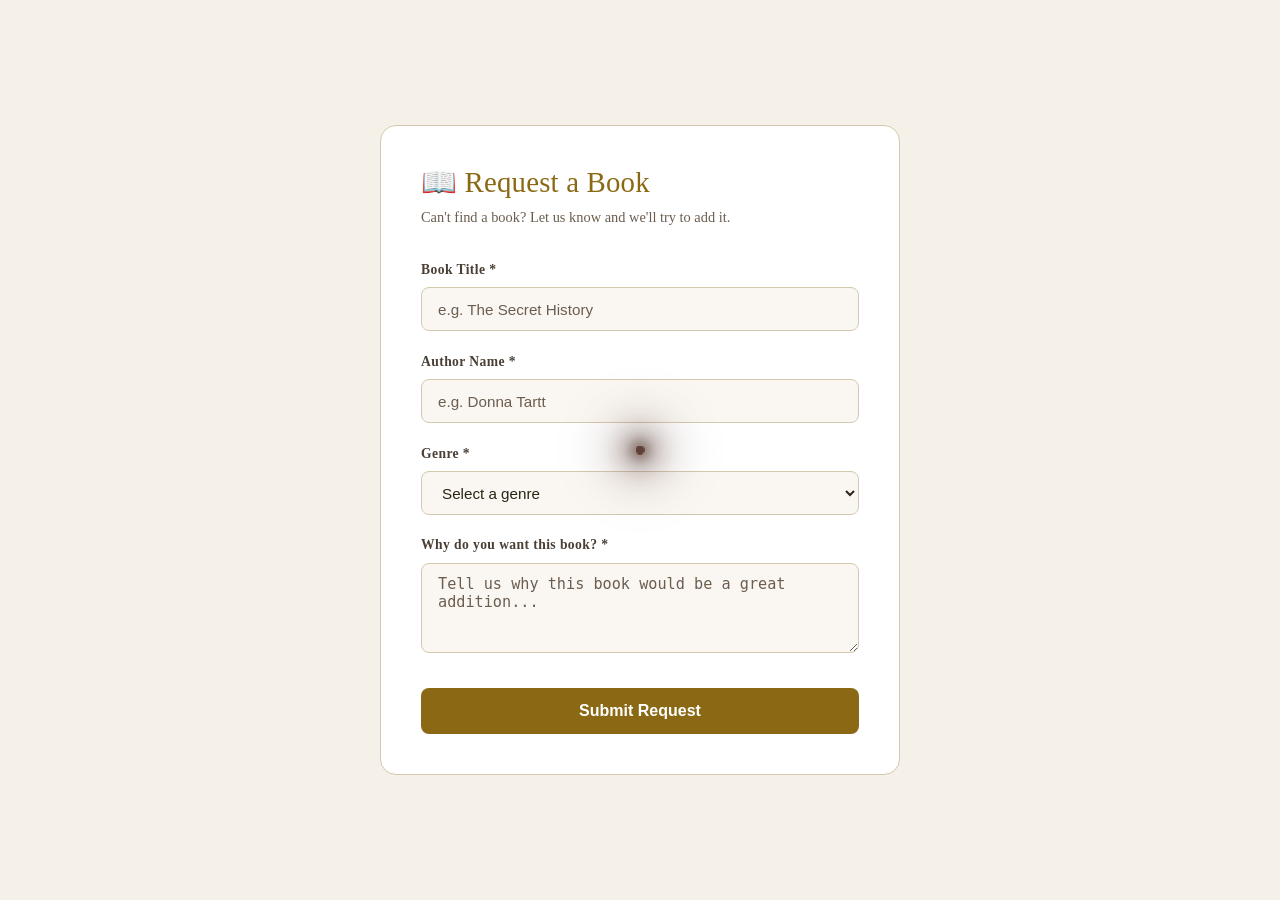
<file: frontend/pages/request-book.html>
<!DOCTYPE html>
<html lang="en">
<head>
  <meta charset="UTF-8" />
  <meta name="viewport" content="width=device-width, initial-scale=1.0"/>
  <title>Request a Book – BiblioDrift</title>
  <link rel="stylesheet" href="../css/style.css"/>
  <link rel="stylesheet" href="../css/style_main.css"/>
  <link rel="stylesheet" href="../css/style-responsive.css"/>
  <style>
    :root {
      --rb-bg: #f5f0e8;
      --rb-card: #ffffff;
      --rb-border: #d4c9b0;
      --rb-input-bg: #faf7f2;
      --rb-text: #2c2416;
      --rb-text-muted: #6b5d4f;
      --rb-text-secondary: #4a3f35;
      --rb-accent: #8b6914;
      --rb-btn-text: #ffffff;
    }

    @media (prefers-color-scheme: dark) {
      :root {
        --rb-bg: #1c140e;
        --rb-card: #2a1f18;
        --rb-border: #3d2d23;
        --rb-input-bg: #1f1610;
        --rb-text: #e8e0d0;
        --rb-text-muted: #9a8e7e;
        --rb-text-secondary: #c8bfb0;
        --rb-accent: #c9a84c;
        --rb-btn-text: #1c140e;
      }
    }

    .request-section {
      min-height: 100vh;
      display: flex;
      align-items: center;
      justify-content: center;
      padding: 2rem;
      background: var(--rb-bg);
    }
    .request-card {
      background: var(--rb-card);
      border: 1px solid var(--rb-border);
      border-radius: 16px;
      padding: 2.5rem;
      width: 100%;
      max-width: 520px;
    }
    .request-card h2 {
      font-family: 'Georgia', serif;
      color: var(--rb-accent);
      font-size: 1.8rem;
      margin-bottom: 0.4rem;
    }
    .request-card p.subtitle {
      color: var(--rb-text-muted);
      font-size: 0.9rem;
      margin-bottom: 1.8rem;
    }
    .form-group {
      margin-bottom: 1.2rem;
    }
    .form-group label {
      display: block;
      color: var(--rb-text-secondary);
      font-size: 0.85rem;
      margin-bottom: 0.4rem;
      letter-spacing: 0.03em;
      font-weight: 600;
    }
    .form-group input,
    .form-group select,
    .form-group textarea {
      width: 100%;
      background: var(--rb-input-bg) !important;
      border: 1px solid var(--rb-border) !important;
      border-radius: 8px;
      padding: 0.7rem 1rem;
      color: var(--rb-text) !important;
      font-size: 0.95rem;
      outline: none;
      transition: border-color 0.2s;
      box-sizing: border-box;
    }
    .form-group input::placeholder,
    .form-group textarea::placeholder {
      color: var(--rb-text-muted) !important;
      opacity: 1;
    }
    .form-group input:focus,
    .form-group select:focus,
    .form-group textarea:focus {
      border-color: var(--rb-accent) !important;
    }
    .form-group select option {
      background: var(--rb-card);
      color: var(--rb-text);
    }
    .form-group textarea {
      resize: vertical;
      min-height: 90px;
    }
    .submit-btn {
      width: 100%;
      padding: 0.85rem;
      background: var(--rb-accent);
      color: var(--rb-btn-text);
      border: none;
      border-radius: 8px;
      font-size: 1rem;
      font-weight: 600;
      cursor: pointer;
      margin-top: 0.5rem;
      transition: opacity 0.2s;
    }
    .submit-btn:hover { opacity: 0.85; }
    .success-msg {
      display: none;
      text-align: center;
      padding: 2rem 0;
    }
    .success-msg .checkmark {
      font-size: 3rem;
      margin-bottom: 1rem;
    }
    .success-msg h3 {
      color: var(--rb-accent);
      font-family: 'Georgia', serif;
      font-size: 1.4rem;
      margin-bottom: 0.5rem;
    }
    .success-msg p {
      color: var(--rb-text-muted);
      font-size: 0.9rem;
    }
    .back-link {
      display: inline-block;
      margin-top: 1.5rem;
      color: var(--rb-accent);
      text-decoration: none;
      font-size: 0.9rem;
    }
    .back-link:hover { text-decoration: underline; }
  </style>
    <link rel="manifest" href="../manifest.json">
    <link rel="stylesheet" href="../css/pwa.css">
</head>
<body>

<section class="request-section">
  <div class="request-card">

    <div id="form-container">
      <h2>📖 Request a Book</h2>
      <p class="subtitle">Can't find a book? Let us know and we'll try to add it.</p>

      <form id="requestForm">
        <div class="form-group">
          <label for="bookTitle">Book Title *</label>
          <input type="text" id="bookTitle" placeholder="e.g. The Secret History" required/>
        </div>

        <div class="form-group">
          <label for="authorName">Author Name *</label>
          <input type="text" id="authorName" placeholder="e.g. Donna Tartt" required/>
        </div>

        <div class="form-group">
          <label for="genre">Genre *</label>
          <select id="genre" required>
            <option value="" disabled selected>Select a genre</option>
            <option>Fiction</option>
            <option>Mystery</option>
            <option>Dark Academia</option>
            <option>Romance</option>
            <option>Fantasy</option>
            <option>Non-Fiction</option>
            <option>Science Fiction</option>
            <option>Horror</option>
            <option>Classic Literature</option>
            <option>Other</option>
          </select>
        </div>

        <div class="form-group">
          <label for="reason">Why do you want this book? *</label>
          <textarea id="reason" placeholder="Tell us why this book would be a great addition..." required></textarea>
        </div>

        <button type="submit" class="submit-btn">Submit Request</button>
      </form>
    </div>

    <div class="success-msg" id="successMsg">
      <div class="checkmark">✨</div>
      <h3>Request Submitted!</h3>
      <p>Thank you for your suggestion. We'll review it and try to add it to BiblioDrift soon.</p>
      <a href="../pages/app.html" class="back-link">← Back to Discovery</a>
    </div>

  </div>
</section>

<script>
  document.getElementById('requestForm').addEventListener('submit', function(e) {
    e.preventDefault();
    document.getElementById('form-container').style.display = 'none';
    document.getElementById('successMsg').style.display = 'block';
  });
</script>

    <script src="../js/theme-manager.js"></script>
  <script src="../js/ambient.js"></script>
    <script src="../js/pwa.js"></script>
</body>
</html>
</file>
<file: frontend/css/style.css>
:root {
    /* Day Theme (Default) */
    --bg-color: #f9f7f2;
    --header-bg: rgba(249, 247, 242, 0.8);
    --text-main: #2c2420;
    --text-muted: #4a3f35;
    /* Darker for better contrast */
    --accent-gold: #d4af37;
    --wood-dark: #5d4037;
    --wood-light: #8d6e63;
    --glass-bg: rgba(255, 255, 255, 0.1);
    --glass-border: rgba(255, 255, 255, 0.2);
    --shadow-soft: 0 10px 30px rgba(0, 0, 0, 0.05);
    --shadow-panel: 0 18px 45px rgba(44, 36, 32, 0.12);
    --input-bg: rgba(255, 255, 255, 0.5);
    --input-border: rgba(0, 0, 0, 0.1);
    --book-bg: #fff;
    --paper-color: #fffdf9;
    --nav-active-color: #3a241c;
    --nav-active-ring: rgba(58, 36, 28, 0.18);
    --surface-panel: rgba(255, 255, 255, 0.72);
    --surface-elevated: rgba(255, 255, 255, 0.92);
    --surface-soft: rgba(255, 255, 255, 0.58);
    --control-border: rgba(93, 64, 55, 0.14);
    --control-focus-ring: rgba(212, 175, 55, 0.24);
    --control-hover: rgba(255, 255, 255, 0.96);
    --radius-panel: 24px;
    --radius-control: 18px;

    /* Vibe Colors */
    --vibe-mystery: #78909c;
    --vibe-romance: #ef9a9a;
    --vibe-classic: #a1887f;

    /* Dimensions */
    --book-width: 160px;
    --book-height: 240px;

    --book-thick: 40px;

    --constellation-book: #facc15;
    --constellation-mood: #8b5cf6;
    --constellation-genre: #10b981;
    --constellation-author: #3b82f6;
    --constellation-shelf: #f97316;

    /* New Brand/UI Variables */
    --border-radius-soft: 12px;
    --shadow-hover: 0 15px 35px rgba(0, 0, 0, 0.15);
}

/* Fix: WCAG AA Contrast Floor - Issue #534 */
.glass-panel,
.book-tooltip,
.book-detail-modal,
[class*="glass"] {
    background: rgba(0, 0, 0, 0.45) !important;
    backdrop-filter: blur(12px);
    -webkit-backdrop-filter: blur(12px);
}

[data-theme="night"] {
    /* Night Theme (Dark Wood) */
    --bg-color: #1e1a18;
    --header-bg: rgba(30, 26, 24, 0.85);
    --text-main: #e0d5cb;
    --text-muted: #d5c7bc;
    /* Lighter for better contrast on dark */
    --accent-gold: #fccb4e;
    --wood-dark: #3e2723;
    --wood-light: #5d4037;
    --glass-bg: rgba(0, 0, 0, 0.3);
    --glass-border: rgba(255, 255, 255, 0.05);
    --shadow-soft: 0 10px 40px rgba(0, 0, 0, 0.4);
    --shadow-panel: 0 18px 45px rgba(0, 0, 0, 0.45);
    --input-bg: rgba(0, 0, 0, 0.2);
    --input-border: rgba(255, 255, 255, 0.1);
    --book-bg: #2c2420;
    --paper-color: #e0d5cb;
    /* Overrides */
    --shadow-hover: 0 15px 45px rgba(0, 0, 0, 0.5);
    --nav-active-color: #fff2df;
    --nav-active-ring: rgba(255, 242, 223, 0.22);
    --surface-panel: rgba(19, 16, 14, 0.74);
    --surface-elevated: rgba(34, 28, 25, 0.92);
    --surface-soft: rgba(255, 255, 255, 0.06);
    --control-border: rgba(255, 255, 255, 0.1);
    --control-focus-ring: rgba(252, 203, 78, 0.24);
    --control-hover: rgba(255, 255, 255, 0.1);
}

* {
    box-sizing: border-box;
    margin: 0;
    padding: 0;
}

/* Smooth core animation and hover transitions for interactive elements */
button,
input,
select,
textarea,
.search-input,
.action-btn,
.suggestion-btn,
.send-btn,
.btn-primary,
.close-modal-btn,
.close-genre-modal,
.genre-card,
.book-rec-item {
    transition:
        background-color 0.25s ease,
        color 0.25s ease,
        border-color 0.25s ease,
        box-shadow 0.25s ease,
        transform 0.25s ease,
        opacity 0.2s ease;
}

html {
    scroll-behavior: smooth;
    transition: background-color 0.4s ease, color 0.4s ease;
}

body {
    background-color: var(--bg-color);
    color: var(--text-main);
    font-family: "Georgia", serif;
    /* Classic serif for books */
    overflow-x: hidden;
    min-height: 100vh;
    display: flex;
    flex-direction: column;
    transition: background-color 0.4s ease, color 0.4s ease, border-color 0.4s ease, box-shadow 0.4s ease;
}

/* Global typography improvements */
html, body {
    font-size: 16px;
    -webkit-font-smoothing: antialiased;
    -moz-osx-font-smoothing: grayscale;
    text-rendering: optimizeLegibility;
}

/* Base text */
body, p, li, dd, dt {
    font-family: "Georgia", serif;
    font-size: 1rem;
    line-height: 1.65;
    color: var(--text-main);
}

/* Headings */
h1, h2, h3, h4, h5, h6 {
    font-family: "Playfair Display", serif;
    color: var(--text-main);
    margin: 0 0 0.5rem 0;
    line-height: 1.15;
    letter-spacing: 0.2px;
}

h1 { font-size: clamp(1.6rem, 2.8vw, 2.4rem); }
h2 { font-size: clamp(1.25rem, 2.2vw, 1.6rem); }
h3 { font-size: 1.15rem; }

/* Navigation & links */
.nav-links a {
    font-family: 'Playfair Display', 'Georgia', serif;
    font-size: 1rem;
    letter-spacing: 0.6px;
    color: var(--text-main);
    text-decoration: none;
}

a {
    color: var(--nav-active-color);
    text-decoration: none;
}

a:hover {
    text-decoration: underline;
}

/* Muted text */
.muted, .text-muted, small, .profile-email {
    color: var(--text-muted);
    font-size: 0.95rem;
}

/* Improve readability for content blocks */
.profile-card, .profile-section, .reading-heatmap-section, .achievements-section, .recent-activity-section {
    font-size: 0.98rem;
}


main {
    flex: 1;
}

/* Explicit night-mode overrides — bulletproof fallback */
[data-theme="night"] body,
html[data-theme="night"],
html[data-theme="night"] body {
    background-color: #1e1a18 !important;
    color: #fff5f5 !important;
}

[data-theme="night"] header {
    background: rgba(30, 26, 24, 0.85) !important;
    backdrop-filter: blur(25px);
    border-bottom: 1px solid rgba(255, 255, 255, 0.15);
}

[data-theme="night"] .search-input,
[data-theme="night"] input {
    background: rgba(0, 0, 0, 0.2) !important;
    color: #e0d5cb !important;
    border-color: rgba(255, 255, 255, 0.1) !important;
}


/* Global Wooden Scrollbar Styling */
::-webkit-scrollbar {
    width: 12px;
}

::-webkit-scrollbar-track {
    background: var(--bg-color);
}

::-webkit-scrollbar-thumb {
    background: linear-gradient(180deg, var(--wood-dark), var(--wood-light));
    border-radius: 6px;
    border: 2px solid var(--bg-color);
}

::-webkit-scrollbar-thumb:hover {
    background: linear-gradient(180deg, var(--wood-light), var(--wood-dark));
    box-shadow: inset 0 0 6px rgba(0, 0, 0, 0.3);
}

h1,
h2,
h3 {
    font-weight: normal;
    font-family: "Playfair Display", serif;
    /* Elegant headings */
}

/* --- Layout --- */
header {
    padding: 1.5rem 4rem;
    display: flex;
    justify-content: space-between;
    align-items: center;
    position: sticky;
    top: 0;
    z-index: 100;
    background: var(--header-bg);
    backdrop-filter: blur(25px);
    -webkit-backdrop-filter: blur(25px);
    border-bottom: 1px solid rgba(0, 0, 0, 0.15);
    /* Subtly deeper bottom border */
    transition: background-color 0.4s ease, color 0.4s ease, backdrop-filter 0.4s ease, border-color 0.4s ease;
}

.header-controls {
    display: flex;
    align-items: center;
    gap: 2rem;
}

/* Keep the header nav aligned and prevent overlap with the search input */
.header-controls {
    flex-wrap: nowrap;
    align-items: center;
    gap: 1rem;
}

.search-bar {
    flex: 0 1 320px;
    min-width: 140px;
    max-width: 420px;
}

.search-input {
    width: 100%;
    max-width: 320px;
}

.nav-links {
    display: flex;
    flex: 0 0 auto;
    gap: 1rem 2rem;
    white-space: nowrap;
}

@media (max-width: 880px) {
    .header {
        padding: 1rem 1.2rem;
    }
    .search-bar {
        max-width: 260px;
    }
}

.search-bar {
    position: relative;
    display: flex;
    align-items: center;
}

.search-input {
    background: var(--input-bg);
    border: 1px solid var(--input-border);
    padding: 0.5rem 1rem;
    border-radius: 20px;
    font-family: "Georgia", serif;
    width: 200px;
    transition: all 0.4s ease;
    outline: none;
    color: var(--text-main);
}

.search-input:hover,
.search-input:focus {
    background: var(--book-bg);
    border-color: rgba(212, 175, 55, 0.35);
}

.search-input:focus {
    width: 300px;
    box-shadow: 0 0 0 4px rgba(212, 175, 55, 0.14);
}

.search-icon {
    position: absolute;
    right: 10px;
    color: var(--text-muted);
    cursor: pointer;
    transition: color 0.3s ease;
}

.search-icon:hover {
    color: var(--text-main);
}

.logo {
    font-size: 1.5rem;
    letter-spacing: 1px;
    color: var(--text-main);
    text-decoration: none;
    display: flex;
    align-items: center;
    gap: 0.5rem;
}

.nav-links {
    display: flex;
    flex-wrap: wrap;
    gap: 1rem 2rem;
    align-items: center;
}

/* Keep navbar buttons on a single row; allow horizontal scroll on narrow viewports */
.nav-links {
    flex-wrap: nowrap;
    overflow-x: auto;
    -webkit-overflow-scrolling: touch;
    scrollbar-width: none; /* Firefox */
}

.nav-links::-webkit-scrollbar { display: none; }

.nav-links a {
    flex: 0 0 auto;
}

.nav-links a {
    text-decoration: none;
    color: var(--text-muted);
    transition: color 0.3s ease, border-color 0.3s ease, font-weight 0.3s ease;
    display: inline-block;
    border-bottom: 4px solid transparent;
    padding-bottom: 8px;
}

.nav-links a:hover,
.nav-links a.active {
    color: var(--text-main);
    font-weight: 800;
    border-bottom-color: var(--accent-gold);
}

/* Hide active underline if another link is hovered */
.nav-links:hover a.active:not(:hover) {
    border-bottom-color: transparent;
    color: var(--text-muted);
    font-weight: normal;
}

/* === ANIMATED HOVER TOOLTIPS FOR NAVIGATION (NEW) === */
.tooltip {
    position: relative;
    display: inline-block;
}

.tooltip-text {
    display: none;
}

.tooltip-text::after {
    display: none;
}

.tooltip:hover .tooltip-text {
    display: none;
}

/* Prevent tooltip from going off right edge for the last element */
.nav-links .tooltip:last-child .tooltip-text {
    left: auto;
    right: 0;
    transform: translateX(0%) scale(0.95) translateY(6px);
}

.nav-links .tooltip:last-child:hover .tooltip-text {
    transform: translateX(0%) scale(1) translateY(0);
}

.nav-links .tooltip:last-child .tooltip-text::after {
    left: auto;
    right: 15px;
    transform: rotate(45deg);
}

.tooltip-text i {
    display: none;
}

main {
    padding: 2rem 4rem;
    max-width: 1400px;
    margin: 0 auto;
    width: 100%;
    overflow-x: hidden;
}

/* Strong accessible focus states for keyboard navigation */
button:focus-visible,
.search-input:focus-visible,
input:focus-visible,
textarea:focus-visible,
select:focus-visible,
.action-btn:focus-visible,
.suggestion-btn:focus-visible,
.send-btn:focus-visible,
.btn-primary:focus-visible,
.close-modal-btn:focus-visible,
.close-genre-modal:focus-visible,
.genre-card:focus-visible,
.book-rec-item:focus-visible {
    outline: 3px solid rgba(212, 175, 55, 0.35);
    outline-offset: 2px;
}

select,
.dropdown {
    transition: background-color 0.28s ease, border-color 0.28s ease, box-shadow 0.28s ease, color 0.28s ease;
}

select:focus,
.dropdown:focus,
input:focus,
textarea:focus {
    box-shadow: 0 0 0 4px rgba(212, 175, 55, 0.12);
    border-color: rgba(212, 175, 55, 0.35);
}

/* --- Hero --- */
.hero {
    text-align: center;
    padding: 6rem 1rem;
    animation: heroFade 1s ease-out;
}

@keyframes heroFade {
    from {
        opacity: 0;
        transform: translateY(15px);
    }

    to {
        opacity: 1;
        transform: translateY(0);
    }
}


.hero h1 {
    font-size: clamp(2.5rem, 8vw, 4.5rem);
    margin-bottom: 1.5rem;
    font-style: italic;
    line-height: 1.2;
    letter-spacing: 0.5px;
    text-shadow: 2px 2px 4px rgba(0, 0, 0, 0.2);
}

.hero p {
    color: var(--text-muted);
    font-size: 1.2rem;
    line-height: 1.8;
    max-width: 55ch;
    margin: 0 auto;
}

/* --- Curated Tables (Horizontal Scroll) --- */
.curated-section {
    margin-bottom: 6rem;
    width: 100%;
    overflow-x: hidden;
}

.section-header {
    margin: 0 1rem 0.5rem 1rem;
    display: flex;
    justify-content: space-between;
    align-items: baseline;
    flex-wrap: wrap;
    gap: 1rem;
}

.curated-row {
    display: flex;
    gap: 3rem;
    padding: 2rem 1rem;
    overflow-x: auto;
    overflow-y: hidden;
    /* Allow horizontal scrolling on mobile */
    perspective: 1000px;
    -webkit-overflow-scrolling: touch;
    scroll-behavior: smooth;
    flex-wrap: nowrap;
}

/* --- 3D Book Component --- */
.book-scene {
    width: var(--book-width);
    height: var(--book-height);
    perspective: 1000px;
    cursor: pointer;
    flex-shrink: 0;
    min-width: var(--book-width);
}

.book {
    width: 100%;
    height: 100%;
    position: relative;
    transform-style: preserve-3d;
    /* Bouncy cozy feel */
    transform-origin: center center -20px;
    /* Pivot inside the book */
    animation: floatIn 0.8s ease-out backwards;
}

@keyframes floatIn {
    from {
        opacity: 0;
        transform: translateY(50px) scale(0.9);
    }

    to {
        opacity: 1;
        transform: translateY(0) scale(1);
    }
}

.book.flipped {
    transform: rotateY(180deg) scale(1.2) translateZ(50px);
    /* Expand and bring closer */
    z-index: 100;
}

/* Book Faces */
.book__face {
    position: absolute;
    width: 100%;
    height: 100%;
    backface-visibility: hidden;
    /* Hide back when front is clear */
    border-radius: var(--border-radius-soft);
    box-shadow: var(--shadow-soft);
    transition: box-shadow 0.3s ease, transform 0.3s ease;
}

.book__face--front {
    background: var(--book-bg);
    transform: rotateY(0deg);
    z-index: 2;
}

.book__face--front img {
    width: 100%;
    height: 100%;
    object-fit: cover;
    border-radius: 4px 8px 8px 4px;
}

.book__face--back {
    transform: rotateY(180deg);
    background: var(--paper-color);
    /* Paper color */
    padding: 1.2rem 0.6rem;
    display: flex;
    flex-direction: column;
    justify-content: space-between;
    border: 1px solid var(--glass-border);
    z-index: 1;
    color: #2c2420;
    /* Keep text dark for paper feel even in night mode */
}

/* The Spine */
.book__face--spine {
    position: absolute;
    width: var(--book-thick);
    height: 100%;
    left: 0;
    top: 0;
    transform: rotateY(-90deg) translateZ(calc(var(--book-thick) / 2));
}

/* Improved 3D Box Model */
/* Re-defining .book for proper thickness volume */
.book {
    transform-origin: center center -20px;
    /* Pivot inside the book */
}

.book__face--front {
    transform: translateZ(20px);
}

.book__face--back {
    transform: rotateY(180deg) translateZ(20px);
}

.book__face--spine {
    width: 40px;
    height: 100%;
    background: #333;
    /* Default spine color */
    transform: rotateY(-90deg) translateZ(20px);
    /* Adjust positioning to be flush left of front face */
    left: -20px;
    /* Half thickness */
}

.book__face--right {
    /* Pages */
    width: 40px;
    height: 100%;
    background: linear-gradient(to right, #fff, #f0f0f0 20%, #fff 40%);
    transform: rotateY(90deg) translateZ(140px);
    /* Width - half thickness */
    left: auto;
    right: -20px;
}

/* Hover Effect: Pull out */
.book-scene:hover .book:not(.flipped) {
    transform: translateZ(30px) translateY(-10px) rotateY(-10deg);
    filter: drop-shadow(var(--shadow-hover));
}

.book-scene:hover .book__face {
    box-shadow: var(--shadow-hover);
}

/* Glassmorphism Overlay (Quick view) */
.glass-overlay {
    position: absolute;
    bottom: 10px;
    left: 10px;
    right: 10px;
    background: rgba(255, 255, 255, 0.7);
    backdrop-filter: blur(8px);
    padding: 0.5rem;
    border-radius: 6px;
    opacity: 0;
    transform: translateY(10px);
    transition: all 0.3s ease;
    pointer-events: none;
    /* Let clicks pass to book */
}

.book-scene:hover .glass-overlay {
    opacity: 1;
    transform: translateY(0);
}

/* Back of book content */
.handwritten-note {
    font-family: "Courier New", Courier, monospace;
    /* Placeholder for handwriting font */
    color: var(--text-muted);
    font-size: 0.9rem;
    line-height: 1.4;
    background: #fffdc2;
    padding: 10px;
    transform: rotate(-2deg);
    box-shadow: 2px 2px 5px rgba(0, 0, 0, 0.1);
    margin-bottom: 1rem;
}

/* Read details Button */
.read-details-btn {
    background-color: #3e2723;
    color: #fffdf9;
    border: 1px solid var(--accent-gold);
    padding: 6px 16px;
    border-radius: 6px;
    font-family: 'Playfair Display', 'Georgia', serif;
    font-size: 0.82rem;
    cursor: pointer;
    display: flex;
    align-items: center;
    justify-content: center;
    gap: 6px;
    margin: 8px auto 14px auto;
    width: 96%;
    box-shadow: 0 3px 6px rgba(0, 0, 0, 0.15);
    transition: background-color 0.2s ease-in-out;
    white-space: nowrap;
}

.read-details-btn:hover {
    background-color: #5d4037;
}

.book__face--back .book-actions {
    display: flex;
    justify-content: center;
    gap: 6px;
    padding: 8px 4px;
    width: 100%;
    margin-top: auto;
    margin-bottom: 2px;
}

.book-actions {
    display: flex;
    gap: 0.35rem;
    justify-content: center;
    align-items: center;
    width: 100%;
}

.btn-icon {
    border: none;
    background: none;
    cursor: pointer;
    font-size: 1rem;
    padding: 0.15rem 0.25rem;
    opacity: 0.6;
    transition: opacity 0.2s, transform 0.12s;
}

.btn-icon:hover {
    opacity: 1;
    transform: scale(1.08);
}

/* Elegant, high-visibility tactile action buttons on flipped cards */
.book__face--back .book-actions .btn-icon {
    width: 28px !important;
    height: 28px !important;
    border-radius: 50% !important;
    background: #ffffff !important;
    border: 1.5px solid #5d4037 !important;
    color: #5d4037 !important;
    opacity: 1 !important;
    box-shadow: 0 2px 4px rgba(93, 64, 55, 0.12) !important;
    transition: all 0.2s cubic-bezier(0.4, 0, 0.2, 1) !important;
    display: inline-flex !important;
    align-items: center !important;
    justify-content: center !important;
    padding: 0 !important;
    margin: 0 !important;
    flex-shrink: 0 !important;
    box-sizing: border-box !important;
}

.book__face--back .book-actions .btn-icon i {
    font-size: 11px !important;
    width: auto !important;
    height: auto !important;
    display: inline-flex !important;
    align-items: center !important;
    justify-content: center !important;
}

.book__face--back .book-actions .btn-icon:hover {
    opacity: 1 !important;
    background: #3e2723 !important;
    color: #fffdf9 !important;
    border-color: #3e2723 !important;
    transform: translateY(-2px) scale(1.08) !important;
    box-shadow: 0 3px 8px rgba(62, 39, 35, 0.25) !important;
}

/* Mood magic button custom contrast */
.book__face--back .book-actions .btn-icon.mood-btn {
    color: #b58d12 !important;
    border-color: #e5c158 !important;
    background: #fffef2 !important;
}

.book__face--back .book-actions .btn-icon.mood-btn:hover {
    background: #b58d12 !important;
    color: #fffdf9 !important;
    border-color: #b58d12 !important;
}

/* Add to library button when checked */
.book__face--back .book-actions .btn-icon .fa-check {
    color: #2e7d32 !important;
}

.book__face--back .book-actions .btn-icon:hover .fa-check {
    color: #fffdf9 !important;
}

/* --- Virtual Shelves --- */
.shelves-container {
    width: 100%;
    overflow-x: hidden;
    display: flex;
    flex-direction: column;
    gap: 4rem;
    padding: 2rem 0;
}

.shelf-row {
    position: relative;
    padding: 0 2rem 1.5rem 2rem;
    /* Realistic Wood Texture Gradient */
    background:
        repeating-linear-gradient(90deg,
            transparent 0,
            transparent 4px,
            rgba(0, 0, 0, 0.02) 5px,
            transparent 10px),
        linear-gradient(to bottom, #5d4037 0%, #3e2723 100%);
    border-bottom: 25px solid #281a15;
    /* Thicker front lip */
    border-radius: 4px;
    box-shadow:
        0 20px 20px -10px rgba(0, 0, 0, 0.3),
        inset 0 2px 20px rgba(0, 0, 0, 0.2);
    display: flex;
    align-items: flex-end;
    gap: 1.5rem;
    /* More spacing for expanded books */
    min-height: 280px;
    flex-wrap: nowrap;
    overflow-x: auto;
    -webkit-overflow-scrolling: touch;
}

.shelf-row::after {
    /* Depth shadow on wall behind books */
    content: "";
    position: absolute;
    bottom: 25px;
    /* Above bottom lip */
    left: 0;
    right: 0;
    height: 100%;
    z-index: -1;
    background: linear-gradient(to bottom,
            rgba(0, 0, 0, 0.1),
            rgba(0, 0, 0, 0.4));
    pointer-events: none;
}

.shelf-label {
    position: absolute;
    top: -20px;
    left: 0;
    font-size: 1.2rem;
    color: var(--wood-light);
    font-style: italic;
}

/* --- Mood Analysis Styles --- */

/* Mood Tags on Book Covers */
.mood-tags {
    position: absolute;
    top: 5px;
    left: 5px;
    display: flex;
    flex-direction: column;
    gap: 2px;
}

.mood-tag {
    background: rgba(0, 0, 0, 0.7);
    color: white;
    padding: 2px 6px;
    border-radius: 10px;
    font-size: 0.7rem;
    font-weight: bold;
    text-transform: capitalize;
}

/* Mood-specific colors */
.mood-cozy {
    background: #8d6e63 !important;
}

.mood-dark {
    background: #424242 !important;
}

.mood-mysterious {
    background: #5e35b1 !important;
}

.mood-romantic {
    background: #e91e63 !important;
}

.mood-adventurous {
    background: #ff5722 !important;
}

.mood-melancholy {
    background: #607d8b !important;
}

.mood-uplifting {
    background: #4caf50 !important;
}

.mood-intense {
    background: #f44336 !important;
}

.mood-whimsical {
    background: #9c27b0 !important;
}

.mood-thought-provoking {
    background: #795548 !important;
}

/* Glass overlay mood tags */
.glass-mood-tags {
    margin-top: 0.5rem;
    display: flex;
    gap: 0.25rem;
    flex-wrap: wrap;
}

.glass-mood-tag {
    background: rgba(255, 255, 255, 0.3);
    padding: 1px 4px;
    border-radius: 8px;
    font-size: 0.6rem;
    text-transform: capitalize;
}

/* Back of book mood analysis */
.mood-analysis {
    margin-top: 1rem;
    padding-top: 0.5rem;
    border-top: 1px solid rgba(0, 0, 0, 0.1);
}

.mood-tags-back {
    display: flex;
    gap: 0.25rem;
    flex-wrap: wrap;
    margin-top: 0.25rem;
}

.mood-tag-small {
    background: var(--accent-gold);
    color: white;
    padding: 1px 4px;
    border-radius: 6px;
    font-size: 0.6rem;
    text-transform: capitalize;
}

/* Mood Analysis Modal */
.mood-modal {
    position: fixed;
    top: 0;
    left: 0;
    width: 100%;
    height: 100%;
    background: rgba(0, 0, 0, 0.7);
    display: flex;
    justify-content: center;
    align-items: center;
    z-index: 1000;
    backdrop-filter: blur(5px);
}

.mood-modal-content {
    background: var(--book-bg);
    border-radius: 12px;
    max-width: 500px;
    width: 90%;
    max-height: 80vh;
    overflow-y: auto;
    box-shadow: var(--shadow-soft);
    border: 1px solid var(--glass-border);
    display: flex;
    flex-direction: column;
}

.mood-modal-header {
    padding: 1.5rem;
    border-bottom: 1px solid var(--glass-border);
    display: flex;
    justify-content: space-between;
    align-items: center;
}

.mood-modal-header h3 {
    margin: 0;
    color: var(--text-main);
}

.close-modal {
    background: none;
    border: none;
    font-size: 1.5rem;
    cursor: pointer;
    color: var(--text-muted);
    padding: 0;
    width: 30px;
    height: 30px;
    display: flex;
    align-items: center;
    justify-content: center;
}

.close-modal:hover {
    color: var(--text-main);
}

.mood-modal-body {
    padding: 1.5rem;
}

.mood-section {
    margin-bottom: 1.5rem;
}

.mood-section h4 {
    margin: 0 0 0.5rem 0;
    color: var(--text-main);
    font-size: 1rem;
}

/* Sentiment Bar */
.sentiment-bar {
    width: 100%;
    height: 8px;
    background: #e0e0e0;
    border-radius: 4px;
    overflow: hidden;
    margin: 0.5rem 0;
}

.sentiment-fill {
    height: 100%;
    background: linear-gradient(to right, #f44336, #ff9800, #4caf50);
    transition: width 0.3s ease;
}

/* Large mood tags in modal */
.mood-tags-large {
    display: flex;
    gap: 0.5rem;
    flex-wrap: wrap;
}

.mood-tag-large {
    padding: 0.5rem 1rem;
    border-radius: 20px;
    font-size: 0.9rem;
    font-weight: bold;
    color: white;
    text-transform: capitalize;
}

/* Vibe quote styling */
.vibe-quote {
    background: var(--paper-color);
    padding: 1rem;
    border-radius: 8px;
    font-style: italic;
    color: #2c2420;
    border-left: 4px solid var(--accent-gold);
    margin: 0.5rem 0;
}

/* Mood button in book actions */
.mood-btn {
    color: var(--accent-gold) !important;
}

.mood-btn:hover {
    color: var(--wood-dark) !important;
    transform: scale(1.1);
}

/* Responsive mood modal */
@media (max-width: 768px) {
    .mood-modal-content {
        width: 95%;
        margin: 1rem;
    }

    .mood-tags-large {
        flex-direction: column;
    }

    .mood-tag-large {
        text-align: center;
    }
}

/* Utilities */
.hidden {
    display: none !important;
}

/* --- Constellation View --- */
.constellation-container {
    width: 100%;
    height: 800px; /* Fixed height for stability */
    min-height: 600px;
    margin-top: 2rem;
    position: relative;
    border-radius: 24px;
    overflow: hidden;
    background: 
        radial-gradient(circle at 50% 0%, rgba(30, 41, 59, 0.7), transparent),
        linear-gradient(to bottom, #020617, #0f172a);
    border: 1px solid rgba(255, 255, 255, 0.1);
    box-shadow: 0 25px 50px -12px rgba(0, 0, 0, 0.5);
    transition: opacity 0.4s ease, transform 0.4s ease;
    display: flex;
    flex-direction: column;
}

.constellation-container.hidden {
    display: none !important;
}

#constellation-svg {
    flex: 1;
    width: 100%;
    height: 100%;
    display: block;
    cursor: grab;
    will-change: transform;
    background: transparent;
}

.constellation-container:fullscreen {
    width: 100vw;
    height: 100vh;
    border-radius: 0;
    margin: 0;
}

.constellation-container:fullscreen #constellation-svg {
    height: 100vh;
    width: 100vw;
}

/* Node Styling */
.constellation-node {
    outline: none;
    transition: transform 0.3s cubic-bezier(0.34, 1.56, 0.64, 1);
}

.node-core {
    stroke: rgba(255, 255, 255, 0.8);
    stroke-width: 2;
    transition: all 0.3s ease;
}

.constellation-node:hover .node-core {
    stroke-width: 4;
    filter: brightness(1.3) drop-shadow(0 0 12px currentColor);
}

/* Related Books in Modal */
.related-books-box {
    background: rgba(255, 255, 255, 0.03);
    border: 1px solid rgba(255, 255, 255, 0.08);
    border-radius: 16px;
    padding: 1.2rem;
    margin-bottom: 1.5rem;
    transition: all 0.3s ease;
}

.related-header {
    display: flex;
    align-items: center;
    gap: 8px;
    margin-bottom: 1rem;
    color: var(--accent-gold);
    font-size: 0.95rem;
    font-weight: 600;
}

.related-books-container {
    display: flex;
    gap: 12px;
    overflow-x: auto;
    padding-bottom: 12px;
    scrollbar-width: thin;
    scrollbar-color: rgba(255, 255, 255, 0.1) transparent;
}

.related-books-container::-webkit-scrollbar {
    height: 4px;
}

.related-books-container::-webkit-scrollbar-thumb {
    background: rgba(255, 255, 255, 0.1);
    border-radius: 4px;
}

.related-book-item {
    flex: 0 0 90px;
    cursor: pointer;
    transition: all 0.3s cubic-bezier(0.4, 0, 0.2, 1);
    text-decoration: none;
}

.related-book-item:hover {
    transform: translateY(-4px) scale(1.05);
}

.related-book-item img {
    width: 100%;
    aspect-ratio: 2/3;
    object-fit: cover;
    border-radius: 6px;
    box-shadow: 0 4px 12px rgba(0, 0, 0, 0.3);
    border: 1px solid rgba(255, 255, 255, 0.1);
}

.related-book-title {
    font-size: 0.7rem;
    color: #e2e8f0;
    margin-top: 6px;
    display: -webkit-box;
    -webkit-line-clamp: 2;
    -webkit-box-orient: vertical;
    overflow: hidden;
    line-height: 1.2;
    font-weight: 500;
}

.constellation-node.active .node-core {
    stroke: #fff;
    stroke-width: 5;
    filter: brightness(1.5) drop-shadow(0 0 20px currentColor);
}

.constellation-node.dimmed {
    opacity: 0.2;
    filter: grayscale(0.8);
}

.constellation-node text {
    font-family: 'Inter', 'Segoe UI', sans-serif;
    letter-spacing: 0.5px;
    pointer-events: none;
    user-select: none;
    transition: all 0.3s ease;
    opacity: 0.9;
}

.constellation-node.dimmed text {
    opacity: 0;
}

/* Link Styling */
.constellation-link {
    stroke-opacity: 0.15;
    stroke-linecap: round;
    transition: all 0.3s ease;
}

.constellation-link.highlighted {
    stroke-opacity: 0.8;
    stroke-width: 3px !important;
}

.constellation-link.dimmed {
    stroke-opacity: 0.03;
}

/* Toolbar & Legend Overlay */
.constellation-toolbar {
    position: absolute;
    top: 24px;
    right: 24px;
    display: flex;
    gap: 12px;
    z-index: 100;
}

.constellation-toolbar button {
    background: rgba(15, 23, 42, 0.8);
    border: 1px solid rgba(255, 255, 255, 0.1);
    color: #e2e8f0;
    padding: 10px 16px;
    border-radius: 14px;
    backdrop-filter: blur(12px);
    cursor: pointer;
    font-size: 14px;
    font-weight: 500;
    display: flex;
    align-items: center;
    gap: 8px;
    transition: all 0.3s cubic-bezier(0.4, 0, 0.2, 1);
}

.constellation-toolbar button:hover {
    background: rgba(30, 41, 59, 0.9);
    border-color: var(--accent-gold);
    color: #fff;
    transform: translateY(-2px);
    box-shadow: 0 10px 15px -3px rgba(0, 0, 0, 0.3);
}

.constellation-legend {
    position: absolute;
    left: 24px;
    bottom: 24px;
    padding: 20px;
    background: rgba(15, 23, 42, 0.8);
    border: 1px solid rgba(255, 255, 255, 0.1);
    border-radius: 20px;
    backdrop-filter: blur(12px);
    z-index: 100;
    color: #f1f5f9;
}

.legend-item {
    display: flex;
    align-items: center;
    gap: 12px;
    margin-bottom: 8px;
    font-size: 13px;
    font-weight: 500;
}

.legend-item:last-child {
    margin-bottom: 0;
}

.legend-dot {
    width: 12px;
    height: 12px;
    border-radius: 50%;
    box-shadow: 0 0 10px currentColor;
    border: 2px solid rgba(255, 255, 255, 0.4);
}

.book-node { color: #facc15; }
.mood-node { color: #8b5cf6; }
.genre-node { color: #10b981; }
.author-node { color: #3b82f6; }
.shelf-node { color: #f97316; }

/* Empty State */
#constellation-empty-state {
    position: absolute;
    inset: 0;
    display: flex;
    flex-direction: column;
    align-items: center;
    justify-content: center;
    background: rgba(2, 6, 23, 0.8);
    backdrop-filter: blur(8px);
    z-index: 150;
    color: #94a3b8;
    text-align: center;
    padding: 40px;
}

#constellation-empty-state i {
    font-size: 48px;
    color: var(--accent-gold);
    margin-bottom: 20px;
    opacity: 0.8;
}

#constellation-empty-state h2 {
    color: #f1f5f9;
    font-size: 24px;
    margin-bottom: 12px;
}

@media (max-width: 768px) {
    .constellation-container {
        min-height: 600px;
    }
    .constellation-toolbar {
        top: 16px;
        right: 16px;
        gap: 8px;
    }
    .constellation-toolbar button {
        padding: 8px 12px;
        font-size: 12px;
    }
    .constellation-legend {
        left: 16px;
        bottom: 16px;
        padding: 12px;
    }
}


.constellation-container:fullscreen {
    width: 100vw;
    height: 100vh;
    border-radius: 0;
}

.constellation-container:fullscreen #constellation-svg {
    height: 100vh;
}

.view-toggles button {
    cursor: pointer;
    transition: all 0.3s ease;
}

.view-toggles .active-view {
    box-shadow: 0 4px 15px rgba(0, 0, 0, 0.2);
    transform: scale(1.05);
}

.fade-in {
    animation: fadeIn 1s ease;
}

@keyframes fadeIn {
    from {
        opacity: 0;
        transform: translateY(10px);
    }

    to {
        opacity: 1;
        transform: translateY(0);
    }
}

/* Theme Toggle Button Enhancement */
#themeToggle {
    font-size: 1.4rem;
    color: var(--text-main);
    cursor: pointer;
    transition:
        transform 0.3s ease,
        color 0.3s ease;
}

#themeToggle:hover {
    transform: rotate(15deg) scale(1.1);
    color: var(--accent-gold);
}


.footer {
    min-height: 120px;
    width: 100%;
    background-color: #222;
    display: flex;
    flex-direction: column;
    justify-content: center;
    align-items: center;
    gap: 1.2rem;
    padding: 2rem 0;
    margin-top: 4rem;
}

.social_icons {
    display: flex;
    gap: 2rem;
    z-index: 999;
}

.social_icons a {
    color: var(--accent-gold);
    font-size: 2rem;
    transition:
        transform 0.3s ease,
        color 0.3s ease;
    text-decoration: none;
}

.social_icons a:hover {
    color: white;
    transform: translateY(-5px);
}

.reading-progress {
    margin-top: 0.75rem;
    opacity: 0.85;
}

.progress-slider {
    width: 100%;
    accent-color: var(--accent-gold);
}

.reading-progress small {
    font-size: 0.7rem;
    opacity: 0.7;
}

/* --- Glass Modal --- */
.glass-modal {
    margin: auto;
    width: 90%;
    max-width: 900px;
    background: transparent;
    border: none;
    padding: 0;
    overflow: visible;
    max-height: 95vh;
}

.glass-modal::backdrop {
    background: rgba(0, 0, 0, 0.4);
    backdrop-filter: blur(5px);
}

.modal-content {
    background: rgba(255, 255, 255, 0.65);
    backdrop-filter: blur(20px);
    -webkit-backdrop-filter: blur(20px);
    border: 1px solid var(--glass-border);
    border-radius: 20px;
    box-shadow: 0 25px 50px -12px rgba(0, 0, 0, 0.25);
    padding: 2.5rem;
    position: relative;
    overflow: hidden;
    overflow-y: auto;
    animation: modalIn 0.4s cubic-bezier(0.175, 0.885, 0.32, 1.275);
    max-height: 90vh;
    color: var(--text-main);
}

[data-theme="night"] .modal-content {
    background: rgba(30, 26, 24, 0.8);
    border: 1px solid rgba(255, 255, 255, 0.1);
}

@keyframes modalIn {
    from {
        opacity: 0;
        transform: scale(0.9) translateY(20px);
    }

    to {
        opacity: 1;
        transform: scale(1) translateY(0);
    }
}

.close-modal-btn {
    position: absolute;
    top: 1.5rem;
    right: 1.5rem;
    background: var(--glass-bg);
    border: none;
    width: 2.5rem;
    height: 2.5rem;
    border-radius: 50%;
    cursor: pointer;
    font-size: 1.2rem;
    color: var(--text-muted);
    transition: all 0.2s;
    display: flex;
    justify-content: center;
    align-items: center;
    z-index: 10;
}

.close-modal-btn:hover {
    background: var(--accent-gold);
    color: #fff;
    transform: rotate(90deg);
}

.modal-body {
    display: grid;
    grid-template-columns: 300px 1fr;
    gap: 3rem;
}

.modal-media {
    display: flex;
    justify-content: center;
    align-items: center;
}

.modal-media img {
    width: 100%;
    height: auto;
    border-radius: 12px;
    box-shadow: 10px 10px 30px rgba(0, 0, 0, 0.2);
    transform: rotate(-3deg);
    transition: transform 0.3s;
}

.modal-media img:hover {
    transform: rotate(0) scale(1.02);
}

.modal-info {
    display: flex;
    flex-direction: column;
    gap: 1.5rem;
}

.modal-info h2 {
    font-size: 2.5rem;
    line-height: 1.2;
    margin-bottom: 0;
}

.modal-subtitle {
    font-size: 1.2rem;
    color: var(--text-muted);
    font-style: italic;
    margin-top: -1rem;
}

/* AI Insight Box */
.ai-insight-box {
    background: #fdfaf5;
    border: 1px solid rgba(212, 175, 55, 0.2);
    border-left: 4px solid var(--accent-gold);
    padding: 1.2rem 1.5rem;
    border-radius: 12px;
    margin-top: 1.5rem;
    box-shadow: 0 2px 8px rgba(0, 0, 0, 0.03);
}

#modal-ai-note {
    font-family: "Georgia", serif;
    font-style: italic;
    color: var(--text-main) !important;
    line-height: 1.6;
    font-size: 1.05rem;
    display: block;
}

[data-theme="night"] .ai-insight-box {
    background: linear-gradient(135deg,
            rgba(255, 255, 255, 0.05),
            rgba(0, 0, 0, 0.2));
}

.ai-insight-box::before {
    content: "";
    position: absolute;
    top: 0;
    left: 0;
    right: 0;
    height: 2px;
    background: linear-gradient(90deg,
            transparent,
            var(--accent-gold),
            transparent);
    opacity: 0.5;
}

.ai-header {
    display: flex;
    align-items: center;
    gap: 0.8rem;
    font-family: "Courier New", monospace;
    /* Tech feel */
    font-weight: bold;
    color: var(--accent-gold);
    margin-bottom: 1rem;
    text-transform: uppercase;
    letter-spacing: 1px;
    font-size: 0.9rem;
}

#modal-summary {
    line-height: 1.6;
    color: var(--text-main);
}

/* Theme-safe modal sub-elements */
.modal-section-title,
.purchase-header,
.purchase-links-box,
.emotion-tagging-section {
    color: var(--text-main);
}

.emotion-tag {
    display: inline-flex;
    align-items: center;
    gap: 5px;
    padding: 5px 12px;
    border-radius: 20px;
    font-size: 0.82rem;
    cursor: pointer;
    border: 1px solid var(--control-border);
    background: var(--surface-soft);
    color: var(--text-main);
    transition: all 0.2s ease;
    margin: 3px 2px;
}

.emotion-tag:hover,
.emotion-tag.active {
    background: var(--accent-gold);
    color: #2c2420;
    border-color: var(--accent-gold);
}

.modal-actions {
    margin-top: auto;
    display: flex;
    gap: 0.75rem;
    align-items: center;
    justify-content: flex-end;
    flex-wrap: wrap;
}

.btn-primary {
    background: var(--text-main);
    color: var(--bg-color);
    border: none;
    padding: 0.8rem 1.25rem;
    min-height: 44px;
    min-width: 140px;
    border-radius: 12px;
    font-family: "Georgia", serif;
    font-size: 1.05rem;
    cursor: pointer;
    transition: all 0.18s ease;
    display: flex;
    align-items: center;
    gap: 0.6rem;
}

.btn-primary:hover {
    background: var(--accent-gold);
    color: #fff;
    transform: translateY(-2px);
    box-shadow: 0 6px 20px rgba(0, 0, 0, 0.12);
}

/* Preview & Secondary buttons aligned with primary style */
.btn-preview,
.btn-secondary {
    min-height: 44px;
    min-width: 120px;
    padding: 0.7rem 1rem;
    border-radius: 12px;
    display: inline-flex;
    align-items: center;
    gap: 0.6rem;
    font-family: inherit;
    font-size: 0.98rem;
}

.btn-preview {
    background: transparent;
    color: var(--text-main);
    border: 2px solid var(--glass-border);
}

.btn-preview:hover {
    background: rgba(212,175,55,0.08);
    border-color: var(--accent-gold);
}

.btn-secondary {
    background: transparent;
    border: 1px solid var(--glass-border);
    color: var(--text-main);
}

.btn-secondary:hover {
    background: rgba(0,0,0,0.04);
    transform: translateY(-1px);
}

/* Accessible focus outlines */
.btn-primary:focus-visible,
.btn-preview:focus-visible,
.btn-secondary:focus-visible {
    outline: 3px solid rgba(212,175,55,0.18);
    outline-offset: 3px;
}

/* Make Add to Library button visually match the Preview button */
#modal-add-btn {
    min-height: 44px;
    min-width: 140px;
    padding: 0.8rem 1.25rem;
    border-radius: 12px;
    display: inline-flex;
    align-items: center;
    gap: 0.6rem;
    background: transparent;
    border: 2px solid var(--glass-border);
    color: var(--text-main);
    font-family: inherit;
    font-size: 1rem;
    cursor: pointer;
    transition: all 0.18s ease;
}

#modal-add-btn:hover {
    background: rgba(212,175,55,0.06);
    border-color: var(--accent-gold);
    transform: translateY(-1px);
}

/* When the book is already in the library show a filled accent state */
#modal-add-btn.library-remove-btn {
    background: linear-gradient(135deg, var(--accent-gold), #e6c44a);
    color: var(--wood-dark);
    border-color: var(--accent-gold);
    box-shadow: 0 8px 28px rgba(212,175,55,0.18);
}

#modal-add-btn.library-remove-btn:hover {
    transform: translateY(-2px);
}

#modal-add-btn:focus-visible {
    outline: 3px solid rgba(212,175,55,0.18);
    outline-offset: 3px;
}

/* Responsive Modal */
@media (max-width: 768px) {
    .modal-body {
        grid-template-columns: 1fr;
    }

    .modal-media img {
        max-width: 200px;
        transform: rotate(0);
    }

    .modal-content {
        padding: 1.5rem;
    }

    .modal-info h2 {
        font-size: 1.8rem;
    }

    .ai-insight-box {
        padding: 1rem 1.2rem;
    }

    #modal-ai-note {
        font-size: 0.95rem;
    }

    .modal-actions {
        flex-direction: column;
        width: 100%;
    }

    .btn-primary,
    .btn-secondary,
    .btn-preview {
        width: 100%;
    }
}

/* ===== CHAT INTERFACE STYLES ===== */

.chat-container {
    max-width: 900px;
    margin: 0 auto;
    height: calc(100vh - 80px);
    display: flex;
    flex-direction: column;
    background: var(--glass-bg);
    backdrop-filter: blur(20px);
    border: 1px solid var(--glass-border);
    border-radius: 20px;
    overflow: hidden;
    box-shadow: var(--shadow-soft);
}

.chat-header {
    padding: 20px 25px;
    background: var(--glass-bg);
    border-bottom: 1px solid var(--glass-border);
    display: flex;
    justify-content: space-between;
    align-items: center;
}

.bookseller-info {
    display: flex;
    align-items: center;
    gap: 15px;
}

.bookseller-avatar {
    width: 50px;
    height: 50px;
    background: var(--accent-gold);
    border-radius: 50%;
    display: flex;
    align-items: center;
    justify-content: center;
    color: var(--wood-dark);
    font-size: 20px;
    box-shadow: 0 4px 15px rgba(212, 175, 55, 0.3);
}

.bookseller-details h2 {
    font-family: 'Playfair Display', serif;
    color: var(--text-main);
    font-size: 1.4rem;
    margin-bottom: 4px;
}

.status {
    display: flex;
    align-items: center;
    gap: 8px;
    color: var(--text-muted);
    font-size: 0.9rem;
}

.status-dot {
    width: 8px;
    height: 8px;
    background: #4caf50;
    border-radius: 50%;
    animation: pulse 2s infinite;
}

@keyframes pulse {

    0%,
    100% {
        opacity: 1;
    }

    50% {
        opacity: 0.5;
    }
}

.chat-actions {
    display: flex;
    gap: 10px;
}

.action-btn {
    width: 40px;
    height: 40px;
    background: var(--glass-bg);
    border: 1px solid var(--glass-border);
    border-radius: 10px;
    color: var(--text-muted);
    cursor: pointer;
    transition: all 0.3s ease;
    display: flex;
    align-items: center;
    justify-content: center;
}

.action-btn:hover {
    background: var(--accent-gold);
    color: var(--wood-dark);
    transform: translateY(-2px);
}

.chat-messages {
    flex: 1;
    overflow-y: auto;
    padding: 20px 25px;
    display: flex;
    flex-direction: column;
    gap: 20px;
}

.message {
    display: flex;
    gap: 12px;
    max-width: 80%;
}

.message.user-message {
    align-self: flex-end;
    flex-direction: row-reverse;
}

.message-avatar {
    width: 35px;
    height: 35px;
    border-radius: 50%;
    display: flex;
    align-items: center;
    justify-content: center;
    font-size: 14px;
    flex-shrink: 0;
}

.bookseller-message .message-avatar {
    background: var(--accent-gold);
    color: var(--wood-dark);
}

.user-message .message-avatar {
    background: var(--wood-light);
    color: var(--paper-color);
}

.message-content {
    flex: 1;
}

.message-bubble {
    background: var(--glass-bg);
    border: 1px solid var(--glass-border);
    border-radius: 18px;
    padding: 15px 18px;
    backdrop-filter: blur(10px);
    box-shadow: 0 4px 15px rgba(0, 0, 0, 0.1);
}

.user-message .message-bubble {
    background: var(--accent-gold);
    color: var(--wood-dark);
    border-color: var(--accent-gold);
}

.message-bubble p {
    margin-bottom: 8px;
    line-height: 1.5;
    color: var(--text-main);
}

.user-message .message-bubble p {
    color: var(--wood-dark);
}

.message-bubble p:last-child {
    margin-bottom: 0;
}

.message-time {
    font-size: 0.75rem;
    color: var(--text-muted);
    margin-top: 5px;
    text-align: left;
}

.user-message .message-time {
    text-align: right;
}

.quick-suggestions {
    padding: 15px 25px;
    border-top: 1px solid var(--glass-border);
    background: var(--glass-bg);
}

.suggestions-header {
    font-size: 0.9rem;
    color: var(--text-muted);
    margin-bottom: 12px;
}

.suggestions-list {
    display: flex;
    gap: 10px;
    flex-wrap: wrap;
}

.suggestion-btn {
    background: var(--glass-bg);
    border: 1px solid var(--glass-border);
    border-radius: 20px;
    padding: 8px 15px;
    color: var(--text-main);
    cursor: pointer;
    transition: all 0.3s ease;
    font-size: 0.85rem;
    display: flex;
    align-items: center;
    gap: 6px;
    backdrop-filter: blur(10px);
}

.suggestion-btn:hover {
    background: var(--accent-gold);
    color: var(--wood-dark);
    transform: translateY(-2px);
    box-shadow: 0 4px 15px rgba(212, 175, 55, 0.3);
}

.chat-input-container {
    padding: 20px 25px;
    border-top: 1px solid var(--glass-border);
    background: var(--glass-bg);
}

.chat-input-wrapper {
    display: flex;
    gap: 12px;
    align-items: flex-end;
    background: var(--input-bg);
    border: 1px solid var(--input-border);
    border-radius: 20px;
    padding: 12px 15px;
    backdrop-filter: blur(10px);
}

#chatInput {
    flex: 1;
    background: transparent;
    border: none;
    outline: none;
    color: var(--text-main);
    font-size: 1rem;
    line-height: 1.4;
    resize: none;
    min-height: 24px;
    max-height: 120px;
    font-family: inherit;
}

#chatInput::placeholder {
    color: var(--text-muted);
}

.send-btn {
    width: 40px;
    height: 40px;
    background: var(--accent-gold);
    border: none;
    border-radius: 50%;
    color: var(--wood-dark);
    cursor: pointer;
    transition: all 0.3s ease;
    display: flex;
    align-items: center;
    justify-content: center;
    flex-shrink: 0;
}

.send-btn:hover {
    transform: scale(1.1);
    box-shadow: 0 4px 15px rgba(212, 175, 55, 0.4);
}

.send-btn:disabled {
    opacity: 0.5;
    cursor: not-allowed;
    transform: none;
}

.input-hint {
    margin-top: 8px;
    font-size: 0.8rem;
    color: var(--text-muted);
    display: flex;
    align-items: center;
    gap: 6px;
}

/* Book Recommendations in Chat */
.book-recommendation {
    margin: 15px 0;
    padding: 15px;
    background: var(--glass-bg);
    border: 1px solid var(--glass-border);
    border-radius: 12px;
    backdrop-filter: blur(10px);
}

.book-rec-header {
    display: flex;
    justify-content: space-between;
    align-items: center;
    margin-bottom: 12px;
}

.book-rec-title {
    font-weight: 600;
    color: var(--text-main);
    font-size: 0.95rem;
}

.book-rec-count {
    font-size: 0.8rem;
    color: var(--text-muted);
    background: var(--glass-bg);
    padding: 4px 8px;
    border-radius: 10px;
}

.book-rec-grid {
    display: grid;
    grid-template-columns: repeat(auto-fill, minmax(120px, 1fr));
    gap: 12px;
}

.book-rec-item {
    background: var(--glass-bg);
    border: 1px solid var(--glass-border);
    border-radius: 8px;
    padding: 10px;
    text-align: center;
    cursor: pointer;
    transition: all 0.3s ease;
    backdrop-filter: blur(5px);
}

.book-rec-item:hover {
    transform: translateY(-3px);
    box-shadow: 0 6px 20px rgba(0, 0, 0, 0.15);
    border-color: var(--accent-gold);
}

.book-rec-cover {
    width: 60px;
    height: 90px;
    background: var(--book-bg);
    border-radius: 4px;
    margin: 0 auto 8px;
    display: flex;
    align-items: center;
    justify-content: center;
    overflow: hidden;
    box-shadow: 0 2px 8px rgba(0, 0, 0, 0.1);
    flex-shrink: 0;
}

.book-rec-cover img {
    width: 100%;
    height: 100%;
    object-fit: cover;
}

.book-rec-cover i {
    font-size: 24px;
    color: var(--text-muted);
}

.book-rec-info h4 {
    font-size: 0.8rem;
    color: var(--text-main);
    margin-bottom: 4px;
    line-height: 1.2;
    display: -webkit-box;
    -webkit-line-clamp: 2;
    line-clamp: 2;
    -webkit-box-orient: vertical;
    overflow: hidden;
}

.book-rec-info p {
    font-size: 0.7rem;
    color: var(--text-muted);
    display: -webkit-box;
    -webkit-line-clamp: 1;
    line-clamp: 1;
    -webkit-box-orient: vertical;
    overflow: hidden;
}

/* Emotion Tags & Mood Filtering */
.emotion-tags-container {
    display: flex;
    flex-wrap: wrap;
    gap: 8px;
    margin: 12px 0;
}

.emotion-tag {
    background: var(--glass-bg);
    border: 1px solid var(--glass-border);
    border-radius: 16px;
    padding: 4px 12px;
    font-size: 0.75rem;
    color: var(--text-main);
    cursor: pointer;
    transition: all 0.2s ease;
    display: flex;
    align-items: center;
    gap: 6px;
}

.emotion-tag:hover {
    background: rgba(255, 255, 255, 0.1);
    border-color: var(--accent-gold);
}

.emotion-tag.active {
    background: var(--accent-gold);
    color: #000;
    border-color: var(--accent-gold);
}

.mood-selector-modal {
    margin-top: 16px;
    padding: 16px;
    background: rgba(0, 0, 0, 0.2);
    border-radius: 12px;
    border: 1px solid var(--glass-border);
}

.mood-selector-title {
    font-family: 'Playfair Display', serif;
    font-size: 1rem;
    margin-bottom: 12px;
    color: var(--accent-gold);
}

.mood-grid {
    display: grid;
    grid-template-columns: repeat(auto-fill, minmax(100px, 1fr));
    gap: 10px;
}

.mood-item {
    padding: 8px;
    border-radius: 8px;
    background: var(--glass-bg);
    border: 1px solid var(--glass-border);
    text-align: center;
    cursor: pointer;
    transition: transform 0.2s;
}

.mood-item:hover {
    transform: scale(1.05);
    border-color: var(--accent-gold);
}

.mood-item i {
    display: block;
    font-size: 1.2rem;
    margin-bottom: 4px;
}

.mood-item span {
    font-size: 0.7rem;
    text-transform: uppercase;
    letter-spacing: 0.5px;
}

/* Typing Indicator */
.typing-indicator {
    display: flex;
    align-items: center;
    gap: 12px;
    max-width: 80%;
}

.typing-indicator .message-avatar {
    width: 35px;
    height: 35px;
    background: var(--accent-gold);
    color: var(--wood-dark);
    border-radius: 50%;
    display: flex;
    align-items: center;
    justify-content: center;
    font-size: 14px;
}

.typing-bubble {
    background: var(--glass-bg);
    border: 1px solid var(--glass-border);
    border-radius: 18px;
    padding: 15px 18px;
    backdrop-filter: blur(10px);
    display: flex;
    align-items: center;
    gap: 4px;
}

.typing-dot {
    width: 8px;
    height: 8px;
    background: var(--text-muted);
    border-radius: 50%;
    animation: typing 1.4s infinite ease-in-out;
}

.typing-dot:nth-child(2) {
    animation-delay: 0.2s;
}

.typing-dot:nth-child(3) {
    animation-delay: 0.4s;
}

@keyframes typing {

    0%,
    60%,
    100% {
        transform: translateY(0);
        opacity: 0.4;
    }

    30% {
        transform: translateY(-10px);
        opacity: 1;
    }
}

/* Responsive Design */
@media (max-width: 768px) {
    .chat-container {
        height: calc(100vh - 60px);
        border-radius: 0;
        margin: 0;
    }

    .chat-header {
        padding: 15px 20px;
    }

    .bookseller-details h2 {
        font-size: 1.2rem;
    }

    .chat-messages {
        padding: 15px 20px;
    }

    .message {
        max-width: 90%;
    }

    .suggestions-list {
        flex-direction: column;
    }

    .suggestion-btn {
        justify-content: center;
    }

    .book-rec-grid {
        grid-template-columns: repeat(auto-fill, minmax(100px, 1fr));
        gap: 8px;
    }
}

@media (max-width: 480px) {
    .chat-header {
        padding: 12px 15px;
    }

    .bookseller-avatar {
        width: 40px;
        height: 40px;
        font-size: 16px;
    }

    .bookseller-details h2 {
        font-size: 1.1rem;
    }

    .chat-messages {
        padding: 12px 15px;
    }

    .chat-input-container {
        padding: 15px;
    }

    .book-rec-grid {
        grid-template-columns: repeat(2, 1fr);
    }
}

/* ===== GENRE SECTION STYLES ===== */
.genre-grid {
    display: grid;

    grid-template-columns: repeat(auto-fill, minmax(180px, 1fr));
    gap: 1.25rem;
    padding: 2rem 0.5rem
}

/* Genre Card - Vintage Book Spine Look */
/* Genre Card - Compact Vintage Rectangular Look */
.genre-card {
    display: flex;
    flex-direction: row;
    /* Horizontal layout */
    align-items: center;
    justify-content: flex-start;
    gap: 1rem;
    padding: 1.35rem 1.6rem;
    cursor: pointer;
    transition: all 0.3s cubic-bezier(0.23, 1, 0.32, 1);

    /* Rectangular Shape */
    border-radius: 18px;
    box-shadow: 0 10px 24px rgba(0, 0, 0, 0.18);

    min-height: 112px;
    position: relative;
    overflow: hidden;
    border: 1px solid rgba(255, 255, 255, 0.08);
    backdrop-filter: blur(10px);
}

/* Remove gold lines for cleaner small look */
.genre-card::before,
.genre-card::after {
    display: none;
}

.genre-card i {
    font-size: 1.9rem;
    margin-bottom: 0;
    margin-right: 0;
    color: rgba(255, 255, 255, 0.95);
    /* Bright White/Gold */
    text-shadow: 0 1px 3px rgba(0, 0, 0, 0.3);
    transition: transform 0.3s ease;
    flex-shrink: 0;
}

.genre-card span {
    font-family: 'Playfair Display', serif;
    font-size: 1.1rem;
    font-weight: 600;
    color: #f5f5f5;
    text-transform: capitalize;
    /* Easier to read */
    letter-spacing: 0.5px;
    text-shadow: 0 1px 2px rgba(0, 0, 0, 0.5);
    text-align: left;
    writing-mode: horizontal-tb;
    /* Horizontal Text */
    transform: none;
    line-height: 1.2;
}

.genre-card:hover {
    transform: translateY(-6px);
    box-shadow: 0 16px 30px rgba(0, 0, 0, 0.28);
    z-index: 10;
}

.genre-card:hover i {
    transform: scale(1.1);
    color: #fff;
}

/* Genre Card Colors - Vintage Leather Palette (Deep & Dark) */

/* Romance: Deep Burgundy (Vintage Red) */
.genre-card[data-genre="romance"] {
    background: linear-gradient(90deg, #4a0d24 0%, #751838 40%, #5c112a 100%);
}

/* Mystery: Midnight Navy */
.genre-card[data-genre="mystery"] {
    background: linear-gradient(90deg, #0d1b33 0%, #1a2f52 40%, #12213d 100%);
}

/* Fiction: Classic Dark Green */
.genre-card[data-genre="fiction"] {
    background: linear-gradient(90deg, #0f3316 0%, #1e5228 40%, #163d1e 100%);
}

/* Crime: Charcoal Black */
.genre-card[data-genre="crime"] {
    background: linear-gradient(90deg, #181818 0%, #2e2e2e 40%, #1f1f1f 100%);
}

/* Fantasy: Deep Royal Purple */
.genre-card[data-genre="fantasy"] {
    background: linear-gradient(90deg, #240a3d 0%, #3e1b61 40%, #2e104a 100%);
}

/* Thriller: Burnt Rust/Dark Terracotta */
.genre-card[data-genre="thriller"] {
    background: linear-gradient(90deg, #3d1508 0%, #612712 40%, #4a1a0d 100%);
}

/* Biography: Old Leather Brown */
.genre-card[data-genre="biography"] {
    background: linear-gradient(90deg, #2b1b12 0%, #4e342e 40%, #3e2723 100%);
}

/* Self-Help: Olive Drab */
.genre-card[data-genre="self-help"] {
    background: linear-gradient(90deg, #20330d 0%, #334d16 40%, #273b11 100%);
}

/* Science: Dark Slate/Teal */
.genre-card[data-genre="science"] {
    background: linear-gradient(90deg, #08282e 0%, #14424a 40%, #0e3036 100%);
}

/* History: Worn Bronze/Brown */
.genre-card[data-genre="history"] {
    background: linear-gradient(90deg, #382e1c 0%, #594a2e 40%, #453923 100%);
}

/* Genre Modal Start */

/* Genre Modal */
.genre-modal {
    position: fixed;
    top: 0;
    left: 0;
    width: 100%;
    height: 100%;
    background: rgba(0, 0, 0, 0.6);
    backdrop-filter: blur(8px);
    -webkit-backdrop-filter: blur(8px);
    border: none;
    padding: 0;
    max-width: 100%;
    max-height: 100%;
    z-index: 10000;
}

.genre-modal::backdrop {
    background: transparent;
}

.genre-modal-content {
    background: var(--bg-color);
    width: 90%;
    max-width: 1100px;
    max-height: 85vh;
    margin: 5vh auto;
    border-radius: 24px;
    overflow: hidden;
    box-shadow: 0 25px 80px rgba(0, 0, 0, 0.3);
    display: flex;
    flex-direction: column;
    color: var(--text-main);
}

.genre-modal-header {
    display: flex;
    justify-content: space-between;
    align-items: center;
    padding: 1.5rem 2rem;
    border-bottom: 1px solid rgba(0, 0, 0, 0.1);
    background: linear-gradient(to bottom, var(--card-bg), transparent);
}

.genre-modal-header h2 {
    font-family: 'Playfair Display', serif;
    font-size: 1.75rem;
    color: var(--text-main);
    margin: 0;
}

.close-genre-modal {
    width: 44px;
    height: 44px;
    background: transparent;
    border: 1px solid transparent;
    font-size: 1.5rem;
    color: var(--text-muted, rgba(0, 0, 0, 0.6));
    cursor: pointer;
    padding: 0;
    line-height: 1;
    border-radius: 50%;
    flex-shrink: 0;
    aspect-ratio: 1 / 1;
    display: flex;
    align-items: center;
    justify-content: center;
    transition: all 0.25s cubic-bezier(0.25, 0.46, 0.45, 0.94);
}

.close-genre-modal:hover {
    background-color: rgba(220, 53, 69, 0.08);
    color: #c9302c;
    transform: scale(1.04);
}

.close-genre-modal:active {
    transform: scale(0.96);
}

[data-theme="night"] .close-genre-modal {
    background-color: transparent;
    border: 1px solid transparent;
    color: rgba(255, 255, 255, 0.7);
}

[data-theme="night"] .close-genre-modal:hover {
    background-color: rgba(255, 99, 104, 0.12);
    border-color: rgba(255, 99, 104, 0.25);
    color: #ffb3b3;
    transform: scale(1.04);
}

.genre-modal-body {
    padding: 2rem;
    overflow-y: auto;
    flex: 1;
}

/* Genre Books Grid */
.genre-books-grid {
    display: grid;
    grid-template-columns: repeat(auto-fill, minmax(140px, 1fr));
    gap: 1.5rem;
    padding: 2rem;
    perspective: 1000px;
    justify-items: center;
    width: 100%;
    max-width: 100%;
}

.genre-book-card {
    background: var(--card-bg);
    border-radius: 12px;
    overflow: hidden;
    transition: all 0.3s ease;
    cursor: pointer;
    box-shadow: 0 4px 15px rgba(0, 0, 0, 0.1);
}

.genre-book-card:hover {
    transform: translateY(-5px);
    box-shadow: 0 12px 30px rgba(0, 0, 0, 0.2);
}

.genre-book-card img {
    width: 100%;
    height: 200px;
    object-fit: cover;
}

.genre-book-info {
    padding: 1rem;
}

.genre-book-info h4 {
    font-family: 'Playfair Display', serif;
    font-size: 0.95rem;
    font-weight: 600;
    color: var(--text-main);
    margin: 0 0 0.25rem 0;
    display: -webkit-box;
    -webkit-line-clamp: 2;
    line-clamp: 2;
    -webkit-box-orient: vertical;
    overflow: hidden;
}

.genre-book-info p {
    font-size: 0.8rem;
    color: var(--text-secondary);
    margin: 0;
}

.genre-loading {
    grid-column: 1 / -1;
    display: flex;
    flex-direction: column;
    align-items: center;
    justify-content: center;
    padding: 3rem;
    color: var(--text-secondary);
    gap: 1rem;
}

.genre-loading i {
    font-size: 2rem;
    color: var(--accent-gold);
}

/* Genre Responsive */
@media (max-width: 900px) {
    .genre-grid {
        grid-template-columns: repeat(auto-fit, minmax(160px, 1fr));
    }
}

@media (max-width: 600px) {
    .genre-grid {
        grid-template-columns: repeat(auto-fit, minmax(140px, 1fr));
        gap: 0.9rem;
    }

    .genre-card {
        min-height: 96px;
        padding: 1rem 1rem;
        gap: 0.85rem;
    }

    .genre-card i {
        font-size: 1.5rem;
    }

    .genre-card span {
        font-size: 0.85rem;
    }

    .genre-modal-content {
        width: 95%;
        max-height: 90vh;
        margin: 2.5vh auto;
    }

    .genre-books-grid {
        grid-template-columns: repeat(2, 1fr);
        gap: 1rem;
    }
}

/* ===== 3D BOOKSHELF STYLES =====  */

/* Main bookshelf container with perspective */
.bookshelf-3d-container {
    perspective: 1200px;
    perspective-origin: center 40%;
    padding: 2rem 0;
    min-height: 400px;
    display: flex;
    flex-direction: column;
}

/* Empty State Placeholder */
.library-empty-state {
    text-align: center;
    padding: 4rem 2rem;
    background: var(--glass-bg);
    backdrop-filter: blur(10px);
    border: 1px solid var(--glass-border);
    border-radius: 20px;
    max-width: 600px;
    margin: 2rem auto;
    animation: fadeIn 0.8s ease-out;
    display: flex;
    flex-direction: column;
    align-items: center;
    box-shadow: var(--shadow-soft);
}

.empty-state-icon {
    font-size: 4rem;
    color: var(--accent-gold);
    margin-bottom: 1.5rem;
    opacity: 0.8;
}

.library-empty-state h2 {
    font-size: 2rem;
    margin-bottom: 1rem;
    font-family: 'Playfair Display', serif;
    font-style: italic;
}

.library-empty-state p {
    color: var(--text-muted);
    font-size: 1.1rem;
    line-height: 1.6;
    max-width: 40ch;
    margin-bottom: 1rem;
}

/* Individual shelf section */
.shelf-section-3d {
    margin-bottom: 4rem;
    position: relative;
    padding-top: 2rem;
    border-top: 4px solid #3e2723;
}

.shelf-section-3d:first-child {
    border-top: none;
    padding-top: 0;
}

.shelf-section-3d .shelf-label {
    position: relative;
    top: auto;
    left: auto;
    margin-bottom: 1.5rem;
    font-size: 1.4rem;
    color: var(--text-main);
    font-style: italic;
    font-family: 'Playfair Display', serif;
    display: flex;
    align-items: center;
    gap: 0.5rem;
    padding-bottom: 0.5rem;
    border-bottom: 2px solid #4e342e;
}

/* 3D Wooden Bookshelf */
.bookshelf-3d {
    position: relative;
    transform-style: preserve-3d;
    transform: rotateX(2deg);
    min-height: 350px;
    padding: 30px 40px 20px;
    margin: 0 -20px;

    /* Realistic wood texture */
    background:
        repeating-linear-gradient(90deg,
            transparent 0,
            transparent 3px,
            rgba(0, 0, 0, 0.03) 3px,
            transparent 8px),
        repeating-linear-gradient(0deg,
            transparent 0,
            transparent 50px,
            rgba(0, 0, 0, 0.02) 50px,
            transparent 100px),
        linear-gradient(to bottom,
            #6d4c3d 0%,
            #5d4037 15%,
            #4e342e 50%,
            #3e2723 85%,
            #2c1810 100%);

    border-radius: 4px;
    box-shadow:
        inset 0 5px 15px rgba(0, 0, 0, 0.4),
        inset 0 -3px 10px rgba(255, 255, 255, 0.05),
        0 20px 40px rgba(0, 0, 0, 0.3),
        0 5px 15px rgba(0, 0, 0, 0.2);
}

/* Back wall of shelf */
.bookshelf-3d::before {
    content: '';
    position: absolute;
    top: 0;
    left: 0;
    right: 0;
    bottom: 25px;
    background:
        linear-gradient(to bottom,
            rgba(0, 0, 0, 0.3) 0%,
            rgba(0, 0, 0, 0.1) 100%);
    border-radius: 4px 4px 0 0;
    z-index: -1;
}

/* Front lip of shelf */
.bookshelf-3d::after {
    content: '';
    position: absolute;
    bottom: 0;
    left: -5px;
    right: -5px;
    height: 25px;
    background:
        linear-gradient(to bottom,
            #4e342e 0%,
            #3e2723 40%,
            #2c1810 100%);
    border-radius: 0 0 6px 6px;
    box-shadow:
        0 8px 20px rgba(0, 0, 0, 0.4),
        inset 0 2px 5px rgba(255, 255, 255, 0.1);
    transform: translateZ(20px);
}

/* Books container */
.books-row-3d {
    display: flex;
    align-items: flex-end;
    gap: 0;
    height: 300px;
    padding-bottom: 10px;
    transform-style: preserve-3d;
    position: relative;
    z-index: 1;
}

/* Individual book spine - tilted LEFT like real books */
.book-spine-3d {
    position: relative;
    transform-style: preserve-3d;
    cursor: pointer;
    transition: all 0.4s cubic-bezier(0.23, 1, 0.32, 1);
    transform-origin: bottom left;
    /* Tilt books to the LEFT (negative rotateZ) */
    transform: rotateZ(-8deg) rotateY(-5deg);
    /* Small gap between books */
    margin-right: 3px;
}

.book-spine-3d:last-child {
    margin-right: 0;
}

.book-spine-3d:nth-child(even) {
    transform: rotateZ(-6deg) rotateY(-4deg);
}

.book-spine-3d:nth-child(3n) {
    transform: rotateZ(-10deg) rotateY(-6deg);
}

.book-spine-3d:nth-child(4n) {
    transform: rotateZ(-7deg) rotateY(-3deg);
}

/* Book spine face (what you see) */
.spine-face {
    height: 100%;
    width: 100%;
    border-radius: 2px 4px 4px 2px;
    display: flex;
    flex-direction: column;
    justify-content: flex-start;
    align-items: center;
    padding: 12px 3px;
    position: relative;
    overflow: visible;
    box-shadow:
        inset 0 0 20px rgba(0, 0, 0, 0.2),
        2px 0 8px rgba(0, 0, 0, 0.3);

    /* Subtle texture overlay */
    background-image:
        linear-gradient(to right,
            rgba(0, 0, 0, 0.15) 0%,
            rgba(255, 255, 255, 0.1) 50%,
            rgba(0, 0, 0, 0.1) 100%);
    background-blend-mode: overlay;
}

/* Book spine text */
.spine-title {
    writing-mode: vertical-rl;
    text-orientation: mixed;
    transform: rotate(180deg);
    font-family: 'Georgia', serif;
    font-size: 0.85rem;
    font-weight: 700;
    color: inherit;
    text-align: center;
    line-height: 1.15;
    flex: 1;
    display: flex;
    align-items: center;
    justify-content: center;
    overflow: visible;
    white-space: nowrap;
    letter-spacing: 0.5px;
    text-shadow: 0 1px 3px rgba(0, 0, 0, 0.4);
    padding: 5px 2px;
}

.spine-author {
    writing-mode: vertical-rl;
    text-orientation: mixed;
    transform: rotate(180deg);
    font-family: 'Georgia', serif;
    font-size: 0.6rem;
    font-weight: 500;
    opacity: 0.9;
    margin-top: 8px;
    text-shadow: 0 1px 2px rgba(0, 0, 0, 0.3);
    white-space: nowrap;
}

/* Book edge (pages) - hidden for tighter packing */
.book-edge {
    display: none;
}

/* Book cover (top of book when viewed from above) */
.book-top {
    position: absolute;
    top: -6px;
    left: 0;
    right: -8px;
    height: 6px;
    background: linear-gradient(to right,
            var(--spine-color, #5d4037) 0%,
            var(--spine-color, #5d4037) calc(100% - 8px),
            #3e2723 calc(100% - 8px),
            #3e2723 100%);
    transform: rotateX(90deg) translateZ(3px);
    border-radius: 2px 2px 0 0;
}

/* Hover effect - book stands up straight and pulls forward */
.book-spine-3d:hover {
    transform: rotateZ(0deg) rotateY(0deg) translateZ(20px) translateY(-10px);
    z-index: 100;
}

.book-spine-3d:hover .spine-face {
    box-shadow:
        inset 0 0 20px rgba(0, 0, 0, 0.2),
        5px 10px 30px rgba(0, 0, 0, 0.4),
        0 0 15px rgba(212, 175, 55, 0.3);
}

/* Book tooltip */
.book-tooltip {
    position: fixed;
    background: rgba(255, 255, 255, 0.98);
    backdrop-filter: blur(20px);
    -webkit-backdrop-filter: blur(20px);
    border: 1px solid rgba(0, 0, 0, 0.1);
    border-radius: 16px;
    padding: 1.25rem;
    min-width: 280px;
    max-width: 320px;
    box-shadow:
        0 20px 60px rgba(0, 0, 0, 0.2),
        0 8px 25px rgba(0, 0, 0, 0.15);
    z-index: 10000;
    pointer-events: none;
    opacity: 0;
    transform: translateY(10px) scale(0.95);
    transition: all 0.3s cubic-bezier(0.23, 1, 0.32, 1);
}

/* Fix: Ensure light text in day theme for contrast with dark background override */
.book-tooltip .tooltip-title,
.book-tooltip .tooltip-author,
.book-tooltip .tooltip-rating-text,
.book-tooltip .tooltip-description {
    color: #f5f5f5 !important;
}

[data-theme="night"] .book-tooltip {
    background: rgba(44, 36, 32, 0.98);
    border: 1px solid rgba(255, 255, 255, 0.1);
}

.book-tooltip.visible {
    opacity: 1;
    transform: translateY(0) scale(1);
}

.tooltip-header {
    display: flex;
    gap: 1rem;
    margin-bottom: 0.75rem;
}

.tooltip-cover {
    width: 60px;
    height: 85px;
    border-radius: 4px;
    object-fit: cover;
    box-shadow: 0 4px 12px rgba(0, 0, 0, 0.15);
    flex-shrink: 0;
}

.tooltip-info {
    flex: 1;
    min-width: 0;
}

.tooltip-title {
    font-family: 'Playfair Display', serif;
    font-size: 1.25rem;
    font-weight: 700;
    color: var(--text-main);
    margin-bottom: 0.25rem;
    line-height: 1.3;
}

.tooltip-author {
    font-size: 1rem;
    color: var(--text-muted);
    font-weight: 500;
    margin-bottom: 0.5rem;
}

.tooltip-rating {
    display: flex;
    align-items: center;
    gap: 0.5rem;
    font-size: 0.85rem;
}

.tooltip-stars {
    color: var(--accent-gold);
    letter-spacing: 2px;
}

.tooltip-rating-text {
    color: var(--text-muted);
}

.tooltip-description {
    font-size: 0.85rem;
    color: var(--text-muted);
    line-height: 1.5;
    display: -webkit-box;
    -webkit-line-clamp: 3;
    line-clamp: 3;
    -webkit-box-orient: vertical;
    overflow: hidden;
    border-top: 1px solid rgba(0, 0, 0, 0.08);
    padding-top: 0.75rem;
    margin-top: 0.5rem;
}

[data-theme="night"] .tooltip-description {
    border-top-color: rgba(255, 255, 255, 0.08);
}

.tooltip-hint {
    font-size: 0.75rem;
    color: var(--accent-gold);
    text-align: center;
    margin-top: 0.75rem;
    opacity: 0.9;
}

/* Book Detail Modal */
.book-detail-modal {
    position: fixed;
    top: 0;
    left: 0;
    right: 0;
    bottom: 0;
    background:
        radial-gradient(circle at top, rgba(212, 175, 55, 0.12), transparent 38%),
        rgba(0, 0, 0, 0.62);
    -webkit-backdrop-filter: blur(12px);
    backdrop-filter: blur(12px);
    display: flex;
    justify-content: center;
    align-items: center;
    z-index: 10001;
    opacity: 0;
    visibility: hidden;
    transition: all 0.4s ease;
    padding: 2rem;
}

.book-detail-modal.active {
    opacity: 1;
    visibility: visible;
}

.book-detail-content {
    background: linear-gradient(180deg, var(--surface-elevated), var(--surface-panel));
    border-radius: var(--radius-panel);
    max-width: 900px;
    width: 100%;
    max-height: 90vh;
    overflow-y: auto;
    box-shadow: var(--shadow-panel);
    border: 1px solid var(--glass-border);
    transform: translateY(30px) scale(0.95);
    transition: all 0.4s cubic-bezier(0.23, 1, 0.32, 1);
    position: relative;
}

.book-detail-modal.active .book-detail-content {
    transform: translateY(0) scale(1);
}

.modal-close-btn {
    position: absolute;
    top: 15px;
    right: 15px;
    width: 36px;
    height: 36px;
    border-radius: 50%;
    flex-shrink: 0;
    aspect-ratio: 1 / 1;
    display: flex;
    align-items: center;
    justify-content: center;
    padding: 0;
    font-size: 1.25rem;
    line-height: 1;
    cursor: pointer;
    z-index: 100;
    transition: all 0.25s cubic-bezier(0.25, 0.46, 0.45, 0.94);
    background-color: transparent;
    border: 1px solid transparent; 
    color: var(--text-muted, rgba(0, 0, 0, 0.6));
}

.modal-close-btn:hover {
    background-color: rgba(220, 53, 69, 0.08);
    color: #c9302c;
    transform: scale(1.04);
}

.modal-close-btn:active {
    transform: scale(0.96);
}

[data-theme="night"] .modal-close-btn {
    background-color: transparent;
    border: 1px solid transparent;
    color: rgba(255, 255, 255, 0.7);
}

[data-theme="night"] .modal-close-btn:hover {
    background-color: rgba(255, 99, 104, 0.12);
    border-color: rgba(255, 99, 104, 0.25);
    color: #ffb3b3;
    transform: scale(1.04);
}

.book-detail-grid {
    display: grid;
    grid-template-columns: 280px 1fr;
    gap: 3rem;
    padding: 2.5rem;
}

.book-expanded-layout {
    display: grid;
    grid-template-columns: minmax(280px, 320px) minmax(0, 1fr);
    gap: 1.5rem;
    align-items: start;
    padding: 1.25rem;
}

.book-cover-section {
    position: relative;
}

.book-cover-3d {
    position: relative;
    transform-style: preserve-3d;
    transform: perspective(800px) rotateY(-15deg);
    transition: transform 0.5s ease;
}

.book-cover-3d:hover {
    transform: perspective(800px) rotateY(-5deg);
}

.book-cover-image {
    width: 100%;
    height: auto;
    border-radius: 8px;
    box-shadow:
        15px 15px 40px rgba(0, 0, 0, 0.3),
        5px 5px 15px rgba(0, 0, 0, 0.2);
}

.book-cover-spine {
    position: absolute;
    left: -20px;
    top: 5px;
    bottom: 5px;
    width: 20px;
    background: linear-gradient(to right,
            rgba(0, 0, 0, 0.3),
            rgba(0, 0, 0, 0.1));
    border-radius: 4px 0 0 4px;
    transform: rotateY(-90deg) translateZ(10px);
}

.book-info-section {
    display: flex;
    flex-direction: column;
    gap: 1.5rem;
}

.book-title-large {
    font-family: 'Playfair Display', serif;
    font-size: 2.5rem;
    font-weight: 600;
    color: var(--text-main);
    line-height: 1.2;
    margin: 0;
}

.book-author-large {
    font-size: 1.25rem;
    color: var(--text-muted);
    font-style: italic;
    margin: 0;
}

.book-meta {
    display: flex;
    align-items: center;
    gap: 1.5rem;
    flex-wrap: wrap;
}

.book-rating-large {
    display: flex;
    align-items: center;
    gap: 0.75rem;
}

.rating-stars-large {
    font-size: 1.25rem;
    color: var(--accent-gold);
    letter-spacing: 3px;
}

.rating-score {
    font-size: 1.1rem;
    font-weight: 600;
    color: var(--text-main);
}

.rating-count {
    font-size: 0.9rem;
    color: var(--text-muted);
}

.book-categories {
    display: flex;
    gap: 0.5rem;
    flex-wrap: wrap;
}

.category-tag {
    background: var(--glass-bg);
    border: 1px solid var(--glass-border);
    padding: 0.4rem 0.8rem;
    border-radius: 20px;
    font-size: 0.8rem;
    color: var(--text-muted);
}

.book-description-section {
    padding-top: 1rem;
    border-top: 1px solid var(--glass-border);
}

.book-description-section h3 {
    font-family: 'Playfair Display', serif;
    font-size: 1.25rem;
    color: var(--text-main);
    margin-bottom: 1rem;
}

.book-description-text {
    font-size: 1rem;
    line-height: 1.8;
    color: var(--text-muted);
}

.book-reviews-section {
    padding-top: 1.5rem;
    border-top: 1px solid var(--glass-border);
}

.book-reviews-section h3 {
    font-family: 'Playfair Display', serif;
    font-size: 1.25rem;
    color: var(--text-main);
    margin-bottom: 1rem;
}

.review-item {
    background: var(--glass-bg);
    border: 1px solid var(--glass-border);
    border-radius: 12px;
    padding: 1.25rem;
    margin-bottom: 1rem;
}

.review-header {
    display: flex;
    justify-content: space-between;
    align-items: center;
    margin-bottom: 0.75rem;
}

.reviewer-name {
    font-weight: 600;
    color: var(--text-main);
}

.review-rating {
    color: var(--accent-gold);
    font-size: 0.9rem;
}

.review-text {
    font-size: 0.95rem;
    line-height: 1.6;
    color: var(--text-muted);
    font-style: italic;
}

.book-actions-section {
    display: flex;
    gap: 1rem;
    margin-top: auto;
    padding-top: 1.5rem;
}

.action-btn-primary {
    flex: 1;
    padding: 1rem 1.5rem;
    border-radius: 30px;
    border: none;
    font-family: 'Georgia', serif;
    font-size: 1rem;
    cursor: pointer;
    transition: all 0.3s ease;
    display: flex;
    align-items: center;
    justify-content: center;
    gap: 0.75rem;
}

.action-btn-primary.add-to-library {
    background: var(--accent-gold);
    color: var(--wood-dark);
}

.action-btn-primary.add-to-library:hover {
    background: #e6c44a;
    transform: translateY(-2px);
    box-shadow: 0 8px 25px rgba(212, 175, 55, 0.4);
}

.action-btn-primary.mark-read {
    background: var(--glass-bg);
    border: 2px solid var(--glass-border);
    color: var(--text-main);
}

.action-btn-primary.mark-read:hover {
    background: var(--wood-light);
    color: white;
    border-color: var(--wood-light);
}

/* Empty shelf state for 3D bookshelf */
.empty-shelf-3d {
    display: flex;
    align-items: center;
    justify-content: center;
    height: 180px;
    width: 100%;
    color: rgba(255, 255, 255, 0.6);
    font-style: italic;
    font-size: 1.1rem;
    text-shadow: 0 2px 4px rgba(0, 0, 0, 0.3);
}

/* Responsive styles for 3D bookshelf */
@media (max-width: 900px) {
    .book-detail-grid {
        grid-template-columns: 1fr;
        gap: 2rem;
    }

    .book-cover-section {
        max-width: 250px;
        margin: 0 auto;
    }

    .book-cover-3d {
        transform: perspective(800px) rotateY(0);
    }

    .book-title-large {
        font-size: 2rem;
        text-align: center;
    }

    .book-author-large {
        text-align: center;
    }

    .book-meta {
        justify-content: center;
    }
}

@media (max-width: 768px) {
    .bookshelf-3d {
        padding: 20px 25px 15px;
        transform: rotateX(0);
    }

    .books-row-3d {
        gap: 4px;
        height: 180px;
        overflow-x: auto;
        padding-bottom: 15px;
    }

    .book-spine-3d {
        transform: rotateY(-5deg);
        flex-shrink: 0;
    }

    .book-spine-3d:hover {
        transform: rotateY(-3deg) translateZ(15px) translateY(-10px);
    }

    .book-detail-content {
        border-radius: 20px 20px 0 0;
        max-height: 95vh;
    }

    .book-detail-grid {
        padding: 1.5rem;
    }

    .book-actions-section {
        flex-direction: column;
    }
}

@media (max-width: 480px) {
    .shelf-section-3d .shelf-label {
        font-size: 1.2rem;
    }

    .bookshelf-3d {
        padding: 15px 20px 10px;
        margin: 0 -10px;
    }

    .books-row-3d {
        height: 160px;
    }

    .spine-title {
        font-size: 0.65rem;
    }

    .spine-author {

        .ai-insight-box,
        .purchase-links-box,
        .price-tracker-section,
        .reading-progress-tracker,
        .book-reviews-section,
        .shelf-selection-row {
            background: var(--surface-soft);
            border: 1px solid var(--glass-border);
            border-radius: 20px;
            padding: 1rem 1.1rem;
            box-shadow: 0 10px 24px rgba(0, 0, 0, 0.05);
        }

        .ai-insight-box {
            position: relative;
            overflow: hidden;
            margin-top: 0.25rem;
        }

        .ai-insight-box::before {
            content: "";
            position: absolute;
            inset: 0;
            border-radius: inherit;
            background: linear-gradient(135deg, rgba(212, 175, 55, 0.08), transparent 45%);
            pointer-events: none;
        }

        .ai-header,
        .purchase-header,
        .price-tracker-header,
        .progress-tracker-header {
            display: inline-flex;
            align-items: center;
            gap: 0.6rem;
            margin-bottom: 0.85rem;
            padding: 0.35rem 0.8rem;
            border-radius: 999px;
            background: rgba(212, 175, 55, 0.12);
            color: var(--accent-gold);
            font-size: 0.85rem;
            font-weight: 700;
            letter-spacing: 0.03em;
        }

        .purchase-links-container {
            display: flex;
            flex-wrap: wrap;
            gap: 0.5rem;
        }

        .purchase-links-container a,
        .purchase-link-btn {
            border-radius: 999px !important;
            transition: transform 0.2s ease, box-shadow 0.2s ease, opacity 0.2s ease;
        }

        .purchase-links-container a:hover,
        .purchase-link-btn:hover {
            transform: translateY(-2px);
            box-shadow: 0 8px 18px rgba(0, 0, 0, 0.12);
        }

        .price-tracker-section {
            padding-top: 1rem;
        }

        .price-tracker-section input[type="number"] {
            width: 100%;
            padding: 0.75rem 0.95rem 0.75rem 2rem;
            border-radius: 14px;
            border: 1px solid var(--control-border);
            background: var(--control-hover);
            color: var(--text-main);
            transition: border-color 0.2s ease, box-shadow 0.2s ease, background-color 0.2s ease;
        }

        .price-tracker-section input[type="number"]:focus {
            outline: none;
            border-color: var(--accent-gold);
            box-shadow: 0 0 0 4px var(--control-focus-ring);
        }

        .price-tracker-section button,
        .progress-save-btn,
        .progress-mode-btn {
            border-radius: 999px;
        }

        .shelf-selection-row {
            gap: 0.65rem;
            align-items: stretch;
            position: relative;
        }

        .library-select-label {
            font-family: "Georgia", serif;
            font-size: 0.9rem;
            color: var(--text-muted);
            font-weight: 700;
            text-transform: uppercase;
            letter-spacing: 0.04em;
        }

        display: none;
    }

    .book-title-large {
        font-size: 1.5rem;
    }
}

/* --- Merge Conflict Resolution: Added styles from feat/issue-21-api-errors --- */
/* Empty State and Error Handling */
.empty-state {

    display: flex;
    flex-direction: column;
    align-items: center;
    justify-content: center;
    padding: 3rem 1rem;
    color: var(--text-muted, #888);
    text-align: center;
    width: 100%;
    min-height: 200px;
}

.empty-state i {
    font-size: 2.5rem;
    margin-bottom: 1rem;
    color: var(--accent-gold, #d4af37);
    opacity: 0.7;
}

.empty-state p {
    font-family: 'Playfair Display', serif;
    font-size: 1.1rem;
    margin: 0;
}

/* Toast Notifications */
.toast-notification {
    position: fixed;
    bottom: 20px;
    right: 20px;
    background: var(--header-bg, #fff);
    color: var(--text-main, #333);
    padding: 1rem 1.5rem;
    border-radius: 8px;
    box-shadow: 0 4px 12px rgba(0, 0, 0, 0.15);
    z-index: 1000;
    font-family: 'Georgia', serif;
    display: flex;
    align-items: center;
    gap: 10px;
    border-left: 4px solid var(--accent-gold);
    animation: slideIn 0.3s ease-out, fadeOut 0.3s ease-in 2.7s forwards;
}

.toast-notification.error {
    border-left-color: #d32f2f;
}

.toast-notification.info {
    border-left-color: var(--accent-gold);
}

@keyframes slideIn {
    from {
        transform: translateX(100%);
        opacity: 0;
    }

    to {
        transform: translateX(0);
        opacity: 1;
    }
}

@keyframes fadeOut {
    from {
        opacity: 1;
    }

    to {
        opacity: 0;
    }
}

/* ========================================= */
/*      BOOK SPINE VARIATIONS (#12)         */
/* ========================================= */

/* --- Textures --- */

/* Leather Texture: subtle noise */
.spine-texture-leather .spine-face {
    background-image:
        url("data:image/svg+xml,%3Csvg viewBox='0 0 200 200' xmlns='http://www.w3.org/2000/svg'%3E%3Cfilter id='noiseFilter'%3E%3CfeTurbulence type='fractalNoise' baseFrequency='0.8' numOctaves='3' stitchTiles='stitch'/%3E%3C/filter%3E%3Crect width='100%25' height='100%25' filter='url(%23noiseFilter)' opacity='0.15'/%3E%3C/svg%3E"),
        linear-gradient(to right, rgba(0, 0, 0, 0.3) 0%, rgba(255, 255, 255, 0.1) 40%, rgba(0, 0, 0, 0.2) 100%);
    background-blend-mode: overlay;
}

/* Cloth Texture: cross-hatch */
.spine-texture-cloth .spine-face {
    background-image:
        repeating-linear-gradient(45deg, rgba(0, 0, 0, 0.05) 0px, rgba(0, 0, 0, 0.05) 1px, transparent 1px, transparent 4px),
        repeating-linear-gradient(-45deg, rgba(0, 0, 0, 0.05) 0px, rgba(0, 0, 0, 0.05) 1px, transparent 1px, transparent 4px),
        linear-gradient(to right, rgba(0, 0, 0, 0.2) 0%, rgba(255, 255, 255, 0.1) 50%, rgba(0, 0, 0, 0.2) 100%);
}

/* Paper/Matte Texture: flat with slight gradient */
.spine-texture-paper .spine-face {
    background-image: linear-gradient(to right, rgba(0, 0, 0, 0.1) 0%, rgba(255, 255, 255, 0.05) 50%, rgba(0, 0, 0, 0.1) 100%);
}

/* Worn/Rough Texture: scratches */
.spine-texture-worn .spine-face {
    background-image:
        url("data:image/svg+xml,%3Csvg width='100' height='100' viewBox='0 0 100 100' xmlns='http://www.w3.org/2000/svg'%3E%3Cpath d='M10 10 L20 20 M50 50 L60 40 M80 20 L70 30' stroke='rgba(0,0,0,0.2)' stroke-width='1' fill='none'/%3E%3C/svg%3E"),
        linear-gradient(to bottom, rgba(0, 0, 0, 0.2) 0%, transparent 10%, transparent 90%, rgba(0, 0, 0, 0.2) 100%),
        linear-gradient(to right, rgba(0, 0, 0, 0.3) 0%, rgba(255, 255, 255, 0.05) 50%, rgba(0, 0, 0, 0.2) 100%);
}


/* --- Patterns (Gold details etc) --- */

.spine-pattern-bands::before {
    content: '';
    position: absolute;
    top: 15%;
    left: 0;
    right: 0;
    height: 3px;
    background: var(--accent-gold);
    box-shadow: 0 1px 2px rgba(0, 0, 0, 0.3);
    pointer-events: none;
}

.spine-pattern-bands::after {
    content: '';
    position: absolute;
    bottom: 20%;
    left: 0;
    right: 0;
    height: 3px;
    background: var(--accent-gold);
    box-shadow: 0 1px 2px rgba(0, 0, 0, 0.3);
    pointer-events: none;
}

.spine-pattern-frame::before {
    content: '';
    position: absolute;
    top: 10%;
    bottom: 15%;
    left: 6px;
    right: 6px;
    border: 1px solid rgba(255, 255, 255, 0.3);
    pointer-events: none;
}

.spine-pattern-ornament::before {
    content: '?';
    /* Floral heart ornament */
    position: absolute;
    bottom: 25%;
    left: 50%;
    transform: translateX(-50%);
    color: var(--accent-gold);
    font-size: 1.2rem;
    opacity: 0.8;
}

/* --- Typography Variations --- */

/* Standard Vertical (Default) */
.spine-title {
    writing-mode: vertical-rl;
    text-orientation: mixed;
    font-family: inherit;
    font-size: 0.9rem;
    font-weight: 600;
    letter-spacing: 0.5px;
    text-align: center;
    max-height: 75%;
    overflow: hidden;
    text-overflow: ellipsis;
    margin-top: auto;
    margin-bottom: auto;
    text-shadow: 0 1px 2px rgba(0, 0, 0, 0.3);
}

/* Serif Classic */
.font-serif .spine-title {
    font-family: 'Playfair Display', serif;
    font-style: italic;
    letter-spacing: 1px;
}

/* Sans Modern */
.font-sans .spine-title {
    font-family: 'Segoe UI', sans-serif;
    font-weight: 700;
    text-transform: uppercase;
    font-size: 0.8rem;
    letter-spacing: 1.5px;
}

/* Handwritten/Personal */
.font-hand .spine-title {
    font-family: 'Georgia', serif;
    /* Fallback for now */
    font-style: italic;
    font-weight: 400;
}

/* Rotated Upwards (European style) */
.title-rotate-up .spine-title {
    transform: rotate(180deg);
}

/* Stacked letters (for very short titles) */
.title-stacked .spine-title {
    writing-mode: horizontal-tb;
    word-break: break-all;
    width: 80%;
    font-size: 1.2rem;
    line-height: 1.1;
}

/* --- User Profile Styles --- */
.profile-header {
    background: linear-gradient(135deg, var(--header-bg), var(--bg-color));
    padding: 3rem 2rem;
    border-bottom: 1px solid var(--glass-border);
    display: grid;
    grid-template-columns: minmax(0, 1.1fr) minmax(320px, 0.9fr);
    align-items: stretch;
    gap: 1.5rem;
    max-width: 1200px;
    margin: 0 auto;
}

.profile-card {
    background: var(--book-bg);
    border: 1px solid var(--glass-border);
    border-radius: 20px;
    padding: 2.5rem;
    display: flex;
    align-items: center;
    gap: 2rem;
    box-shadow: var(--shadow-soft);
    width: 100%;
    position: relative;
    overflow: hidden;
    min-height: 100%;
}

.profile-card::before {
    content: '';
    position: absolute;
    top: 0;
    left: 0;
    right: 0;
    height: 6px;
    background: linear-gradient(90deg, var(--wood-dark), var(--wood-light), var(--accent-gold));
}

.profile-avatar-wrapper {
    position: relative;
}

.profile-avatar {
    width: 120px;
    height: 120px;
    border-radius: 50%;
    background: var(--wood-light);
    color: var(--paper-color);
    display: flex;
    align-items: center;
    justify-content: center;
    font-size: 3.5rem;
    border: 4px solid var(--bg-color);
    box-shadow: 0 8px 20px rgba(0, 0, 0, 0.15);
}

.profile-badge {
    position: absolute;
    bottom: 5px;
    right: 5px;
    background: var(--accent-gold);
    color: var(--wood-dark);
    width: 35px;
    height: 35px;
    border-radius: 50%;
    display: flex;
    align-items: center;
    justify-content: center;
    font-size: 1rem;
    border: 3px solid var(--book-bg);
}

.profile-info h1 {
    font-size: 2.2rem;
    color: var(--text-main);
    margin-bottom: 0.5rem;
}

.profile-info {
    display: flex;
    flex-direction: column;
    align-items: flex-start;
    min-width: 0;
}

.profile-email {
    color: var(--text-muted);
    font-family: 'Courier New', monospace;
    font-size: 0.95rem;
    opacity: 0.8;
}

.profile-since {
    font-size: 0.9rem;
    color: var(--text-muted);
    margin-top: 0.5rem;
    font-style: italic;
}

.profile-actions {
    margin-top: 1.5rem;
    display: flex;
    gap: 1rem;
    flex-wrap: wrap;
}

.logout-btn {
    padding: 0.6rem 1.2rem;
    font-size: 0.9rem;
    background: var(--wood-dark);
    color: #fff;
    border: none;
    border-radius: 8px;
    cursor: pointer;
    transition: all 0.3s ease;
}

.logout-btn:hover {
    background: #d32f2f;
    transform: translateY(-2px);
}

.profile-stats-container {
    display: flex;
    justify-content: center;
    gap: 2rem;
    width: 100%;
    max-width: 800px;
    flex-wrap: wrap;
}

.profile-stat-box {
    background: var(--glass-bg);
    border: 1px solid var(--glass-border);
    backdrop-filter: blur(10px);
    padding: 1.5rem;
    border-radius: 15px;
    text-align: center;
    flex: 1;
    min-width: 140px;
    transition: transform 0.3s ease;
}

.profile-stat-box:hover {
    transform: translateY(-5px);
    border-color: var(--accent-gold);
}

.profile-stat-box i {
    font-size: 1.8rem;
    color: var(--accent-gold);
    margin-bottom: 0.8rem;
}

.profile-stat-box h3 {
    font-size: 1.8rem;
    margin: 0.5rem 0;
    color: var(--text-main);
}

.profile-stat-box span {
    font-size: 0.85rem;
    text-transform: uppercase;
    letter-spacing: 1px;
    color: var(--text-muted);
}

.reading-stats-dashboard {
    width: 100%;
    display: grid;
    gap: 1.5rem;
    align-content: start;
}

.progress-breakdown {
    text-align: left;
    padding: 1.5rem;
}

.progress-title {
    font-size: 1.2rem !important;
    margin-bottom: 1rem !important;
    color: var(--text-main) !important;
    text-align: left;
    font-family: "Playfair Display", serif;
}

.progress-bar-container {
    display: flex;
    height: 12px;
    border-radius: 6px;
    overflow: hidden;
    background: rgba(0, 0, 0, 0.1);
    margin-bottom: 1rem;
}

.progress-segment {
    transition: width 1s ease-out;
}

.progress-segment.finished {
    background: var(--accent-gold);
}

.progress-segment.current {
    background: var(--wood-light);
}

.progress-segment.want {
    background: var(--text-muted);
    opacity: 0.7;
}

.progress-legend {
    display: flex;
    justify-content: space-between;
    font-size: 0.85rem;
    color: var(--text-muted);
}

.legend-finished {
    color: var(--accent-gold);
    font-size: 0.6rem;
    margin-right: 4px;
}

.legend-current {
    color: var(--wood-light);
    font-size: 0.6rem;
    margin-right: 4px;
}

.legend-want {
    color: var(--text-muted);
    opacity: 0.7;
    font-size: 0.6rem;
    margin-right: 4px;
}

.profile-content {
    max-width: 1200px;
    margin: 0 auto;
    padding: 2rem 2rem 4rem;
    display: flex;
    flex-direction: column;
    gap: 1.5rem;
}

.profile-content-grid {
    display: grid;
    grid-template-columns: repeat(12, minmax(0, 1fr));
    gap: 1.5rem;
    align-items: start;
}

.profile-section,
.reading-heatmap-section,
.reading-progress-overview,
.achievements-section,
.recent-activity-section {
    background: var(--book-bg);
    border: 1px solid var(--glass-border);
    border-radius: 20px;
    padding: 1.75rem;
    box-shadow: var(--shadow-soft);
    position: relative;
    overflow: hidden;
}

.reading-heatmap-section {
    padding: 1.25rem 1.5rem 1.35rem;
    overflow: visible;
}

.profile-section::after,
.reading-heatmap-section::after,
.reading-progress-overview::after,
.achievements-section::after,
.recent-activity-section::after {
    content: '';
    position: absolute;
    inset: auto -20px -20px auto;
    width: 120px;
    height: 120px;
    border-radius: 50%;
    background: radial-gradient(circle, rgba(212, 175, 55, 0.12), rgba(212, 175, 55, 0));
    pointer-events: none;
}

.reading-heatmap-section {
    grid-column: 1 / -1;
}

.reading-progress-overview {
    grid-column: span 7;
}

.achievements-section {
    grid-column: span 5;
}

.recent-activity-section {
    grid-column: 1 / -1;
}

.profile-section h2,
.reading-heatmap-section h2,
.reading-progress-overview h2,
.achievements-section h2,
.recent-activity-section h2 {
    margin: 0 0 1rem;
    color: var(--text-main);
    font-size: 1.35rem;
    display: flex;
    align-items: center;
    gap: 0.6rem;
    font-family: "Playfair Display", serif;
}

.profile-section h2 i,
.reading-heatmap-section h2 i,
.reading-progress-overview h2 i,
.achievements-section h2 i,
.recent-activity-section h2 i {
    color: var(--accent-gold);
}

.progress-overview-grid,
.achievements-grid,
.activity-feed {
    display: grid;
    gap: 1rem;
}

.profile-stat-box,
.achievement-card,
.activity-feed,
.reading-heatmap-section,
.reading-progress-overview,
.achievements-section,
.recent-activity-section {
    transition: transform 0.3s ease, box-shadow 0.3s ease, border-color 0.3s ease;
}

.profile-section:hover,
.reading-heatmap-section:hover,
.reading-progress-overview:hover,
.achievements-section:hover,
.recent-activity-section:hover {
    transform: translateY(-2px);
    border-color: rgba(212, 175, 55, 0.35);
}

.achievements-grid {
    display: grid;
    grid-template-columns: repeat(2, minmax(120px, 1fr));
    gap: 1rem;
    align-items: start;
}

.achievement-card {
    background: var(--input-bg);
    border-radius: 10px;
    padding: 1rem;
    text-align: center;
    border: 1px solid transparent;
    opacity: 0.95;
    filter: none;
    transition: transform 0.25s ease, box-shadow 0.25s ease;
}

.achievement-card.locked {
    opacity: 0.6;
    filter: grayscale(100%);
}

.achievements-grid .achievement-card i {
    display: block;
    font-size: 1.6rem;
    margin-bottom: 0.6rem;
    color: var(--text-muted);
}

/* Achievement icon improvements */
.achievements-grid .achievement-card i {
    display: inline-flex;
    align-items: center;
    justify-content: center;
    width: 56px;
    height: 56px;
    border-radius: 50%;
    margin: 0 auto 0.6rem;
    color: #fff;
    font-size: 20px;
    box-shadow: 0 6px 18px rgba(0,0,0,0.08);
}

.achievement-card.unlocked i {
    background: linear-gradient(180deg, rgba(93,64,55,0.92), rgba(141,110,99,0.95));
}

.achievement-card.locked i {
    background: linear-gradient(180deg, rgba(200,200,200,0.18), rgba(200,200,200,0.08));
    color: #7d7d7d;
    box-shadow: none;
}

.achievement-card h4 {
    margin: 0.25rem 0 0.15rem;
    font-size: 1rem;
}

.achievement-card p {
    margin: 0;
    font-size: 0.9rem;
    color: var(--text-muted);
}

/* Make icons non-interactive and improve svg sizing */
.achievements-grid .achievement-card {
    position: relative;
    overflow: visible;
    cursor: default;
}

.achievements-grid .achievement-card:hover,
.achievements-grid .achievement-card *:hover {
    cursor: default !important;
}

.achievements-grid .achievement-card svg,
.achievements-grid .achievement-card i {
    pointer-events: none;
}

.ach-icon {
    width: 28px;
    height: 28px;
    display: block;
}

/* Small badge in the corner for color accents */
.achievement-badge {
    position: absolute;
    top: 12px;
    right: 12px;
    width: 14px;
    height: 14px;
    border-radius: 50%;
    box-shadow: 0 4px 10px rgba(0,0,0,0.08);
    border: 2px solid rgba(255,255,255,0.5);
}

.badge--gold { background: linear-gradient(180deg,#f5c04c,#d99a2a); }
.badge--teal { background: linear-gradient(180deg,#5bcad4,#2aa6a9); }
.badge--purple { background: linear-gradient(180deg,#b58ef6,#8b5cf6); }
.badge--gray { background: linear-gradient(180deg,#cfcfcf,#a8a8a8); }

.achievements-section h2 {
    margin-bottom: 0.8rem;
}

.achievement-card.unlocked {
    opacity: 1;
    filter: grayscale(0%);
    border-color: var(--accent-gold);
    background: var(--book-bg);
    box-shadow: 0 5px 15px rgba(212, 175, 55, 0.2);
}

.achievement-card i {
    font-size: 2rem;
    margin-bottom: 1rem;
    color: var(--wood-light);
}

.achievement-card.unlocked i {
    color: var(--accent-gold);
}

.activity-feed {
    min-height: 220px;
    align-content: start;
}

:root {
    --heatmap-cell-size: 11px;
    --heatmap-cell-gap: 3px;
    /* Darker heatmap palette using site wood/accent colors */
    --heatmap-level-0: rgba(93,64,55,0.06);     /* subtle base (day) */
    --heatmap-level-1: rgba(141,110,99,0.16);   /* light wood tint */
    --heatmap-level-2: rgba(212,175,55,0.28);   /* accent gold mid */
    --heatmap-level-3: rgba(141,110,99,0.5);    /* stronger warm wood */
    --heatmap-level-4: rgba(93,64,55,0.85);     /* deep wood (darkest) */
    --heatmap-future: rgba(93,64,55,0.04);
    --heatmap-tooltip-bg: var(--wood-dark);
    --heatmap-tooltip-border: rgba(255, 255, 255, 0.12);
    --heatmap-tooltip-text: var(--paper-color);
}

[data-theme="night"] {
    /* Night: richer contrasts using accent + wood */
    --heatmap-level-0: rgba(255,255,255,0.03);
    --heatmap-level-1: rgba(252,203,78,0.18);
    --heatmap-level-2: rgba(252,203,78,0.35);
    --heatmap-level-3: rgba(141,110,99,0.6);
    --heatmap-level-4: rgba(93,64,55,0.9);
    --heatmap-future: rgba(255,255,255,0.02);
    --heatmap-tooltip-bg: var(--surface-elevated);
    --heatmap-tooltip-border: rgba(255, 255, 255, 0.08);
    --heatmap-tooltip-text: var(--text-main);
}

.heatmap-scroll-container {
    overflow-x: auto;
    overflow-y: visible;
    padding: 0.25rem 0 0.5rem;
    display: flex;
    justify-content: center;
}

.heatmap-board {
    display: grid;
    grid-template-columns: 24px auto;
    grid-template-rows: auto auto;
    column-gap: 0.45rem;
    row-gap: 0.35rem;
    width: max-content;
    align-items: start;
    flex-shrink: 0;
    margin: 0 auto;
}

.heatmap-months {
    grid-column: 2;
    grid-row: 1;
    display: flex;
    width: calc(52 * (var(--heatmap-cell-size) + var(--heatmap-cell-gap)));
    height: 1rem;
    color: var(--text-muted);
    font-size: 0.68rem;
    font-weight: 600;
    letter-spacing: 0.06em;
    line-height: 1;
    padding-left: 1px;
    gap: 0;
}

.heatmap-month {
    display: block;
    white-space: nowrap;
    flex: 0 0 auto;
}

/* Prevent month labels from overlapping by truncating long labels
   and providing a small minimum width to reduce collisions on very narrow spans */
.heatmap-month {
    padding: 0 6px 0 4px;
    overflow: hidden;
    text-overflow: ellipsis;
    white-space: nowrap;
    min-width: 26px;
    box-sizing: border-box;
    text-align: left;
}

.heatmap-weekdays {
    grid-column: 1;
    grid-row: 2;
    display: grid;
    grid-template-rows: repeat(7, var(--heatmap-cell-size));
    gap: var(--heatmap-cell-gap);
    align-content: start;
    padding-top: 1px;
}

.heatmap-weekday {
    height: var(--heatmap-cell-size);
    display: flex;
    align-items: center;
    justify-content: flex-end;
    color: var(--text-muted);
    font-size: 0.68rem;
    font-weight: 600;
    line-height: 1;
}

.heatmap-grid {
    grid-column: 2;
    grid-row: 2;
    display: grid;
    grid-auto-flow: column;
    grid-template-rows: repeat(7, var(--heatmap-cell-size));
    grid-auto-columns: var(--heatmap-cell-size);
    gap: var(--heatmap-cell-gap);
    width: max-content;
    justify-content: start;
    margin: 0;
}

.heatmap-cell {
    width: var(--heatmap-cell-size);
    height: var(--heatmap-cell-size);
    border-radius: 2px;
    background: var(--heatmap-level-0);
    position: relative;
    overflow: visible;
    transition: transform 0.16s ease, box-shadow 0.16s ease, background 0.16s ease;
}

.heatmap-cell.intensity-0 {
    background: var(--heatmap-level-0);
}

.heatmap-cell.intensity-1 {
    background: var(--heatmap-level-1);
}

.heatmap-cell.intensity-2 {
    background: var(--heatmap-level-2);
}

.heatmap-cell.intensity-3 {
    background: var(--heatmap-level-3);
}

.heatmap-cell.intensity-4 {
    background: var(--heatmap-level-4);
}

.heatmap-cell.heatmap-future {
    background: var(--heatmap-future);
    opacity: 0.72;
}

.heatmap-cell:hover {
    transform: scale(1.08);
    box-shadow: 0 0 0 1px rgba(27, 31, 35, 0.18);
    z-index: 2;
}

.heatmap-tooltip-layer {
    position: absolute;
    min-width: 180px;
    max-width: 260px;
    padding: 0.65rem 0.75rem;
    border-radius: 6px;
    background: var(--heatmap-tooltip-bg);
    color: var(--heatmap-tooltip-text);
    border: 1px solid var(--heatmap-tooltip-border);
    box-shadow: 0 12px 28px rgba(0, 0, 0, 0.2);
    font-size: 0.75rem;
    line-height: 1.4;
    opacity: 0;
    visibility: hidden;
    pointer-events: none;
    z-index: 5;
    transition: opacity 0.2s ease, transform 0.2s ease, visibility 0.2s ease;
}

.heatmap-tooltip-layer.is-visible {
    opacity: 1;
    visibility: visible;
    transform: translateY(0);
}

.heatmap-tooltip-layer::after {
    content: '';
    position: absolute;
    left: 50%;
    top: -6px;
    transform: translateX(-50%);
    border-left: 6px solid transparent;
    border-right: 6px solid transparent;
    border-bottom: 6px solid var(--heatmap-tooltip-bg);
}

.heatmap-legend {
    display: flex;
    align-items: center;
    justify-content: center;
    gap: 0.45rem;
    margin-top: 0.75rem;
    color: var(--text-muted);
    font-size: 0.8rem;
    flex-wrap: wrap;
}

.heatmap-legend .heatmap-swatch {
    width: 11px;
    height: 11px;
    border-radius: 2px;
    display: inline-block;
}

.heatmap-legend .heatmap-swatch.level-1 {
    background: var(--heatmap-level-1);
}

.heatmap-legend .heatmap-swatch.level-2 {
    background: var(--heatmap-level-2);
}

.heatmap-legend .heatmap-swatch.level-3 {
    background: var(--heatmap-level-3);
}

.heatmap-legend .heatmap-swatch.level-4 {
    background: var(--heatmap-level-4);
}

.activity-feed .empty-state,
.progress-overview-grid .empty-state {
    min-height: 180px;
    display: grid;
    place-items: center;
    text-align: center;
    color: var(--text-muted);
}

@media (max-width: 768px) {
    .profile-header {
        grid-template-columns: 1fr;
        padding: 2rem 1rem;
    }

    .profile-card {
        flex-direction: column;
        text-align: center;
        align-items: center;
        padding: 2rem 1.25rem;
    }

    .profile-info {
        align-items: center;
    }

    .profile-actions {
        justify-content: center;
    }

    .profile-content {
        padding: 1.5rem 1rem 3rem;
    }

    .reading-heatmap-section {
        padding: 1rem;
    }

    .profile-content-grid {
        grid-template-columns: 1fr;
    }

    .reading-progress-overview,
    .achievements-section,
    .recent-activity-section {
        grid-column: 1 / -1;
    }

    .profile-section,
    .reading-heatmap-section,
    .reading-progress-overview,
    .achievements-section,
    .recent-activity-section {
        padding: 1.25rem;
    }

    .profile-stats-container {
        gap: 1rem;
    }

    .profile-stat-box {
        min-width: 100%;
    }

    .heatmap-grid {
        grid-template-rows: repeat(7, 9px);
        grid-auto-columns: 9px;
        gap: 2px;
    }

    .heatmap-cell {
        width: 9px;
        height: 9px;
    }

    .heatmap-board {
        grid-template-columns: 20px auto;
        column-gap: 0.35rem;
    }

    .heatmap-months,
    .heatmap-weekday {
        font-size: 0.68rem;
    }

    .heatmap-tooltip {
        min-width: 160px;
        max-width: 200px;
    }
}

@media (max-width: 1024px) {
    .profile-header {
        grid-template-columns: 1fr;
    }

    .reading-progress-overview,
    .achievements-section {
        grid-column: 1 / -1;
    }
}

/* ===== ENHANCED FOOTER STYLES ===== */
.main-footer {
    background:
        radial-gradient(circle at top left, rgba(212, 175, 55, 0.07), transparent 34%),
        var(--header-bg);
    border-top: 1px solid rgba(212, 175, 55, 0.18);
    padding: 2rem 1.5rem 0.9rem;
    margin-top: 4rem;
    color: var(--text-main);
    font-family: 'Georgia', serif;
    position: relative;
    z-index: 10;
}

.footer-container {
    max-width: 1200px;
    margin: 0 auto;
    display: grid;
    grid-template-columns: minmax(280px, 1.4fr) repeat(3, minmax(150px, 1fr));
    gap: 1.25rem;
    padding-bottom: 1.25rem;
    border-bottom: 1px solid rgba(212, 175, 55, 0.15);
    align-items: start;
}

.footer-brand {
    display: flex;
    flex-direction: column;
    gap: 0.7rem;
    max-width: 340px;
}

.footer-brand .logo {
    font-family: 'Playfair Display', serif;
    font-size: 1.65rem;
    font-weight: 700;
    color: var(--text-main);
    text-decoration: none;
    display: flex;
    align-items: center;
    gap: 0.5rem;
    line-height: 1;
}

.footer-logo {
    width: 30px;
    height: 30px;
    object-fit: cover;
}

.footer-tagline {
    font-style: italic;
    font-size: 1rem;
    color: var(--text-muted);
    line-height: 1.5;
    max-width: 320px;
    margin: 0;
}

.footer-subtext {
    font-size: 0.9rem;
    color: var(--accent-gold);
    font-weight: 600;
    margin: 0;
}

.footer-nav h3,
.footer-legal h3,
.footer-social h3 {
    font-family: 'Playfair Display', serif;
    font-size: 1.1rem;
    margin-bottom: 0.75rem;
    color: var(--text-main);
}

.footer-nav ul,
.footer-legal ul {
    list-style: none;
    padding: 0;
    margin: 0;
    display: flex;
    flex-direction: column;
    gap: 0.45rem;
}

.footer-nav li a,
.footer-legal li a {
    text-decoration: none;
    color: var(--text-muted);
    transition: all 0.3s ease;
    font-size: 0.98rem;
    display: inline-block;
}

.footer-nav li a:hover,
.footer-legal li a:hover {
    color: var(--accent-gold);
    transform: translateX(5px);
}

.social-icons {
    display: flex;
    gap: 0.6rem;
    flex-wrap: wrap;
}

.social-icons a {
    width: 44px;
    height: 44px;
    border-radius: 50%;
    background: var(--glass-bg);
    border: 1px solid var(--glass-border);
    display: flex;
    align-items: center;
    justify-content: center;
    color: var(--text-main);
    text-decoration: none;
    transition: all 0.3s ease;
    box-shadow: 0 6px 18px rgba(0,0,0,0.05);
}

.social-icons a:hover {
    background: var(--accent-gold);
    color: white;
    transform: translateY(-3px);
    box-shadow: 0 5px 15px rgba(0, 0, 0, 0.2);
}

.footer-bottom {
    text-align: center;
    padding-top: 0.85rem;
    font-size: 0.9rem;
    color: var(--text-muted);
}

.footer-bottom i {
    color: #e74c3c;
    animation: heartbeat 1.5s infinite;
}

@keyframes heartbeat {

    0%,
    100% {
        transform: scale(1);
    }

    50% {
        transform: scale(1.1);
    }
}

@media (max-width: 768px) {
    .footer-container {
        grid-template-columns: 1fr;
        gap: 1rem;
        text-align: center;
    }

    .footer-brand {
        align-items: center;
        max-width: none;
    }

    .social-icons {
        justify-content: center;
    }

    .footer-tagline {
        max-width: 28rem;
    }
}

\n
/* ========================================= */

/* ========================================= */
/*      EXPANDED BOOK VIEW (#45)            */
/* ========================================= */

#book-detail-modal {
    background: rgba(44, 36, 32, 0.85);
    /* Darker, richer overlay */
    backdrop-filter: blur(8px);
    z-index: 2000;
}

#book-detail-modal .book-detail-content {
    background: transparent;
    box-shadow: none;
    border: none;
    width: 95vw;
    max-width: 1300px;
    height: 90vh;
    padding: 0;
    overflow: visible;
    display: flex;
    align-items: center;
    justify-content: center;
    pointer-events: none;
    /* Layout wrapper shouldn't block */
}

/* Re-enable pointer events for interactive children */
#book-detail-modal .book-detail-content>* {
    pointer-events: auto;
}



.book-expanded-layout {
    display: flex;
    width: 100%;
    height: 100%;
    gap: 4rem;
    align-items: center;
    justify-content: center;
}

/* --- Left Column: 3D Stage --- */
.book-stage {
    flex: 1;
    display: flex;
    flex-direction: column;
    align-items: center;
    justify-content: center;
    perspective: 2500px;
    /* Dramatic perspective */
    z-index: 10;
    height: 100%;
    min-width: 400px;
}

.book-3d-scene {
    width: 340px;
    height: 520px;
    position: relative;
    transform-style: preserve-3d;
    transition: transform 0.1s;
    /* smooth rotation on mousemove */
}

/* The actual 3D Book Object */
.book-object {
    width: 100%;
    height: 100%;
    position: absolute;
    transform-style: preserve-3d;
    transition: transform 0.8s cubic-bezier(0.2, 0.8, 0.2, 1);
    transform-origin: center center;
    cursor: grab;
}

.book-object:active {
    cursor: grabbing;
}

/* Flipped State (Show Back) */
.book-object.flipped {
    transform: rotateY(-180deg);
}

/* Faces Common Styles */
.book-face {
    position: absolute;
    backface-visibility: hidden;
    /* Crucial */
    -webkit-backface-visibility: hidden;
}

/* ---- FRONT FACE ---- */
.face-front {
    width: 100%;
    height: 100%;
    z-index: 2;
    transform: rotateY(0deg) translateZ(25px);
    /* Push out half thickness (50px / 2) */
    background-color: #eee;
    border-radius: 2px 5px 5px 2px;
    box-shadow: inset 4px 0 10px rgba(0, 0, 0, 0.1);
    /* Curvature hint */
}

.face-front img {
    width: 100%;
    height: 100%;
    object-fit: cover;
    border-radius: 2px 5px 5px 2px;
}

/* Lighting sheen overlay */
.lighting-sheen {
    position: absolute;
    top: 0;
    left: 0;
    width: 100%;
    height: 100%;
    background: linear-gradient(105deg, transparent 20%, rgba(255, 255, 255, 0.2) 25%, transparent 30%);
    pointer-events: none;
    mix-blend-mode: overlay;
}

/* Spine shadow on cover */
.spine-overlay {
    position: absolute;
    top: 0;
    left: 0;
    bottom: 0;
    width: 25px;
    background: linear-gradient(to right, rgba(0, 0, 0, 0.3) 0%, transparent 100%);
    z-index: 3;
    pointer-events: none;
    border-radius: 2px 0 0 2px;
}

/* ---- BACK FACE ---- */
.face-back {
    width: 100%;
    height: 100%;
    transform: rotateY(180deg) translateZ(25px);
    background-color: var(--paper-color, #fffbf0);
    border-radius: 4px 2px 2px 4px;
    overflow: hidden;
    border-left: 2px solid #8d6e63;
    /* Mimic binding */
    box-shadow: inset 10px 0 20px rgba(0, 0, 0, 0.05);
    /* Inner shadow */
}

.back-paper-texture {
    width: 100%;
    height: 100%;
    padding: 3rem 2.5rem;
    background-image:
        linear-gradient(to right, rgba(0, 0, 0, 0.08) 0%, transparent 5%, transparent 95%, rgba(0, 0, 0, 0.04) 100%);
    background-color: #fff9e6;
    display: flex;
    flex-direction: column;
}

.back-content-scroll {
    overflow-y: auto;
    max-height: 100%;
    padding-right: 10px;
    font-family: 'Georgia', serif;
    font-size: 1.1rem;
    line-height: 1.7;
    color: #4a3b32;
    scrollbar-width: thin;
    scrollbar-color: #d4af37 transparent;
}

.synopsis-title {
    font-family: 'Playfair Display', serif;
    font-size: 1.8rem;
    color: #8d6e63;
    margin-bottom: 1.5rem;
    padding-bottom: 0.5rem;
    border-bottom: 2px solid rgba(141, 110, 99, 0.2);
    text-align: center;
}

/* ---- SPINE FACE ---- */
.face-spine {
    width: 50px;
    /* Thickness */
    height: 100%;
    background: #2c2420;
    /* Default dark spine */
    transform: rotateY(-90deg) translateZ(170px);
    /* 340px / 2 = 170px */
    position: absolute;
    left: 50%;
    /* Center it before transform */
    margin-left: -25px;
    /* Offset by half width to center */
    border-radius: 2px;
    box-shadow: inset 10px 0 20px rgba(0, 0, 0, 0.4);
}

/* ---- PAGE EDGES (Top, Bottom, Right) ---- */
.face-right {
    width: 48px;
    /* Slightly less than spine to show cover overhang */
    height: 98%;
    background: #fdfaf5;
    transform: rotateY(90deg) translateZ(168px);
    /* Slightly inset */
    margin-left: -24px;
    left: 50%;
    top: 1%;
    /* Page texture lines */
    background-image: repeating-linear-gradient(to right, #e8e4db 0px, #e8e4db 1px, #fdfaf5 1px, #fdfaf5 3px);
    box-shadow: inset 0 0 15px rgba(0, 0, 0, 0.05);
}

.face-top {
    width: 98%;
    height: 48px;
    top: -24px;
    left: 1%;
    transform: rotateX(90deg);
    background: #fffefb;
    background-image: repeating-linear-gradient(90deg, #d3cfc6 0px, #d3cfc6 1px, transparent 1px, transparent 3px);
}

.face-bottom {
    width: 98%;
    height: 48px;
    bottom: -24px;
    left: 1%;
    transform: rotateX(-90deg);
    background: #fffefb;
    background-image: repeating-linear-gradient(90deg, #d3cfc6 0px, #d3cfc6 1px, transparent 1px, transparent 3px);
    box-shadow: inset 0 0 15px rgba(0, 0, 0, 0.1);
}

.flip-instruction {
    margin-top: 3rem;
    color: rgba(255, 255, 255, 0.8);
    font-size: 1rem;
    letter-spacing: 0.5px;
    display: flex;
    align-items: center;
    gap: 0.8rem;
    animation: pulse 2.5s infinite;
    text-transform: uppercase;
    font-family: sans-serif;
    font-weight: 300;
}

@keyframes pulse {
    0% {
        opacity: 0.6;
        transform: translateY(0);
    }

    50% {
        opacity: 1;
        transform: translateY(-3px);
    }

    100% {
        opacity: 0.6;
        transform: translateY(0);
    }
}

/* --- Right Column: Info Panel --- */
.book-info-panel {
    flex: 1;
    max-width: 550px;
    background: var(--surface-elevated);
    -webkit-backdrop-filter: blur(14px);
    backdrop-filter: blur(14px);
    padding: 1.75rem;
    border-radius: var(--radius-panel);
    box-shadow: var(--shadow-panel);
    display: flex;
    flex-direction: column;
    gap: 1.25rem;
    height: auto;
    max-height: 90vh;
    overflow-y: auto;
    position: relative;
    pointer-events: auto;
    border: 1px solid var(--glass-border);
}

.book-header {
    border-bottom: 1px solid rgba(212, 175, 55, 0.28);
    padding: 0.25rem 0 1rem 0;
    margin-top: 0.5rem;
}

.book-info-panel .book-title-large {
    font-family: 'Playfair Display', serif;
    font-size: clamp(2.15rem, 4vw, 2.8rem);
    color: var(--text-main);
    line-height: 1.08;
    margin-bottom: 0.5rem;
}

.book-info-panel .book-author-large {
    font-size: 1.15rem;
    color: var(--text-muted);
    font-style: italic;
    font-family: 'Georgia', serif;
}

.book-stats-row {
    display: grid;
    grid-template-columns: repeat(2, minmax(0, 1fr));
    gap: 1rem;
    background: var(--surface-soft);
    padding: 1rem 1.1rem;
    border-radius: 18px;
    border: 1px solid var(--glass-border);
}

.stat-item {
    display: flex;
    flex-direction: column;
    gap: 0.3rem;
}

.stat-label {
    font-size: 0.9rem;
    color: var(--text-muted);
    text-transform: uppercase;
    letter-spacing: 0.5px;
}

.reviews-scroll-container {
    flex: 1;
    overflow-y: auto;
    padding-right: 15px;
    min-height: 150px;
    margin-top: 1rem;
    font-family: 'Georgia', serif;
    scrollbar-width: thin;
    scrollbar-color: #d4af37 transparent;
}

/* Custom Scrollbar for Reviews */
.reviews-scroll-container::-webkit-scrollbar {
    width: 6px;
}

.reviews-scroll-container::-webkit-scrollbar-track {
    background: transparent;
}

.reviews-scroll-container::-webkit-scrollbar-thumb {
    background-color: var(--wood-light);
    border-radius: 3px;
}

.book-actions-section {
    margin-top: auto;
    padding-top: 1.25rem;
    border-top: 1px solid var(--glass-border);
    display: flex;
    flex-wrap: wrap;
    gap: 1rem;
    align-items: center;
}

.library-actions-group {
    display: flex;
    flex-wrap: wrap;
    gap: 0.75rem;
    width: 100%;
}

.action-btn-primary {
    flex: 1;
    min-height: 42px;
    padding: 0.7rem 1.05rem;
    font-size: 0.85rem;
    font-weight: 600;
    text-transform: none;
    letter-spacing: 0.2px;
    transition: all 0.3s ease;
    display: flex;
    align-items: center;
    justify-content: center;
    gap: 0.5rem;
    cursor: pointer;
    border: none;
    border-radius: 999px;
}

.add-to-library {
    background-color: var(--wood-dark);
    color: white;
    border: 2px solid transparent;
    /* Maintain alignment with bordered button */
}

.add-to-library:hover {
    background-color: #3e2b25;
    transform: translateY(-2px);
    box-shadow: 0 5px 15px rgba(93, 64, 55, 0.3);
}

.book-actions-section .action-btn-secondary,
.book-actions-section .btn-preview,
.book-actions-section .library-share-btn {
    min-height: 42px;
    padding: 0.7rem 1rem;
    border-radius: 999px;
    border: 1px solid var(--glass-border);
    background: var(--surface-soft);
    color: var(--text-main);
    box-shadow: none;
}

.book-actions-section .action-btn-secondary:hover,
.book-actions-section .btn-preview:hover,
.book-actions-section .library-share-btn:hover {
    background: var(--control-hover);
    transform: translateY(-1px);
    border-color: var(--accent-gold);
}

.mark-read {
    background-color: transparent;
    color: var(--wood-dark);
    border: 2px solid var(--wood-dark);
}

.mark-read:hover {
    background-color: var(--wood-dark);
    color: white;
}

/* Mobile Responsive */
@media (max-width: 1024px) {
    .book-expanded-layout {
        flex-direction: column;
        gap: 2rem;
        overflow-y: auto;
        padding: 2rem 0;
    }

    #book-modal-3d .modal-content {
        height: 100vh;
        width: 100vw;
        max-width: none;
        overflow-y: auto;
        /* Allow scrolling entire modal on mobile */
        pointer-events: auto;
        /* Enable scrolling */
        display: block;
        /* Stack */
    }

    .book-stage {
        height: 420px;
        flex: none;
        width: 100%;
        perspective: 1000px;
        margin-top: 2rem;
    }

    .book-3d-scene {
        width: 240px;
        height: 360px;
        transform: scale(0.9);
    }

    .face-spine {
        transform: rotateY(-90deg) translateZ(120px);
    }

    /* 240/2 */
    .face-right {
        transform: rotateY(90deg) translateZ(118px);
        margin-left: -24px;
    }

    .face-front {
        transform: rotateY(0deg) translateZ(25px);
    }

    .face-back {
        transform: rotateY(180deg) translateZ(25px);
    }

    .book-info-panel {
        width: 90%;
        max-width: none;
        margin: 0 auto 2rem;
        padding: 2rem;
        height: auto;
        max-height: none;
        overflow-y: visible;
        box-shadow: 0 5px 15px rgba(0, 0, 0, 0.1);
    }

    .reviews-scroll-container {
        max-height: 300px;
    }


}

/* 404 Page Styles */
.error-page-body {
    background-image: var(--bg-color);
}

.error-content-wrapper {
    display: flex;
    flex-direction: column;
    justify-content: center;
    align-items: center;
    text-align: center;
    min-height: 60vh;
    padding: 2rem;
}

.error-code {
    font-size: 8rem;
    font-family: 'Playfair Display', serif;
    font-weight: 700;
    color: var(--wood-dark);
    margin: 0;
    opacity: 0.15;
    line-height: 1;
    position: relative;
    z-index: 0;
}

.error-book-icon {
    font-size: 4rem;
    color: var(--wood-light);
    margin-top: -3rem;
    margin-bottom: 2rem;
    z-index: 1;
    position: relative;
    animation: float 6s ease-in-out infinite;
}

@keyframes float {
    0% {
        transform: translateY(0px);
    }

    50% {
        transform: translateY(-10px);
    }

    100% {
        transform: translateY(0px);
    }
}

.error-heading {
    font-size: 2.5rem;
    color: var(--text-main);
    margin-bottom: 1rem;
    font-family: 'Playfair Display', serif;
}

.error-subtext {
    font-size: 1.1rem;
    color: var(--text-muted);
    max-width: 500px;
    margin-bottom: 2rem;
    line-height: 1.6;
}

.error-actions {
    display: flex;
    gap: 1rem;
}

.btn-primary {
    background-color: var(--wood-dark);
    color: #fff;
    padding: 0.8rem 1.5rem;
    border-radius: 4px;
    font-family: 'Playfair Display', serif;
    text-decoration: none;
    transition: background-color 0.3s;
}

.btn-primary:hover {
    background-color: var(--wood-light);
}

.btn-outline {
    background-color: transparent;
    color: var(--wood-dark);
    border: 1px solid var(--wood-dark);
    padding: 0.8rem 1.5rem;
    border-radius: 4px;
    font-family: 'Playfair Display', serif;
    text-decoration: none;
    transition: all 0.3s;
}

.btn-outline:hover {
    background-color: var(--wood-dark);
    color: #fff;
}

/* =========================================
   OVERRIDE & FIX 3D BOOK BOX MODEL
   ========================================= */

.book-scene {
    width: var(--book-width);
    height: var(--book-height);
    perspective: 1500px;
    cursor: pointer;
}

.book {
    width: 100%;
    height: 100%;
    position: relative;
    transform-style: preserve-3d;
    transform-origin: center center;
    /* Move whole book back by half its thickness so it sits flush when flipped */
    transform: translateZ(calc(var(--book-thick) * -0.5));
    transition: transform 0.6s cubic-bezier(0.34, 1.56, 0.64, 1), box-shadow 0.6s, z-index 0.6s;
    animation: floatIn 0.8s ease-out backwards;
}

.book__face {
    position: absolute;
    backface-visibility: hidden;
    /* Default rounded corners just in case */
    border-radius: 4px;
}

.book__face--front {
    width: 100%;
    height: 100%;
    top: 0;
    left: 0;
    z-index: 2;
    transform: translateZ(calc(var(--book-thick) * 0.5));
    background: var(--book-bg);
    border-radius: 4px 8px 8px 4px;
    box-shadow: inset 4px 0 10px rgba(0, 0, 0, 0.1);
}

.book__face--front img {
    width: 100%;
    height: 100%;
    object-fit: cover;
    border-radius: 4px 8px 8px 4px;
}

.book__face--back {
    width: 100%;
    height: 100%;
    top: 0;
    left: 0;
    z-index: 1;
    transform: rotateY(180deg) translateZ(calc(var(--book-thick) * 0.5));
    background: var(--paper-color);
    border-radius: 6px 4px 4px 6px;
    padding: 1rem;
    display: flex;
    flex-direction: column;
    justify-content: space-between;
    border: 1px solid var(--glass-border);
    color: #2c2420;
}

.book__face--spine {
    width: var(--book-thick);
    height: 100%;
    top: 0;
    left: 0;
    /* Center connects at X = half thickness */
    transform: rotateY(-90deg) translateZ(calc(var(--book-thick) * 0.5));
    background: #333;
    /* Override randomly via JS inline style */
    box-shadow: inset -3px 0 6px rgba(0, 0, 0, 0.3), inset 3px 0 6px rgba(255, 255, 255, 0.1);
}

.book__face--right {
    width: var(--book-thick);
    height: 100%;
    top: 0;
    right: 0;
    /* Placed at the right edge */
    left: auto;
    transform: rotateY(90deg) translateZ(calc(var(--book-thick) * 0.5));
    background: repeating-linear-gradient(to right, #fdfbf7 0px, #fdfbf7 2px, #dfd8c8 3px);
    box-shadow: inset 0 0 5px rgba(0, 0, 0, 0.1);
}

.book__face--top {
    width: 100%;
    height: var(--book-thick);
    top: 0;
    left: 0;
    transform: rotateX(90deg) translateZ(calc(var(--book-thick) * 0.5));
    background: repeating-linear-gradient(to bottom, #fdfbf7 0px, #fdfbf7 2px, #dfd8c8 3px);
    box-shadow: inset 0 0 5px rgba(0, 0, 0, 0.1);
}

.book__face--bottom {
    width: 100%;
    height: var(--book-thick);
    bottom: 0;
    left: 0;
    transform: rotateX(-90deg) translateZ(calc(var(--book-thick) * 0.5));
    background: repeating-linear-gradient(to top, #fdfbf7 0px, #fdfbf7 2px, #dfd8c8 3px);
    box-shadow: inset 0 0 5px rgba(0, 0, 0, 0.1);
}

/* Enhancing Interactivity: Better 3D Spin and Popup on Hover */
.book-scene:hover {
    z-index: 50;
    /* Bring scene forward immediately */
}

.book-scene:hover .book:not(.flipped) {
    transform: translateZ(50px) translateY(-15px) rotateX(15deg) rotateY(-25deg);
    box-shadow: -10px 20px 30px rgba(0, 0, 0, 0.2);
}

/* Enhanced Flipped State with 3D Pop */
.book.flipped {
    transform: rotateY(180deg) scale(1.3) translateZ(80px);
    z-index: 100;
}

/* Fixing Flipped Transform */
.book.flipped {
    transform: translateY(-20px) translateZ(100px) rotateY(180deg) scale(1.1) !important;
    z-index: 100 !important;
}

/* === HERO CONTROLS UPGRADE (MATCH YOUR THEME) === */

.sort-controls {
    margin-top: 2rem;
    display: flex;
    justify-content: center;
    gap: 1.2rem;
    flex-wrap: wrap;
    padding: 1rem;
    background: var(--surface-panel);
    border: 1px solid var(--glass-border);
    border-radius: 24px;
    box-shadow: var(--shadow-panel);
}

/* Glass dropdown cards */
.filter-group {
    display: flex;
    align-items: center;
    gap: 0.6rem;
    position: relative;
    min-width: 220px;

    background: var(--surface-soft);
    -webkit-backdrop-filter: blur(16px);
    backdrop-filter: blur(16px);

    border: 1px solid var(--control-border);
    border-radius: var(--radius-control);

    padding: 0.85rem 1rem;

    box-shadow: var(--shadow-soft);
    transition: all 0.3s ease;
}

/* Hover = premium lift */
.filter-group:hover {
    transform: translateY(-2px);
    border-color: var(--accent-gold);
    box-shadow: 0 16px 32px rgba(0, 0, 0, 0.12);
}

.filter-group:focus-within {
    border-color: var(--accent-gold);
    box-shadow: 0 0 0 4px var(--control-focus-ring), var(--shadow-soft);
}

/* Icons glow */
.filter-group i {
    color: var(--accent-gold);
    font-size: 14px;
    transition: 0.3s;
}

.filter-group:hover i {
    transform: scale(1.2);
}

/* Select styling */
.sort-select {
    -webkit-appearance: none;
    appearance: none;
    background: transparent;
    border: none;
    outline: none;

    font-family: "Georgia", serif;
    font-size: 14px;
    color: var(--text-main);

    cursor: pointer;
    width: 100%;
    padding-right: 1.5rem;
}

/* Fancy focus */
.sort-select:focus {
    color: var(--accent-gold);
}

.filter-group::after {
    content: "\f078";
    font-family: "Font Awesome 6 Free";
    font-weight: 900;
    color: var(--accent-gold);
    font-size: 0.75rem;
    pointer-events: none;
    margin-left: auto;
}

.logo img {
    height: 40px;
}

.search-icon {
    cursor: pointer;
}

.modal-share-btn {
    margin-left: 10px;
    padding: 0.8rem 1.5rem;
    border: 1px solid var(--glass-border);
    border-radius: 8px;
    background: transparent;
    cursor: pointer;
    color: var(--text-main);
    font-family: inherit;
    transition: all 0.3s ease;
}

.library-hero {
    padding-bottom: 2rem;
    position: relative;
}

.library-export-btn {
    position: absolute;
    top: 45px;
    right: 0;
}

.library-empty-link {
    margin-top: 1.5rem;
    text-decoration: none;
}

.shelf-selection-row {
    display: flex;
    flex-direction: column;
    gap: 0.5rem;
    width: 100%;
}

.library-select-label {
    font-family: "Georgia", serif;
    font-size: 0.9rem;
    color: var(--text-muted);
    font-weight: 700;
    text-transform: uppercase;
    letter-spacing: 0.04em;
}

.library-shelf-select {
    -webkit-appearance: none;
    appearance: none;
    padding: 0 2.2rem 0 1rem;
    border-radius: 16px;
    font-size: 0.95rem;
    height: 44px;
    width: 100%;
    max-width: none;
    border: 1px solid var(--control-border);
    background: linear-gradient(180deg, var(--control-hover), var(--surface-panel));
    color: var(--text-main);
    cursor: pointer;
    box-shadow: inset 0 1px 0 rgba(255, 255, 255, 0.35);
    transition: border-color 0.2s ease, box-shadow 0.2s ease, transform 0.2s ease, background-color 0.2s ease;
}

.library-shelf-select:focus {
    outline: none;
    border-color: var(--accent-gold);
    box-shadow: 0 0 0 4px var(--control-focus-ring);
}

.library-shelf-select:hover {
    border-color: var(--accent-gold);
    transform: translateY(-1px);
}

.library-remove-btn {
    background: linear-gradient(135deg, rgba(93, 64, 55, 0.98), rgba(122, 90, 77, 0.98));
    color: #fff8f1;
    padding: 0 20px;
    font-size: 0.8rem;
    font-weight: 600;
    height: 38px;
    border-radius: 19px;
    display: inline-flex;
    align-items: center;
    justify-content: center;
    white-space: nowrap;
    border: none;
    cursor: pointer;
    transition: all 0.2s ease;
    box-shadow: 0 8px 20px rgba(93, 64, 55, 0.22);
}

.library-remove-btn:hover {
    background: linear-gradient(135deg, rgba(77, 54, 47, 0.98), rgba(109, 80, 69, 0.98));
    transform: translateY(-1px);
    box-shadow: 0 10px 22px rgba(93, 64, 55, 0.28);
}

.library-share-btn {
    margin-left: 10px;
    border: 1px solid var(--glass-border);
    background: var(--surface-soft);
    color: var(--text-main);
    padding: 0.3rem 0.6rem;
    border-radius: 20px;
    font-size: 0.75rem;
    height: 32px;
    cursor: pointer;
    transition: all 0.3s ease;
}

.library-empty-state[hidden],
#search-results-section[hidden] {
    display: none !important;
}

/* EXPORT BUTTON UPGRADE */
#export-library {
    position: absolute;
    top: 30px;
    right: 0;

    background: linear-gradient(135deg, var(--wood-dark), var(--wood-light));
    color: #fff;

    border: none;
    border-radius: 12px;

    padding: 10px 16px;
    font-family: "Georgia", serif;
    font-size: 13px;

    cursor: pointer;

    box-shadow: var(--shadow-soft);
    transition: all 0.3s ease;
}

/* Hover = golden premium */
#export-library:hover {
    background: linear-gradient(135deg, var(--accent-gold), #c89b2f);
    transform: translateY(-3px);
    color: #2c2420;
}

/* Responsive fix */
@media (max-width: 600px) {
    #export-library {
        position: static;
        margin-bottom: 1rem;
    }
}


/* ============================================================ */
/* BASE UI COMPONENTS - STABLE VERSION 2.0 */
/* ============================================================ */

/* Force Back to Top Arrow */
.back-to-top {
    position: fixed !important;
    bottom: 6.5rem !important;
    /* Slightly adjusted to fit leaf below */
    right: 2rem !important;
    width: 3.5rem !important;
    height: 3.5rem !important;
    border-radius: 50% !important;
    background: var(--accent-gold) !important;
    color: white !important;
    display: flex !important;
    justify-content: center !important;
    align-items: center !important;
    z-index: 10000 !important;
    box-shadow: 0 4px 15px rgba(0, 0, 0, 0.3) !important;
    cursor: pointer !important;
    border: none !important;
    transition: all 0.3s ease !important;
}

/* Ambient Sanctuary Wrapper Position */
.ambient-sanctuary {
    position: fixed !important;
    bottom: 2.5rem !important;
    right: 2.35rem !important;
    /* Centered relative to arrow */
    z-index: 10001 !important;
}

#ambientToggle {
    width: 2.8rem !important;
    /* Slightly smaller than arrow (3.5rem) */
    height: 2.8rem !important;
    border-radius: 50% !important;
    background: var(--header-bg) !important;
    color: var(--text-main) !important;
    border: 1px solid var(--glass-border) !important;
    display: flex !important;
    align-items: center !important;
    justify-content: center !important;
    cursor: pointer !important;
    box-shadow: 0 4px 12px rgba(0, 0, 0, 0.2) !important;
    transition: all 0.3s ease !important;
}

#ambientToggle:hover {
    background: var(--accent-gold) !important;
    color: white !important;
    transform: scale(1.05);
}

/* Animated active state for the sanctuary toggle button */
#ambientToggle {
    will-change: transform;
}

#ambientToggle.active {
    transform: scale(1.08) rotate(-8deg) !important;
    box-shadow: 0 10px 24px rgba(0, 0, 0, 0.32) !important;
}

#ambientToggle:active {
    transform: scale(0.96) rotate(-2deg) !important;
}

.ambient-panel {
    position: absolute;
    bottom: 60px;
    right: 0;
    width: 260px;
    background: #1e1a18 !important;
    background: var(--header-bg) !important;
    backdrop-filter: blur(20px);
    border: 1px solid var(--glass-border) !important;
    border-radius: 15px;
    padding: 1.2rem;
    box-shadow: 0 8px 32px rgba(0, 0, 0, 0.4);
    display: none;
    flex-direction: column;
    gap: 1rem;
    /* Prepare for animated entrance */
    opacity: 0;
    transform: translateY(8px) scale(0.995);
    transition: opacity 260ms cubic-bezier(.2, .9, .3, 1), transform 260ms cubic-bezier(.2, .9, .3, 1);
    z-index: 10002;
}

.ambient-panel.active {
    display: flex !important;
    opacity: 1 !important;
    transform: translateY(0) scale(1) !important;
}

.ambient-option {
    display: flex;
    align-items: center;
    justify-content: space-between;
    gap: 10px;
}

.ambient-option span {
    display: flex;
    align-items: center;
    gap: 10px;
    font-size: 0.95rem;
}

/* Improved alignment: use a two-column grid so labels line up and controls align consistently */
.ambient-panel .ambient-option,
.ambient-panel .volume-control {
    display: grid;
    grid-template-columns: 1fr auto;
    align-items: center;
    gap: 10px;
}

.ambient-panel .volume-control {
    position: relative;
    display: grid;
    grid-template-columns: auto 1fr;
    align-items: center;
    gap: 10px;
}

.ambient-panel .volume-control .range-wrap {
    grid-column: 2 / 3;
    position: relative;
    width: 100%;
}

/* Library-specific alignment fixes */
.library-page .ambient-panel .volume-control .range-wrap {
    height: 18px;
}

.library-page .ambient-panel .volume-control .range-wrap .range-track,
.library-page .ambient-panel .volume-control .range-wrap .range-fill {
    top: 50%;
    transform: translateY(-50%);
}

.library-page .ambient-panel .volume-control .range-wrap input[type="range"] {
    height: 18px !important;
    padding: 0 !important;
}

/* Final alignment nudge: move the thumb slightly down to perfectly center on the track across pages */
.ambient-panel .volume-control .range-wrap input[type="range"]::-webkit-slider-thumb {
    transform: translateY(2px) !important;
}

.ambient-panel .volume-control .range-wrap input[type="range"]::-moz-range-thumb {
    transform: translateY(2px) !important;
}

/* Library/profile specific small adjustments if needed */
.library-page .ambient-panel .volume-control .range-wrap .range-track,
.library-page .ambient-panel .volume-control .range-wrap .range-fill,
#profile-page .ambient-panel .volume-control .range-wrap .range-track,
#profile-page .ambient-panel .volume-control .range-wrap .range-fill {
    /* keep track centered */
    top: 50% !important;
    transform: translateY(-50%) !important;
}

.ambient-panel .volume-control .range-wrap .range-track {
    position: absolute;
    left: 0;
    right: 0;
    height: 6px;
    background: rgba(0, 0, 0, 0.12);
    border-radius: 999px;
    top: 50%;
    transform: translateY(-50%);
    z-index: 1;
}

.ambient-panel .volume-control .range-wrap .range-fill {
    position: absolute;
    left: 0;
    height: 6px;
    background: var(--accent-gold);
    border-radius: 999px;
    top: 50%;
    transform: translateY(-50%);
    z-index: 2;
    width: 50%;
    transition: width 240ms cubic-bezier(.2, 1, .22, 1);
}

.ambient-panel .volume-control .range-wrap input[type="range"] {
    background: transparent !important;
    position: relative;
    z-index: 3;
    width: 100%;
}

/* Profile-specific nudge: align the track/fill and thumb better on profile layout */
.profile-page .ambient-panel .volume-control .range-wrap {
    padding-top: 2px;
    /* small spacing to shift input area down slightly */
}

.profile-page .ambient-panel .volume-control .range-wrap .range-track,
.profile-page .ambient-panel .volume-control .range-wrap .range-fill {
    top: 54%;
}

.profile-page .ambient-panel .volume-control .range-wrap input[type="range"] {
    height: 20px !important;
}

.profile-page .ambient-panel .volume-control .range-wrap input[type="range"]::-webkit-slider-thumb {
    margin-top: 0 !important;
}

/* Make the input tall enough so the thumb can be vertically centered; remove negative margins */
.ambient-panel .volume-control .range-wrap input[type="range"] {
    height: 18px !important;
    padding: 0 !important;
    margin: 0 !important;
    line-height: 18px !important;
}

/* Ensure the WebKit thumb is not shifted upward */
.ambient-panel .volume-control .range-wrap input[type="range"]::-webkit-slider-thumb {
    margin-top: 0 !important;
    position: relative !important;
    top: 0 !important;
}

/* Ensure the Firefox thumb is vertically centered */
.ambient-panel .volume-control .range-wrap input[type="range"]::-moz-range-thumb {
    margin: 0 !important;
}

.ambient-panel .ambient-option span,
.ambient-panel .volume-control label {
    display: flex;
    align-items: center;
    gap: 10px;
    color: var(--text-main);
}

/* Make switches slightly larger and center their internal toggle */
.switch {
    width: 44px;
    height: 26px;
}

.slider {
    border-radius: 999px;
    background-color: rgba(68, 68, 68, 0.9);
}

.slider:before {
    height: 18px;
    width: 18px;
    left: 4px;
    bottom: 4px;
}

/* Smooth transitions for switches */
.slider {
    transition: background-color 200ms cubic-bezier(.2, .9, .3, 1);
}

.slider:before {
    transition: transform 200ms cubic-bezier(.2, .9, .3, 1), box-shadow 200ms;
}

input:checked+.slider {
    background-color: var(--accent-gold);
}

input:checked+.slider:before {
    transform: translateX(18px);
}

/* Quick pop when a toggle is enabled */
input:checked+.slider {
    animation: togglePop 220ms cubic-bezier(.2, .9, .3, 1);
}

@keyframes togglePop {
    0% {
        transform: scale(0.96);
    }

    60% {
        transform: scale(1.04);
    }

    100% {
        transform: scale(1);
    }
}

/* Staggered fade-in for options when panel opens */
.ambient-panel.active .ambient-option,
.ambient-panel.active .volume-control {
    opacity: 0;
    transform: translateY(6px);
    animation: optionFade 360ms cubic-bezier(.2, .9, .3, 1) forwards;
}

.ambient-panel.active .ambient-option:nth-child(1) {
    animation-delay: 0.06s;
}

.ambient-panel.active .ambient-option:nth-child(2) {
    animation-delay: 0.12s;
}

.ambient-panel.active .ambient-option:nth-child(3) {
    animation-delay: 0.18s;
}

.ambient-panel.active .ambient-option:nth-child(4) {
    animation-delay: 0.24s;
}

.ambient-panel.active .volume-control {
    animation-delay: 0.3s;
}

@keyframes optionFade {
    to {
        opacity: 1;
        transform: translateY(0);
    }
}

/* Button press micro-interaction */
#ambientToggle {
    transition: transform 180ms ease, box-shadow 180ms ease, background 180ms ease;
}

#ambientToggle:active {
    transform: scale(0.96) rotate(-6deg);
}

/* Accessible focus for switches */
.switch input:focus-visible+.slider {
    box-shadow: 0 0 0 4px rgba(212, 175, 55, 0.16);
}

/* Volume slider styling */
.ambient-panel input[type="range"] {
    -webkit-appearance: none;
    width: 130px;
    height: 6px;
    background-color: rgba(0, 0, 0, 0.12);
    /* Use a solid gold background-image and size it with --ambient-fill for reliable Chrome rendering */
    background-image: linear-gradient(to right, var(--accent-gold), var(--accent-gold));
    background-size: calc(var(--ambient-fill, 50) * 1%) 100%;
    background-repeat: no-repeat;
    border-radius: 999px;
    outline: none;
}

.ambient-panel input[type="range"]::-webkit-slider-thumb {
    -webkit-appearance: none;
    width: 18px;
    height: 18px;
    background: var(--accent-gold);
    border-radius: 50%;
    box-shadow: 0 2px 6px rgba(0, 0, 0, 0.25);
    cursor: pointer;
}

/* Ensure base thumb has a transition so scaling animates smoothly on all pages */
.ambient-panel input[type="range"]::-webkit-slider-thumb {
    transition: transform 260ms cubic-bezier(.2, 1, .22, 1), box-shadow 260ms ease !important;
    transform-origin: center center;
    transform: scale(1) !important;
}

/* Animated track fill and thumb pop when volume changes */
.ambient-panel input[type="range"] {
    background: linear-gradient(90deg, var(--accent-gold) var(--ambient-fill, 50%), rgba(0, 0, 0, 0.12) var(--ambient-fill, 50%));
    background-size: 100% 100%;
    background-repeat: no-repeat;
    transition: background 360ms cubic-bezier(.2, 1, .22, 1);
}

.ambient-panel input.volume-animate::-webkit-slider-thumb {
    transform: scale(1.12) !important;
    transition: transform 360ms cubic-bezier(.2, 1, .22, 1) !important;
}

/* Also ensure the base Firefox thumb transitions */
.ambient-panel input[type="range"]::-moz-range-thumb {
    transition: transform 260ms cubic-bezier(.2, 1, .22, 1), box-shadow 260ms ease;
    transform-origin: center center;
}

.ambient-panel input.volume-animate::-moz-range-thumb {
    transform: scale(1.12);
    transition: transform 360ms cubic-bezier(.2, 1, .22, 1);
}

/* Fallback for Firefox: smooth track color via background */
.ambient-panel input[type="range"]::-moz-range-track {
    background: transparent;
}

/* Responsive ambient panel: full width on very small screens */
@media (max-width: 420px) {
    .ambient-panel {
        right: 1rem;
        bottom: 70px;
        width: min(92vw, 320px);
        padding: 0.9rem;
    }

    .ambient-panel input[type="range"] {
        width: 100%;
    }
}

/* Library page: make ambient volume control smaller for compact layout */
.library-page .ambient-panel input[type="range"] {
    -webkit-appearance: none;
    appearance: none;
    width: 120px;
    height: 6px;
    background-color: rgba(0, 0, 0, 0.12) !important;
    background-image: linear-gradient(to right, var(--accent-gold), var(--accent-gold)) !important;
    background-size: calc(var(--ambient-fill, 50) * 1%) 100% !important;
    background-repeat: no-repeat !important;
    border-radius: 999px;
    outline: none;
}

.library-page .ambient-panel input[type="range"]::-webkit-slider-runnable-track {
    height: 6px;
    border-radius: 999px;
}

.library-page .ambient-panel input[type="range"]::-webkit-slider-thumb {
    -webkit-appearance: none;
    appearance: none;
    margin-top: -6px;
    /* center the larger thumb */
    width: 18px;
    height: 18px;
    background: var(--accent-gold);
    border-radius: 50%;
    box-shadow: 0 3px 8px rgba(0, 0, 0, 0.25);
    border: 3px solid rgba(255, 255, 255, 0.8);
    cursor: pointer;
}

.library-page .ambient-panel input[type="range"]::-moz-range-track {
    height: 6px;
    background: transparent;
}

.library-page .ambient-panel input[type="range"]::-moz-range-thumb {
    width: 18px;
    height: 18px;
    background: var(--accent-gold);
    border-radius: 50%;
    box-shadow: 0 3px 8px rgba(0, 0, 0, 0.25);
    border: 3px solid rgba(255, 255, 255, 0.8);
    cursor: pointer;
}

.library-page .ambient-panel .volume-control label {
    font-size: 0.95rem;
}

/* Override responsive minimums that enlarge inputs (loaded in style-responsive.css) */
.library-page .ambient-panel input[type="range"] {
    min-height: 0 !important;
    min-width: 0 !important;
    height: 6px !important;
}

.library-page .ambient-panel input[type="range"]::-webkit-slider-thumb {
    width: 18px !important;
    height: 18px !important;
}

.library-page .ambient-panel input[type="range"]::-moz-range-thumb {
    width: 18px !important;
    height: 18px !important;
}

/* Profile page: same compact ambient volume styling as library */
#profile-page .ambient-panel input[type="range"] {
    -webkit-appearance: none;
    appearance: none;
    width: 120px;
    height: 6px;
    background-color: rgba(0, 0, 0, 0.12) !important;
    background-image: linear-gradient(to right, var(--accent-gold), var(--accent-gold)) !important;
    background-size: calc(var(--ambient-fill, 50) * 1%) 100% !important;
    background-repeat: no-repeat !important;
    border-radius: 999px;
    outline: none;
    min-height: 0 !important;
    min-width: 0 !important;
}

#profile-page .ambient-panel input[type="range"]::-webkit-slider-runnable-track {
    height: 6px;
    border-radius: 999px;
}

#profile-page .ambient-panel input[type="range"]::-webkit-slider-thumb {
    -webkit-appearance: none;
    appearance: none;
    margin-top: -6px;
    width: 18px;
    height: 18px;
    background: var(--accent-gold);
    border-radius: 50%;
    box-shadow: 0 3px 8px rgba(0, 0, 0, 0.25);
    border: 3px solid rgba(255, 255, 255, 0.8);
    cursor: pointer;
}

#profile-page .ambient-panel input[type="range"]::-moz-range-track {
    height: 6px;
    background: transparent;
}

#profile-page .ambient-panel input[type="range"]::-moz-range-thumb {
    width: 18px;
    height: 18px;
    background: var(--accent-gold);
    border-radius: 50%;
    box-shadow: 0 3px 8px rgba(0, 0, 0, 0.25);
    border: 3px solid rgba(255, 255, 255, 0.8);
    cursor: pointer;
}

#profile-page .ambient-panel .volume-control label {
    font-size: 0.95rem;
}

/* Strong overrides to ensure page-scoped slider sizing is applied last */
.library-page .ambient-panel input[type="range"],
.profile-page .ambient-panel input[type="range"] {
    -webkit-appearance: none !important;
    appearance: none !important;
    width: 120px !important;
    height: 6px !important;
    background: linear-gradient(90deg, var(--accent-gold) 50%, rgba(0, 0, 0, 0.12) 50%) !important;
    border-radius: 999px !important;
    outline: none !important;
    min-height: 0 !important;
    min-width: 0 !important;
}

.library-page .ambient-panel input[type="range"]::-webkit-slider-thumb,
.profile-page .ambient-panel input[type="range"]::-webkit-slider-thumb {
    -webkit-appearance: none !important;
    appearance: none !important;
    margin-top: 0 !important;
    width: 18px !important;
    height: 18px !important;
    background: var(--accent-gold) !important;
    border-radius: 50% !important;
    box-shadow: 0 3px 8px rgba(0, 0, 0, 0.25) !important;
    border: 3px solid rgba(255, 255, 255, 0.8) !important;
    cursor: pointer !important;
}

.library-page .ambient-panel input[type="range"]::-moz-range-thumb,
.profile-page .ambient-panel input[type="range"]::-moz-range-thumb {
    width: 18px !important;
    height: 18px !important;
    background: var(--accent-gold) !important;
    border-radius: 50% !important;
    box-shadow: 0 3px 8px rgba(0, 0, 0, 0.25) !important;
    border: 3px solid rgba(255, 255, 255, 0.8) !important;
    cursor: pointer !important;
}

.switch {
    position: relative;
    display: inline-block;
    width: 34px;
    height: 20px;
}

.switch input {
    opacity: 0;
    width: 0;
    height: 0;
}

.slider {
    position: absolute;
    cursor: pointer;
    top: 0;
    left: 0;
    right: 0;
    bottom: 0;
    background-color: #444;
    transition: .4s;
    border-radius: 34px;
}

.slider:before {
    position: absolute;
    content: '';
    height: 14px;
    width: 14px;
    left: 3px;
    bottom: 3px;
    background-color: white;
    transition: .4s;
    border-radius: 50%;
}

input:checked+.slider {
    background-color: var(--accent-gold);
}

input:checked+.slider:before {
    transform: translateX(14px);
}

.bookseller-note-card {
    margin-top: 1.5rem;
    padding: 1.4rem;
    border-radius: 20px;
    background: rgba(255, 255, 255, 0.05);
    border: 1px solid var(--glass-border);
    backdrop-filter: blur(14px);
    box-shadow:
        0 8px 30px rgba(0, 0, 0, 0.12);
    transition:
        transform 0.3s ease,
        box-shadow 0.3s ease;
}

.bookseller-note-card:hover {
    transform: translateY(-2px);
    box-shadow:
        0 12px 40px rgba(0, 0, 0, 0.18);
}

.bookseller-note-header {
    display: flex;
    justify-content: space-between;
    align-items: center;
    gap: 0.8rem;
    margin-bottom: 1rem;
    flex-wrap: wrap;
}

.bookseller-note-label {
    font-family: 'Playfair Display', serif;
    color: var(--accent-gold);
    font-size: 1rem;
    letter-spacing: 0.3px;
}

.bookseller-note-text {
    color: var(--text-secondary);
    line-height: 1.9;
    font-size: 0.97rem;
    font-style: italic;
}


.bookseller-context-hint {
    margin-top: 1rem;
    font-size: 0.78rem;
    opacity: 0.7;
    letter-spacing: 0.4px;
    color: var(--text-muted);
}

.immersive-mood-badge {
    display: inline-flex;
    align-items: center;
    gap: 0.45rem;
    padding: 0.4rem 0.8rem;
    border-radius: 999px;
    background: rgba(212, 175, 55, 0.12);
    border: 1px solid rgba(212, 175, 55, 0.25);
    color: var(--accent-gold);
    font-size: 0.78rem;
    font-weight: 500;
}

.fade-in-note {
    animation: immersiveFade 0.45s ease;
}

@keyframes immersiveFade {
    from {
        opacity: 0;
        transform: translateY(12px);
    }

    to {
        opacity: 1;
        transform: translateY(0);
    }
}

html,
body {
    cursor: url("data:image/svg+xml;utf8,<svg xmlns='http://www.w3.org/2000/svg' width='32' height='32' viewBox='0 0 24 24'><path fill='%23cca43b' d='M4.42 20.58a1 1 0 0 0 1.41 0L15.24 11.2l-2.44-2.44L3.42 18.17a1 1 0 0 0 0 1.41zM17.36 9.08l-2.44-2.44 2.12-2.12a2 2 0 0 1 2.83 0l1.77 1.77a2 2 0 0 1 0 2.83z'/><path stroke='%23cca43b' stroke-width='1.5' d='M2 22l4-1'/></svg>") 0 24, auto !important;
}

*:hover {
    cursor: url("data:image/svg+xml;utf8,<svg xmlns='http://www.w3.org/2000/svg' width='32' height='32' viewBox='0 0 24 24'><path fill='%23ffca3a' d='M4.42 20.58a1 1 0 0 0 1.41 0L15.24 11.2l-2.44-2.44L3.42 18.17a1 1 0 0 0 0 1.41zM17.36 9.08l-2.44-2.44 2.12-2.12a2 2 0 0 1 2.83 0l1.77 1.77a2 2 0 0 1 0 2.83z'/><path stroke='%23ffca3a' stroke-width='1.5' d='M2 22l4-1'/></svg>") 0 24, pointer !important;
}

#sc-glow-outer,
#sc-glow-mid,
#sc-glow-inner,
#sc-dot {
    position: fixed;
    pointer-events: none;
    border-radius: 50%;
    transform: translate(-50%, -50%);
    will-change: left, top;
}

/* Move ambient glow behind content to avoid overlapping cards */
#sc-glow-outer {
    width: 120px;
    height: 120px;
    background: radial-gradient(circle, rgba(93, 64, 55, 0.25) 0%, transparent 70%);
    filter: blur(18px);
    mix-blend-mode: normal;
    z-index: 99996;
}

#sc-glow-mid {
    width: 60px;
    height: 60px;
    background: radial-gradient(circle, rgba(93, 64, 55, 0.40) 0%, rgba(93, 64, 55, 0.15) 50%, transparent 75%);
    filter: blur(8px);
    mix-blend-mode: normal;
    z-index: 99997;
}

#sc-glow-inner {
    width: 24px;
    height: 24px;
    background: radial-gradient(circle, rgba(93, 64, 55, 0.60) 0%, transparent 100%);
    filter: blur(4px);
    mix-blend-mode: normal;
    z-index: 99998;
}

#sc-dot {
    width: 9px;
    height: 9px;
    background: #5d4037;
    opacity: 1;
    z-index: 99999;
}

[data-theme="night"] #sc-glow-outer {
    background: radial-gradient(circle, rgba(212, 184, 150, 0.12) 4%, transparent 70%);
    mix-blend-mode: normal;
}

[data-theme="night"] #sc-glow-mid {
    background: radial-gradient(circle, rgba(212, 184, 150, 0.25) 0%, rgba(212, 184, 150, 0.07) 50%, transparent 75%);
    mix-blend-mode: normal;
}

[data-theme="night"] #sc-glow-inner {
    background: radial-gradient(circle, rgba(212, 184, 150, 0.5) 0%, transparent 75%);
    mix-blend-mode: normal;
}

[data-theme="night"] #sc-dot {
    background: #D4B896;
}

@media (hover: none) {

    #sc-glow-outer,
    #sc-glow-mid,
    #sc-glow-inner,
    #sc-dot {
        display: none;
    }
}

.sc-sparkle {
    position: fixed;
    pointer-events: none;
    z-index: 99995;
    transform: translate(-50%, -50%);
    animation: sc-pop 0.8s ease-out forwards;
}

/* Ensure achievements/cards sit above ambient decorations */
.achievements-section { z-index: 20; position: relative; }
.achievements-grid .achievement-card { z-index: 21; }

@keyframes sc-pop {
    0% {
        opacity: 1;
        transform: translate(-50%, -50%) scale(1);
    }

    60% {
        opacity: 0.7;
    }

    100% {
        opacity: 0;
        transform: translate(calc(-50% + var(--dx)), calc(-50% + var(--dy))) scale(0.15);
    }
}

body {
    cursor: none;
}

@media (hover: none) {
    body {
        cursor: auto;
    }
}

body { cursor: none; }
@media (hover: none) { body { cursor: auto; } }

/* Enhanced Empty State */
.library-empty-state {
    display: flex;
    flex-direction: column;
    align-items: center;
    justify-content: center;
    min-height: 400px;
    padding: 3rem 1.5rem;
    text-align: center;
    animation: fadeInUp 0.6s ease-out;
}

@keyframes fadeInUp {
    from {
        opacity: 0;
        transform: translateY(30px);
    }
    to {
        opacity: 1;
        transform: translateY(0);
    }
}

/* SVG Illustration */
.empty-state-illustration {
    margin-bottom: 2rem;
}

.empty-shelf-svg {
    filter: drop-shadow(0 4px 12px rgba(0,0,0,0.1));
}

/* Floating animation for book */
.floating-book {
    animation: float 3s ease-in-out infinite;
    transform-origin: center;
}

@keyframes float {
    0%, 100% { transform: translateY(0px); }
    50% { transform: translateY(-10px); }
}

/* Sparkle animations */
.sparkle {
    animation: sparkle 2s ease-in-out infinite;
}

.sparkle-1 { animation-delay: 0s; }
.sparkle-2 { animation-delay: 0.6s; }
.sparkle-3 { animation-delay: 1.2s; }

@keyframes sparkle {
    0%, 100% { opacity: 0; transform: scale(0); }
    50% { opacity: 1; transform: scale(1); }
}

/* Typography */
.empty-state-title {
    font-family: 'Playfair Display', serif;
    font-size: 1.75rem;
    font-weight: 600;
    color: var(--text-primary);
    margin-bottom: 0.75rem;
    line-height: 1.3;
}

.empty-state-description {
    font-size: 1rem;
    color: var(--text-muted);
    max-width: 400px;
    margin-bottom: 2rem;
    line-height: 1.6;
}

/* CTA Button Enhancement */
.library-empty-link {
    display: inline-flex;
    align-items: center;
    gap: 0.5rem;
    padding: 0.875rem 1.75rem;
    font-size: 1rem;
    font-weight: 600;
    transition: all 0.3s ease;
    box-shadow: 0 4px 12px rgba(192, 145, 70, 0.2);
}

.library-empty-link:hover {
    transform: translateY(-2px);
    box-shadow: 0 6px 20px rgba(192, 145, 70, 0.3);
}

.library-empty-link i {
    font-size: 1.1rem;
}

/* Responsive */
@media (max-width: 768px) {
    .empty-state-title {
        font-size: 1.5rem;
    }

    .empty-shelf-svg {
        width: 150px;
        height: 150px;
    }
}
/* ============================================================
   AMBIENT VOLUME SLIDER — SINGLE SOURCE OF TRUTH
   Replace ALL existing slider/range rules in style.css with this block.
   Remove every other rule targeting:
     - .ambient-panel input[type="range"]
     - .library-page .ambient-panel input[type="range"]
     - #profile-page .ambient-panel input[type="range"]
     - .ambient-panel .volume-control .range-wrap ...
     - Any block with margin-top on ::-webkit-slider-thumb inside ambient-panel
   ============================================================ */

/* 1. Volume control layout */
.ambient-panel .volume-control {
    display: grid;
    grid-template-columns: auto 1fr;
    align-items: center;
    gap: 10px;
}

.ambient-panel .volume-control label {
    display: flex;
    align-items: center;
    gap: 10px;
    color: var(--text-main);
    font-size: 0.95rem;
    white-space: nowrap;
}

/* 2. The wrapper that stacks track, fill, and input */
.ambient-panel .volume-control .range-wrap {
    position: relative;
    width: 100%;
    height: 18px;
    /* fixed height — track and thumb share this axis */
    display: flex;
    align-items: center;
    /* vertically centers the <input> */
}

/* 3. Track and fill — absolutely positioned, vertically centred */
.ambient-panel .volume-control .range-wrap .range-track,
.ambient-panel .volume-control .range-wrap .range-fill {
    position: absolute;
    left: 0;
    top: 50%;
    transform: translateY(-50%);
    height: 6px;
    border-radius: 999px;
    pointer-events: none;
}

.ambient-panel .volume-control .range-wrap .range-track {
    right: 0;
    background: rgba(0, 0, 0, 0.15);
    z-index: 1;
}

.ambient-panel .volume-control .range-wrap .range-fill {
    background: var(--accent-gold);
    width: 50%;
    /* JS will update this dynamically */
    transition: width 240ms cubic-bezier(.2, 1, .22, 1);
    z-index: 2;
}

/* 4. The actual <input> — transparent, sits on top */
.ambient-panel .volume-control .range-wrap input[type="range"],
.library-page .ambient-panel .volume-control .range-wrap input[type="range"],
.profile-page .ambient-panel .volume-control .range-wrap input[type="range"],
#profile-page .ambient-panel .volume-control .range-wrap input[type="range"] {
    -webkit-appearance: none !important;
    appearance: none !important;
    position: relative;
    z-index: 3;
    width: 100% !important;
    height: 18px !important;
    /* matches .range-wrap height */
    min-height: 0 !important;
    min-width: 0 !important;
    background: transparent !important;
    border-radius: 999px;
    outline: none;
    cursor: pointer;
    margin: 0 !important;
    padding: 0 !important;
}

/* 5. WebKit track — transparent (fill handled by .range-fill div) */
.ambient-panel .volume-control .range-wrap input[type="range"]::-webkit-slider-runnable-track,
.library-page .ambient-panel .volume-control .range-wrap input[type="range"]::-webkit-slider-runnable-track,
.profile-page .ambient-panel .volume-control .range-wrap input[type="range"]::-webkit-slider-runnable-track,
#profile-page .ambient-panel .volume-control .range-wrap input[type="range"]::-webkit-slider-runnable-track {
    height: 6px !important;
    background: transparent !important;
    border-radius: 999px;
}

/* 6. WebKit thumb — THE KEY FIX: margin-top centers it on the 6px track */
.ambient-panel .volume-control .range-wrap input[type="range"]::-webkit-slider-thumb,
.library-page .ambient-panel .volume-control .range-wrap input[type="range"]::-webkit-slider-thumb,
.profile-page .ambient-panel .volume-control .range-wrap input[type="range"]::-webkit-slider-thumb,
#profile-page .ambient-panel .volume-control .range-wrap input[type="range"]::-webkit-slider-thumb {
    -webkit-appearance: none !important;
    appearance: none !important;
    width: 18px !important;
    height: 18px !important;
    border-radius: 50% !important;
    background: var(--accent-gold) !important;
    border: 3px solid rgba(255, 255, 255, 0.85) !important;
    box-shadow: 0 2px 8px rgba(0, 0, 0, 0.3) !important;
    cursor: pointer !important;
    margin-top: -6px !important;
    /* (18px thumb - 6px track) / 2 = 6px */
    transform: none !important;
    /* kill any conflicting translateY */
    transition: transform 260ms cubic-bezier(.2, 1, .22, 1),
        box-shadow 260ms ease !important;
}

/* Thumb hover */
.ambient-panel .volume-control .range-wrap input[type="range"]:hover::-webkit-slider-thumb {
    transform: scale(1.15) !important;
    box-shadow: 0 3px 12px rgba(212, 175, 55, 0.5) !important;
}

/* Thumb pop animation (JS adds .volume-animate class) */
.ambient-panel .volume-control .range-wrap input[type="range"].volume-animate::-webkit-slider-thumb {
    transform: scale(1.2) !important;
    box-shadow: 0 0 14px rgba(212, 175, 55, 0.6) !important;
}

/* 7. Firefox track */
.ambient-panel .volume-control .range-wrap input[type="range"]::-moz-range-track,
.library-page .ambient-panel .volume-control .range-wrap input[type="range"]::-moz-range-track,
.profile-page .ambient-panel .volume-control .range-wrap input[type="range"]::-moz-range-track,
#profile-page .ambient-panel .volume-control .range-wrap input[type="range"]::-moz-range-track {
    height: 6px !important;
    background: transparent !important;
    border-radius: 999px;
}

/* 8. Firefox thumb */
.ambient-panel .volume-control .range-wrap input[type="range"]::-moz-range-thumb,
.library-page .ambient-panel .volume-control .range-wrap input[type="range"]::-moz-range-thumb,
.profile-page .ambient-panel .volume-control .range-wrap input[type="range"]::-moz-range-thumb,
#profile-page .ambient-panel .volume-control .range-wrap input[type="range"]::-moz-range-thumb {
    width: 18px !important;
    height: 18px !important;
    border-radius: 50% !important;
    background: var(--accent-gold) !important;
    border: 3px solid rgba(255, 255, 255, 0.85) !important;
    box-shadow: 0 2px 8px rgba(0, 0, 0, 0.3) !important;
    cursor: pointer !important;
    /* Firefox auto-centers the thumb — no margin-top needed */
}

.ambient-panel .volume-control .range-wrap input[type="range"].volume-animate::-moz-range-thumb {
    transform: scale(1.2);
    transition: transform 360ms cubic-bezier(.2, 1, .22, 1);
}

/* ============================================================
   AMBIENT VOLUME SLIDER — SINGLE SOURCE OF TRUTH
   Replace ALL existing slider/range rules in style.css with this block.
   Remove every other rule targeting:
     - .ambient-panel input[type="range"]
     - .library-page .ambient-panel input[type="range"]
     - #profile-page .ambient-panel input[type="range"]
     - .ambient-panel .volume-control .range-wrap ...
     - Any block with margin-top on ::-webkit-slider-thumb inside ambient-panel
   ============================================================ */

/* 1. Volume control layout */
.ambient-panel .volume-control {
    display: grid;
    grid-template-columns: auto 1fr;
    align-items: center;
    gap: 10px;
}

.ambient-panel .volume-control label {
    display: flex;
    align-items: center;
    gap: 10px;
    color: var(--text-main);
    font-size: 0.95rem;
    white-space: nowrap;
}

/* 2. The wrapper that stacks track, fill, and input */
.ambient-panel .volume-control .range-wrap {
    position: relative;
    width: 100%;
    height: 18px;
    /* fixed height — track and thumb share this axis */
    display: flex;
    align-items: center;
    /* vertically centers the <input> */
}

/* 3. Track and fill — absolutely positioned, vertically centred */
.ambient-panel .volume-control .range-wrap .range-track,
.ambient-panel .volume-control .range-wrap .range-fill {
    position: absolute;
    left: 0;
    top: 50%;
    transform: translateY(-50%);
    height: 6px;
    border-radius: 999px;
    pointer-events: none;
}

.ambient-panel .volume-control .range-wrap .range-track {
    right: 0;
    background: rgba(0, 0, 0, 0.15);
    z-index: 1;
}

.ambient-panel .volume-control .range-wrap .range-fill {
    background: var(--accent-gold);
    width: 50%;
    /* JS will update this dynamically */
    transition: width 240ms cubic-bezier(.2, 1, .22, 1);
    z-index: 2;
}

/* 4. The actual <input> — transparent, sits on top */
.ambient-panel .volume-control .range-wrap input[type="range"],
.library-page .ambient-panel .volume-control .range-wrap input[type="range"],
.profile-page .ambient-panel .volume-control .range-wrap input[type="range"],
#profile-page .ambient-panel .volume-control .range-wrap input[type="range"] {
    -webkit-appearance: none !important;
    appearance: none !important;
    position: relative;
    z-index: 3;
    width: 100% !important;
    height: 18px !important;
    /* matches .range-wrap height */
    min-height: 0 !important;
    min-width: 0 !important;
    background: transparent !important;
    border-radius: 999px;
    outline: none;
    cursor: pointer;
    margin: 0 !important;
    padding: 0 !important;
}

/* 5. WebKit track — transparent (fill handled by .range-fill div) */
.ambient-panel .volume-control .range-wrap input[type="range"]::-webkit-slider-runnable-track,
.library-page .ambient-panel .volume-control .range-wrap input[type="range"]::-webkit-slider-runnable-track,
.profile-page .ambient-panel .volume-control .range-wrap input[type="range"]::-webkit-slider-runnable-track,
#profile-page .ambient-panel .volume-control .range-wrap input[type="range"]::-webkit-slider-runnable-track {
    height: 6px !important;
    background: transparent !important;
    border-radius: 999px;
}

/* 6. WebKit thumb — THE KEY FIX: margin-top centers it on the 6px track */
.ambient-panel .volume-control .range-wrap input[type="range"]::-webkit-slider-thumb,
.library-page .ambient-panel .volume-control .range-wrap input[type="range"]::-webkit-slider-thumb,
.profile-page .ambient-panel .volume-control .range-wrap input[type="range"]::-webkit-slider-thumb,
#profile-page .ambient-panel .volume-control .range-wrap input[type="range"]::-webkit-slider-thumb {
    -webkit-appearance: none !important;
    appearance: none !important;
    width: 18px !important;
    height: 18px !important;
    border-radius: 50% !important;
    background: var(--accent-gold) !important;
    border: 3px solid rgba(255, 255, 255, 0.85) !important;
    box-shadow: 0 2px 8px rgba(0, 0, 0, 0.3) !important;
    cursor: pointer !important;
    margin-top: -6px !important;
    /* (18px thumb - 6px track) / 2 = 6px */
    transform: none !important;
    /* kill any conflicting translateY */
    transition: transform 260ms cubic-bezier(.2, 1, .22, 1),
        box-shadow 260ms ease !important;
}

/* Thumb hover */
.ambient-panel .volume-control .range-wrap input[type="range"]:hover::-webkit-slider-thumb {
    transform: scale(1.15) !important;
    box-shadow: 0 3px 12px rgba(212, 175, 55, 0.5) !important;
}

/* Thumb pop animation (JS adds .volume-animate class) */
.ambient-panel .volume-control .range-wrap input[type="range"].volume-animate::-webkit-slider-thumb {
    transform: scale(1.2) !important;
    box-shadow: 0 0 14px rgba(212, 175, 55, 0.6) !important;
}

/* 7. Firefox track */
.ambient-panel .volume-control .range-wrap input[type="range"]::-moz-range-track,
.library-page .ambient-panel .volume-control .range-wrap input[type="range"]::-moz-range-track,
.profile-page .ambient-panel .volume-control .range-wrap input[type="range"]::-moz-range-track,
#profile-page .ambient-panel .volume-control .range-wrap input[type="range"]::-moz-range-track {
    height: 6px !important;
    background: transparent !important;
    border-radius: 999px;
}

/* 8. Firefox thumb */
.ambient-panel .volume-control .range-wrap input[type="range"]::-moz-range-thumb,
.library-page .ambient-panel .volume-control .range-wrap input[type="range"]::-moz-range-thumb,
.profile-page .ambient-panel .volume-control .range-wrap input[type="range"]::-moz-range-thumb,
#profile-page .ambient-panel .volume-control .range-wrap input[type="range"]::-moz-range-thumb {
    width: 18px !important;
    height: 18px !important;
    border-radius: 50% !important;
    background: var(--accent-gold) !important;
    border: 3px solid rgba(255, 255, 255, 0.85) !important;
    box-shadow: 0 2px 8px rgba(0, 0, 0, 0.3) !important;
    cursor: pointer !important;
    /* Firefox auto-centers the thumb — no margin-top needed */
}

.ambient-panel .volume-control .range-wrap input[type="range"].volume-animate::-moz-range-thumb {
    transform: scale(1.2);
    transition: transform 360ms cubic-bezier(.2, 1, .22, 1);
}

/* --- Mood Sync Theme System Overrides --- */
[data-mood] {
    --bg-color: var(--theme-bg) !important;
    --text-main: var(--theme-text) !important;
    --text-muted: var(--theme-text-muted) !important;
    --input-border: var(--theme-border) !important;
    --book-bg: var(--theme-surface) !important;
    --header-bg: var(--theme-bg) !important;
    --accent-gold: var(--theme-accent) !important;
}

/* === AI CHATBOT WIDGET === */
.chatbot-widget {
    position: fixed;
    bottom: 30px;
    left: 30px;
    /* Moved to bottom-left to avoid overlap with back-to-top and ambient sanctuary */
    z-index: 10000;
    font-family: "Georgia", serif;
}

.chatbot-toggle-btn {
    width: 60px;
    height: 60px;
    border-radius: 50%;
    background: var(--accent-gold);
    color: var(--wood-dark);
    border: none;
    font-size: 1.5rem;
    cursor: pointer;
    box-shadow: var(--shadow-hover);
    transition: transform 0.3s ease, box-shadow 0.3s ease;
    display: flex;
    align-items: center;
    justify-content: center;
}

.chatbot-toggle-btn:hover {
    transform: scale(1.1);
    box-shadow: 0 10px 25px rgba(212, 175, 55, 0.4);
}

.chatbot-window {
    position: absolute;
    bottom: 80px;
    left: 0;
    width: 350px;
    max-width: calc(100vw - 40px);
    background: var(--book-bg);
    border-radius: var(--border-radius-soft);
    box-shadow: var(--shadow-hover);
    border: 1px solid var(--glass-border);
    display: flex;
    flex-direction: column;
    overflow: hidden;
    transition: all 0.3s ease;
    transform-origin: bottom left;
    opacity: 1;
    transform: scale(1);
}

.chatbot-window.hidden {
    opacity: 0;
    transform: scale(0.8);
    pointer-events: none;
}

.chatbot-header {
    background: var(--header-bg);
    backdrop-filter: blur(10px);
    padding: 15px;
    display: flex;
    justify-content: space-between;
    align-items: center;
    border-bottom: 1px solid var(--glass-border);
}

.chatbot-bot-info {
    display: flex;
    align-items: center;
    gap: 10px;
}

.chatbot-avatar {
    width: 40px;
    height: 40px;
    border-radius: 50%;
    background: var(--accent-gold);
    color: var(--wood-dark);
    display: flex;
    align-items: center;
    justify-content: center;
    font-size: 1.2rem;
}

.chatbot-name-status h4 {
    margin: 0;
    font-family: "Playfair Display", serif;
    color: var(--text-main);
    font-size: 1.1rem;
}

.chatbot-status {
    font-size: 0.8rem;
    color: var(--text-muted);
    font-style: italic;
}

.chatbot-close-btn {
    background: none;
    border: none;
    color: var(--text-muted);
    cursor: pointer;
    font-size: 1.2rem;
    transition: color 0.2s;
}

.chatbot-close-btn:hover {
    color: var(--text-main);
}

.chatbot-messages {
    height: 350px;
    overflow-y: auto;
    padding: 15px;
    display: flex;
    flex-direction: column;
    gap: 10px;
    background: var(--bg-color);
}

.chat-message {
    max-width: 80%;
    padding: 10px 14px;
    border-radius: 14px;
    font-size: 0.95rem;
    line-height: 1.4;
}

.bot-message {
    align-self: flex-start;
    background: var(--book-bg);
    color: var(--text-main);
    border: 1px solid var(--glass-border);
    border-bottom-left-radius: 4px;
}

.user-message {
    align-self: flex-end;
    background: var(--wood-dark);
    color: var(--paper-color);
    border-bottom-right-radius: 4px;
}

.chatbot-input-area {
    padding: 15px;
    display: flex;
    gap: 10px;
    background: var(--header-bg);
    border-top: 1px solid var(--glass-border);
}

.chatbot-input-area input {
    flex: 1;
    padding: 10px 15px;
    border: 1px solid var(--input-border);
    border-radius: 20px;
    background: var(--input-bg);
    color: var(--text-main);
    font-family: "Georgia", serif;
    outline: none;
}

.chatbot-input-area input:focus {
    border-color: var(--accent-gold);
}

.chatbot-send-btn {
    width: 40px;
    height: 40px;
    border-radius: 50%;
    background: var(--accent-gold);
    color: var(--wood-dark);
    border: none;
    cursor: pointer;
    display: flex;
    align-items: center;
    justify-content: center;
    transition: transform 0.2s;
}

.chatbot-send-btn:hover {
    transform: scale(1.1);
}

@media (max-width: 768px) {
    .chatbot-window {
        bottom: 70px;
        width: calc(100vw - 40px);
        left: -10px;
    }
}

/* ===== ENHANCED DROPDOWN MENUS (Library Filter & Sort) ===== */
.sort-controls {
    display: flex;
    justify-content: center;
    gap: 1.5rem;
    margin: 2rem 0;
    flex-wrap: wrap;
}

.filter-group {
    display: flex;
    align-items: center;
    gap: 0.75rem;
    background: var(--glass-bg);
    border: 1px solid rgba(0, 0, 0, 0.15);
    /* Match new navbar border */
    border-radius: 12px;
    /* Soft border radii */
    padding: 0.5rem 1rem;
    box-shadow: var(--shadow-soft);
    backdrop-filter: blur(10px);
    transition: border-color 0.3s ease, box-shadow 0.3s ease, transform 0.3s ease;
}

[data-theme="night"] .filter-group {
    border: 1px solid rgba(255, 255, 255, 0.15);
}

.filter-group:hover {
    border-color: var(--accent-gold);
    box-shadow: var(--shadow-hover);
    transform: translateY(-2px);
}

.filter-group i {
    color: var(--accent-gold);
}

.sort-select {
    background: transparent;
    border: none;
    color: var(--text-main);
    font-family: "Georgia", serif;
    font-size: 1rem;
    outline: none;
    cursor: pointer;
    appearance: none;
    padding-right: 1.5rem;
    background-image: url("data:image/svg+xml;charset=US-ASCII,%3Csvg%20xmlns%3D%22http%3A%2F%2Fwww.w3.org%2F2000%2Fsvg%22%20width%3D%22292.4%22%20height%3D%22292.4%22%3E%3Cpath%20fill%3D%22%232c2420%22%20d%3D%22M287%2069.4a17.6%2017.6%200%200%200-13-5.4H18.4c-5%200-9.3%201.8-12.9%205.4A17.6%2017.6%200%200%200%200%2082.2c0%205%201.8%209.3%205.4%2012.9l128%20127.9c3.6%203.6%207.8%205.4%2012.8%205.4s9.2-1.8%2012.8-5.4L287%2095c3.5-3.5%205.4-7.8%205.4-12.8%200-5-1.9-9.2-5.5-12.8z%22%2F%3E%3C%2Fsvg%3E");
    background-repeat: no-repeat;
    background-position: right 0.2rem top 50%;
    background-size: 0.65rem auto;
}

[data-theme="night"] .sort-select {
    background-image: url("data:image/svg+xml;charset=US-ASCII,%3Csvg%20xmlns%3D%22http%3A%2F%2Fwww.w3.org%2F2000%2Fsvg%22%20width%3D%22292.4%22%20height%3D%22292.4%22%3E%3Cpath%20fill%3D%22%23e0d5cb%22%20d%3D%22M287%2069.4a17.6%2017.6%200%200%200-13-5.4H18.4c-5%200-9.3%201.8-12.9%205.4A17.6%2017.6%200%200%200%200%2082.2c0%205%201.8%209.3%205.4%2012.9l128%20127.9c3.6%203.6%207.8%205.4%2012.8%205.4s9.2-1.8%2012.8-5.4L287%2095c3.5-3.5%205.4-7.8%205.4-12.8%200-5-1.9-9.2-5.5-12.8z%22%2F%3E%3C%2Fsvg%3E");
}

.sort-select option {
    background: var(--bg-color);
    color: var(--text-main);
}
.custom-auth-bg {
    background: linear-gradient(to bottom right, #f8fafc, #dbeafe);
    min-height: 100vh;
}

.auth-btn {
    transition: all 0.3s ease;
}

.auth-btn:hover {
    transform: scale(1.03);
    background: #1e3a8a;
    box-shadow: 0 8px 20px rgba(30, 58, 138, 0.3);
}

html[data-theme="night"] .tooltip-author,
body.night-mode .tooltip-author {
    color: #cccccc !important;
}


.footer-logo {
  height: 40px;
  width: auto;
}

.logo {
  display: flex;
  align-items: center;
  gap: 0.6rem;
  font-size: 1.3rem;
  font-weight: bold;
}

.main-footer {
  width: 100%;
  box-sizing: border-box;
  margin-top: 4rem;
  padding: 60px 2rem 1rem;
  background: var(--card-bg);
  border-top: 1px solid var(--glass-border);
  color: var(--text-main);
}

.footer-container {
  width: min(1200px, 100%);
  margin: 0 auto;
  display: grid;
  grid-template-columns: minmax(260px, 2fr) repeat(3, minmax(160px, 1fr));
  gap: 3rem;
  align-items: start;
  padding-bottom: 2rem;
  border-bottom: 1px solid var(--glass-border);
}

.footer-container a {
  min-width: 0;
  min-height: 0;
  text-decoration: none;
  transition: color 0.3s ease;
}

.main-footer .footer-nav a,
.main-footer .footer-legal a {
  display: inline;
  line-height: 1.35;
}

.main-footer .social-icons a {
  min-width: 40px;
  min-height: 40px;
}



.social-icons {
  display: flex;
  gap: 1rem;
}

.footer-bottom {
  text-align: center;
  margin-top: 3rem;
  padding-top: 1rem;
  border-top: 1px solid #374151;
}

@media (max-width: 900px) {
  .footer-container {
    grid-template-columns: repeat(2, minmax(0, 1fr));
  }
}

@media (max-width: 768px) {
  .main-footer {
    padding: 60px 1.25rem 1rem;
  }

  .footer-container {
    grid-template-columns: 1fr;
    gap: 2rem;
    text-align: center;
  }

  .footer-brand {
    align-items: center;
  }

  .social-icons {
    justify-content: center;
  }
}
/* =========================
   Reader Perspectives
========================= */
.reader-perspectives {
  padding: 4rem 2rem;
  background: var(--bg-color);
}

.perspective-grid {
  display: grid;
  grid-template-columns: repeat(auto-fit, minmax(300px, 1fr));
  gap: 2rem;
  margin-top: 2rem;
}

.perspective-card {
  background: var(--book-bg);
  padding: 2rem;
  border-radius: 12px;
  box-shadow: var(--shadow-soft);
  border: 1px solid var(--glass-border);
}

.perspective-user {
  display: flex;
  align-items: center;
  gap: 1rem;
  margin-bottom: 1rem;
}

.avatar-circle {
  width: 50px;
  height: 50px;
  border-radius: 50%;
  background: var(--accent-gold);
  display: flex;
  align-items: center;
  justify-content: center;
  font-size: 1.5rem;
}

.stars {
  color: var(--accent-gold);
  margin: 0;
  letter-spacing: 2px;
}

.perspective-text {
  font-style: italic;
  line-height: 1.6;
  color: var(--text-muted);
}

/* PR 881 - Centering Fixes for Library Icons - Removed duplicate button size override to prevent squished layout */
.book__face--back .book-actions .btn-icon i,
.library-actions-group button i {
    font-size: 16px !important;
    width: 16px;
    height: 16px;
    display: inline-flex;
    align-items: center;
    justify-content: center;
}

.library-actions-group button {
    padding: 0.5rem 1rem;
    display: inline-flex;
    align-items: center;
    justify-content: center;
    gap: 0.5rem;
}

/* --- Reading Mood Quiz --- */
.reading-mood-quiz {
    padding: 4rem 2rem;
    margin-bottom: 4rem;
    display: flex;
    justify-content: center;
}

.quiz-container {
    background: var(--surface-panel);
    backdrop-filter: blur(10px);
    -webkit-backdrop-filter: blur(10px);
    border: 1px solid var(--glass-border);
    border-radius: var(--radius-panel);
    padding: 3rem;
    max-width: 800px;
    width: 100%;
    box-shadow: var(--shadow-panel);
    text-align: center;
}

.quiz-container h2 {
    font-family: "Playfair Display", serif;
    font-size: 2.5rem;
    color: var(--text-main);
    margin-bottom: 0.5rem;
    font-style: italic;
}

.quiz-container > p {
    color: var(--text-muted);
    font-size: 1.1rem;
    margin-bottom: 2.5rem;
}

.quiz-question {
    text-align: left;
    margin-bottom: 2rem;
}

.quiz-question h3 {
    font-size: 1.2rem;
    color: var(--text-main);
    margin-bottom: 1rem;
    font-weight: 600;
}

.quiz-options {
    display: flex;
    flex-wrap: wrap;
    gap: 0.8rem;
}

.quiz-options button {
    background: transparent;
    border: 1px solid var(--input-border);
    color: var(--text-muted);
    padding: 0.6rem 1.2rem;
    border-radius: 20px;
    font-family: "Georgia", serif;
    font-size: 0.95rem;
    cursor: pointer;
    transition: all 0.3s ease;
}

.quiz-options button:hover {
    background: var(--glass-bg);
    border-color: var(--accent-gold);
    color: var(--text-main);
}

.quiz-options button.selected {
    background: var(--accent-gold);
    color: var(--wood-dark);
    border-color: var(--accent-gold);
    font-weight: bold;
    transform: scale(1.05);
    box-shadow: 0 4px 10px rgba(212, 175, 55, 0.3);
}

.generate-tags-btn {
    background: var(--text-main);
    color: var(--bg-color);
    border: none;
    padding: 1rem 2rem;
    border-radius: 30px;
    font-family: "Georgia", serif;
    font-size: 1.1rem;
    cursor: pointer;
    transition: all 0.3s;
    margin-top: 1rem;
    width: 100%;
    max-width: 300px;
}

.generate-tags-btn:hover:not(:disabled) {
    background: var(--accent-gold);
    color: #fff;
    transform: translateY(-2px);
    box-shadow: 0 5px 15px rgba(0,0,0,0.1);
}

.generate-tags-btn:disabled {
    opacity: 0.5;
    cursor: not-allowed;
}

.quiz-results {
    margin-top: 3rem;
    padding-top: 2rem;
    border-top: 1px dashed var(--glass-border);
}

.quiz-results h3 {
    font-family: "Playfair Display", serif;
    font-size: 1.5rem;
    color: var(--text-main);
    margin-bottom: 1rem;
}

.mood-tags {
    display: flex;
    flex-wrap: wrap;
    justify-content: center;
    gap: 0.8rem;
    margin-bottom: 1.5rem;
}

.mood-tags span {
    background: var(--glass-bg);
    border: 1px solid var(--accent-gold);
    color: var(--accent-gold);
    padding: 0.5rem 1rem;
    border-radius: 20px;
    font-size: 0.9rem;
    font-weight: bold;
    letter-spacing: 0.5px;
    text-transform: uppercase;
}

.retake-quiz-btn {
    background: transparent;
    border: 1px solid var(--text-muted);
    color: var(--text-muted);
    padding: 0.6rem 1.5rem;
    border-radius: 20px;
    font-family: "Georgia", serif;
    font-size: 0.9rem;
    cursor: pointer;
    transition: all 0.3s;
}

.retake-quiz-btn:hover {
    color: var(--text-main);
    border-color: var(--text-main);
}

/* ── No-results empty state ── */
#no-results-state {
  justify-content: center;
  align-items: center;
  padding: 3rem 1.5rem;
}
.no-results-inner {
  text-align: center;
  max-width: 480px;
  width: 100%;
  background: rgba(255, 255, 255, 0.04);
  border: 1px solid rgba(255, 255, 255, 0.1);
  border-radius: 1.5rem;
  padding: 2.75rem 2rem;
}
.no-results-icon-wrap {
  width: 64px;
  height: 64px;
  border-radius: 50%;
  background: rgba(255, 255, 255, 0.06);
  border: 1px solid rgba(255, 255, 255, 0.1);
  display: flex;
  align-items: center;
  justify-content: center;
  margin: 0 auto 1.25rem;
  font-size: 1.75rem;
}
.no-results-title {
  font-family: 'Playfair Display', Georgia, serif;
  font-size: 1.25rem;
  font-weight: 600;
  color: var(--text-main, #f0ece3);
  margin: 0 0 0.5rem;
}
.no-results-subtitle {
  font-size: 0.875rem;
  color: var(--text-muted, #a89f91);
  margin: 0 0 0.5rem;
  line-height: 1.6;
}
.no-results-label {
  font-size: 0.7rem;
  text-transform: uppercase;
  letter-spacing: 0.08em;
  color: var(--text-muted, #a89f91);
  margin: 0 0 0.75rem;
}
.no-results-tags {
  display: flex;
  flex-wrap: wrap;
  gap: 0.5rem;
  justify-content: center;
}
.mood-suggestion-tag {
  background: rgba(255, 255, 255, 0.06);
  border: 1px solid rgb(0, 0, 0);
  color: var(--text-main, #2810b1ce);
  border-radius: 20rem;
  padding: 0.4rem 1rem;
  font-size: 0.95rem;
  font-family: inherit;
  cursor: pointer;
  transition: background 0.15s ease, transform 0.15s ease, border-color 0.15s ease;
}
.mood-suggestion-tag:hover {
  background: rgba(255, 255, 255, 0.13);
  border-color: rgba(255, 255, 255, 0.25);
  transform: translateY(-2px);
}


/* ============================================================ */
/* IN-APP BOOK PREVIEW MODAL (Google Books Embedded Viewer)    */
/* ============================================================ */

/* Backdrop overlay â€” hidden by default, shown via .active */
dialog.book-preview-modal {
    display: none;
    padding: 0;
    border: none;
    background: transparent;
    margin: auto;
    overflow: visible;
}

dialog.book-preview-modal[open] {
    display: flex;
    align-items: center;
    justify-content: center;
}

dialog.book-preview-modal::backdrop {
    background: rgba(0, 0, 0, 0.78);
    backdrop-filter: blur(6px);
    -webkit-backdrop-filter: blur(6px);
}

/* Inner panel */
.preview-modal-inner {
    background: var(--bg-color);
    border-radius: 20px;
    width: min(92vw, 960px);
    height: min(90vh, 780px);
    display: flex;
    flex-direction: column;
    overflow: hidden;
    box-shadow:
        0 32px 80px rgba(0, 0, 0, 0.5),
        0 8px 24px rgba(0, 0, 0, 0.3);
    border: 1px solid var(--glass-border);
    position: relative;
    animation: previewModalIn 0.3s cubic-bezier(0.23, 1, 0.32, 1);
}

@keyframes previewModalIn {
    from { opacity: 0; transform: scale(0.94) translateY(16px); }
    to   { opacity: 1; transform: scale(1)    translateY(0);    }
}

/* Header */
.preview-modal-header {
    display: flex;
    align-items: center;
    justify-content: space-between;
    padding: 1rem 1.5rem;
    border-bottom: 1px solid var(--glass-border);
    background: var(--header-bg);
    flex-shrink: 0;
    gap: 1rem;
}

.preview-modal-title-wrap {
    display: flex;
    align-items: center;
    gap: 0.6rem;
    min-width: 0;
    flex: 1;
}

.preview-header-icon {
    color: var(--accent-gold);
    font-size: 1.1rem;
    flex-shrink: 0;
}

.preview-modal-title {
    font-family: 'Playfair Display', serif;
    font-size: 1.1rem;
    font-weight: 600;
    color: var(--text-main);
    white-space: nowrap;
    overflow: hidden;
    text-overflow: ellipsis;
}

.preview-powered-by {
    font-size: 0.72rem;
    color: var(--text-muted);
    white-space: nowrap;
    flex-shrink: 0;
    padding: 2px 8px;
    background: var(--glass-bg);
    border: 1px solid var(--glass-border);
    border-radius: 10px;
}

.preview-close-btn {
    width: 36px;
    height: 36px;
    border-radius: 50%;
    border: 1px solid var(--glass-border);
    background: var(--glass-bg);
    color: var(--text-muted);
    cursor: pointer;
    display: flex;
    align-items: center;
    justify-content: center;
    font-size: 1rem;
    flex-shrink: 0;
    transition: all 0.2s ease;
    position: relative;
    z-index: 10;
}

.preview-close-btn:hover {
    background: var(--accent-gold);
    color: #2c2420;
    border-color: var(--accent-gold);
    transform: rotate(90deg);
}

/* Body */
.preview-modal-body {
    flex: 1;
    position: relative;
    overflow: hidden;
    background: #f5f5f5;
    min-height: 0;
}

[data-theme="night"] .preview-modal-body {
    background: #1a1614;
}

/* Loading state */
.preview-loading {
    position: absolute;
    inset: 0;
    display: flex;
    flex-direction: column;
    align-items: center;
    justify-content: center;
    gap: 1.2rem;
    background: var(--bg-color);
    z-index: 2;
}

.preview-loading p {
    color: var(--text-muted);
    font-family: 'Georgia', serif;
    font-style: italic;
    font-size: 1rem;
}

.preview-loading-spinner {
    width: 44px;
    height: 44px;
    border: 3px solid var(--glass-border);
    border-top-color: var(--accent-gold);
    border-radius: 50%;
    animation: previewSpin 0.8s linear infinite;
}

@keyframes previewSpin {
    to { transform: rotate(360deg); }
}

/* Viewer container â€” Google injects its iframe here */
.preview-viewer-container {
    width: 100%;
    height: 100%;
    position: absolute;
    inset: 0;
}

.preview-viewer-container iframe {
    width: 100% !important;
    height: 100% !important;
    border: none !important;
    display: block !important;
}

/* Fallback state */
.preview-fallback {
    position: absolute;
    inset: 0;
    display: flex;
    flex-direction: column;
    align-items: center;
    justify-content: center;
    gap: 1rem;
    padding: 2rem;
    background: var(--bg-color);
    text-align: center;
    z-index: 2;
}

.preview-fallback-icon {
    font-size: 3.5rem;
    color: var(--accent-gold);
    opacity: 0.6;
    margin-bottom: 0.5rem;
}

.preview-fallback-title {
    font-family: 'Playfair Display', serif;
    font-size: 1.5rem;
    color: var(--text-main);
    margin: 0;
}

.preview-fallback-msg {
    color: var(--text-muted);
    font-size: 0.95rem;
    line-height: 1.6;
    max-width: 38ch;
    margin: 0;
}

.preview-external-link {
    display: inline-flex;
    align-items: center;
    gap: 0.5rem;
    margin-top: 0.5rem;
    padding: 0.65rem 1.4rem;
    background: var(--accent-gold);
    color: #2c2420;
    border-radius: 24px;
    font-family: 'Georgia', serif;
    font-size: 0.9rem;
    font-weight: 600;
    text-decoration: none;
    transition: all 0.25s ease;
    box-shadow: 0 4px 12px rgba(212, 175, 55, 0.3);
}

.preview-external-link:hover {
    background: #e6c44a;
    transform: translateY(-2px);
    box-shadow: 0 6px 18px rgba(212, 175, 55, 0.4);
}

/* Footer */
.preview-modal-footer {
    padding: 0.6rem 1.5rem;
    border-top: 1px solid var(--glass-border);
    background: var(--header-bg);
    flex-shrink: 0;
}

.preview-disclaimer {
    font-size: 0.75rem;
    color: var(--text-muted);
    display: flex;
    align-items: center;
    gap: 0.4rem;
    margin: 0;
}

.preview-disclaimer i {
    color: var(--accent-gold);
    flex-shrink: 0;
}

/* Preview trigger button */
.btn-preview {
    display: inline-flex;
    align-items: center;
    gap: 0.5rem;
    padding: 0.65rem 1.2rem;
    background: transparent;
    border: 1.5px solid var(--accent-gold);
    color: var(--accent-gold);
    border-radius: 24px;
    font-family: 'Georgia', serif;
    font-size: 0.9rem;
    cursor: pointer;
    transition: all 0.25s ease;
    white-space: nowrap;
}

.btn-preview:hover {
    background: var(--accent-gold);
    color: #2c2420;
    transform: translateY(-1px);
    box-shadow: 0 4px 12px rgba(212, 175, 55, 0.3);
}

.btn-preview i {
    font-size: 0.85rem;
}

/* Responsive */
@media (max-width: 768px) {
    .preview-modal-inner {
        width: 100vw;
        height: 100vh;
        border-radius: 0;
        border: none;
    }

    .preview-modal-header {
        padding: 0.85rem 1rem;
    }

    .preview-powered-by {
        display: none;
    }

    .preview-modal-footer {
        padding: 0.5rem 1rem;
    }
}

@media (max-width: 480px) {
    .preview-modal-title {
        font-size: 0.95rem;
    }
}
</file>
<file: frontend/css/style_main.css>
﻿:root {
    /* Day Theme (Default) */
    --bg-color: #f9f7f2;
    --header-bg: rgba(249, 247, 242, 0.8);
    --text-main: #2c2420;
    --text-muted: #6b5e55;
    --accent-gold: #d4af37;
    --wood-dark: #5d4037;
    --wood-light: #8d6e63;
    --glass-bg: rgba(255, 255, 255, 0.1);
    --glass-border: rgba(255, 255, 255, 0.2);
    --shadow-soft: 0 10px 30px rgba(0, 0, 0, 0.05);
    --input-bg: rgba(255, 255, 255, 0.5);
    --input-border: rgba(0, 0, 0, 0.1);
    --book-bg: #fff;
    --paper-color: #fffdf9;
    --nav-active-color: #3a241c;
    --nav-active-ring: rgba(58, 36, 28, 0.18);

    /* Vibe Colors */
    --vibe-mystery: #78909c;
    --vibe-romance: #ef9a9a;
    --vibe-classic: #a1887f;

    /* Dimensions */
    --book-width: 160px;
    --book-height: 240px;
    --book-thick: 40px;
}

[data-theme="night"] {
    /* Night Theme (Dark Wood) */
    --bg-color: #1e1a18;
    --header-bg: rgba(30, 26, 24, 0.85);
    --text-main: #e0d5cb;
    --text-muted: #a89a8e;
    --accent-gold: #fccb4e;
    --wood-dark: #3e2723;
    --wood-light: #5d4037;
    --glass-bg: rgba(0, 0, 0, 0.3);
    --glass-border: rgba(255, 255, 255, 0.05);
    --shadow-soft: 0 10px 40px rgba(0, 0, 0, 0.4);
    --input-bg: rgba(0, 0, 0, 0.2);
    --input-border: rgba(255, 255, 255, 0.1);
    --book-bg: #2c2420;
    --paper-color: #e0d5cb;
    --nav-active-color: #fff2df;
    --nav-active-ring: rgba(255, 242, 223, 0.22);
}

* {
    box-sizing: border-box;
    margin: 0;
    padding: 0;
}

html {
    scroll-behavior: smooth;
}

body {
    background-color: var(--bg-color);
    color: var(--text-main);
    font-family: "Georgia", serif;
    /* Classic serif for books */
    overflow-x: hidden;
    min-height: 100vh;
}

/* Global Wooden Scrollbar Styling */
::-webkit-scrollbar {
    width: 12px;
}

::-webkit-scrollbar-track {
    background: var(--bg-color);
}

::-webkit-scrollbar-thumb {
    background: linear-gradient(180deg, var(--wood-dark), var(--wood-light));
    border-radius: 6px;
    border: 2px solid var(--bg-color);
}

::-webkit-scrollbar-thumb:hover {
    background: linear-gradient(180deg, var(--wood-light), var(--wood-dark));
    box-shadow: inset 0 0 6px rgba(0, 0, 0, 0.3);
}

h1,
h2,
h3 {
    font-weight: normal;
    font-family: "Playfair Display", serif;
    /* Elegant headings */
}

/* --- Layout --- */
header {
    padding: 2rem 4rem;
    display: flex;
    justify-content: space-between;
    align-items: center;
    position: sticky;
    top: 0;
    z-index: 100;
    background: var(--header-bg);
    backdrop-filter: blur(10px);
    transition: background 0.5s ease;
}

.header-controls {
    display: flex;
    align-items: center;
    gap: 2rem;
}

.search-bar {
    position: relative;
    display: flex;
    align-items: center;
}

.search-input {
    background: var(--input-bg);
    border: 1px solid var(--input-border);
    padding: 0.5rem 1rem;
    border-radius: 20px;
    font-family: "Georgia", serif;
    width: 200px;
    transition: all 0.3s ease;
    outline: none;
    color: var(--text-main);
}

.search-input:focus {
    background: var(--book-bg);
    width: 300px;
    box-shadow: var(--shadow-soft);
}

.search-icon {
    position: absolute;
    right: 10px;
    color: var(--text-muted);
    pointer-events: none;
}

.logo {
    font-size: 1.5rem;
    letter-spacing: 1px;
    color: var(--text-main);
    text-decoration: none;
    display: flex;
    align-items: center;
    gap: 0.5rem;
}

.nav-links {
    display: flex;
    align-items: center;
    gap: 2rem;
}

.nav-links a {
    text-decoration: none;
    color: var(--text-muted);
    position: relative;
    display: inline-flex;
    align-items: center;
    justify-content: center;
    min-height: 30px;
    padding-bottom: 10px;
    transition: color 0.25s ease;
}

.nav-links a:hover,
.nav-links a.active {
    color: var(--nav-active-color);
}

.nav-links a::after {
    content: "";
    position: absolute;
    left: 50%;
    bottom: 0;
    width: 5px;
    height: 5px;
    border-radius: 50%;
    background: var(--nav-active-color);
    box-shadow: 0 0 0 3px var(--nav-active-ring);
    opacity: 0;
    transform: translateX(-50%) scale(0.35);
    transition: opacity 0.22s ease, transform 0.22s ease;
}

.nav-links a:hover::after {
    opacity: 0.45;
    transform: translateX(-50%) scale(0.75);
}

.nav-links a.active::after {
    opacity: 1;
    transform: translateX(-50%) scale(1);
}
/* === ANIMATED HOVER TOOLTIPS FOR NAVIGATION (NEW) === */
.tooltip {
    position: relative;
    display: inline-block;
}

.tooltip-text {
    display: none;
}

.tooltip-text::after {
    display: none;
}

.tooltip:hover .tooltip-text {
    display: none;
}

.tooltip-text i {
    display: none;
}
main {
    padding: 2rem 4rem;
    max-width: 1400px;
    margin: 0 auto;
}

/* --- Hero --- */
.hero {
    text-align: center;
    padding: 6rem 1rem;
    animation: heroFade 1s ease-out;
}

@keyframes heroFade {
    from {
        opacity: 0;
        transform: translateY(15px);
    }

    to {
        opacity: 1;
        transform: translateY(0);
    }
}

.hero h1 {
    font-size: clamp(2.5rem, 8vw, 4.5rem);
    margin-bottom: 1.5rem;
    font-style: italic;
    line-height: 1.2;
    letter-spacing: 0.5px;
    text-shadow: 2px 2px 4px rgba(0, 0, 0, 0.2);
}

.hero p {
    color: var(--text-muted);
    font-size: 1.2rem;
    line-height: 1.8;
    max-width: 55ch;
    margin: 0 auto;
}

/* --- Curated Tables (Horizontal Scroll) --- */
.curated-section {
    margin-bottom: 6rem;
}

.section-header {
    margin-bottom: 2rem;
    border-bottom: 1px solid rgba(0, 0, 0, 0.05);
    padding-bottom: 0.5rem;
    display: flex;
    justify-content: space-between;
    align-items: baseline;
}

.curated-row {
    display: flex;
    gap: 3rem;
    padding: 2rem 1rem;
    overflow-x: visible;
    /* Allow 3D overflow */
    perspective: 1000px;
}

/* --- 3D Book Component --- */
.book-scene {
    width: var(--book-width);
    height: var(--book-height);
    perspective: 1000px;
    cursor: pointer;
    /* Random slight rotation for organic feel - handled in JS usually, but default here */
}

.book {
    width: 100%;
    height: 100%;
    position: relative;
    transform-style: preserve-3d;
    /* Bouncy cozy feel */
    transform-origin: center center -20px;
    /* Pivot inside the book */
    animation: floatIn 0.8s ease-out backwards;
}

@keyframes floatIn {
    from {
        opacity: 0;
        transform: translateY(50px) scale(0.9);
    }

    to {
        opacity: 1;
        transform: translateY(0) scale(1);
    }
}

.book.flipped {
    transform: rotateY(180deg) scale(1.2) translateZ(50px);
    /* Expand and bring closer */
    z-index: 100;
}

/* Book Faces */
.book__face {
    position: absolute;
    width: 100%;
    height: 100%;
    backface-visibility: hidden;
    /* Hide back when front is clear */
    border-radius: 4px 8px 8px 4px;
    box-shadow: 5px 5px 15px rgba(0, 0, 0, 0.15);
}

.book__face--front {
    background: var(--book-bg);
    transform: rotateY(0deg);
    z-index: 2;
}

.book__face--front img {
    width: 100%;
    height: 100%;
    object-fit: cover;
    border-radius: 4px 8px 8px 4px;
}

.book__face--back {
    transform: rotateY(180deg);
    background: var(--paper-color);
    /* Paper color */
    padding: 1.2rem 0.6rem;
    display: flex;
    flex-direction: column;
    justify-content: space-between;
    border: 1px solid var(--glass-border);
    z-index: 1;
    color: #2c2420;
    /* Keep text dark for paper feel even in night mode */
}

/* The Spine */
.book__face--spine {
    position: absolute;
    width: var(--book-thick);
    height: 100%;
    left: 0;
    top: 0;
    transform: rotateY(-90deg) translateZ(calc(var(--book-thick) / 2));
}

/* Improved 3D Box Model */
/* Re-defining .book for proper thickness volume */
.book {
    transform-origin: center center -20px;
    /* Pivot inside the book */
}

.book__face--front {
    transform: translateZ(20px);
}

.book__face--back {
    transform: rotateY(180deg) translateZ(20px);
}

.book__face--spine {
    width: 40px;
    height: 100%;
    background: #333;
    /* Default spine color */
    transform: rotateY(-90deg) translateZ(20px);
    /* Adjust positioning to be flush left of front face */
    left: -20px;
    /* Half thickness */
}

.book__face--right {
    /* Pages */
    width: 40px;
    height: 100%;
    background: linear-gradient(to right, #fff, #f0f0f0 20%, #fff 40%);
    transform: rotateY(90deg) translateZ(140px);
    /* Width - half thickness */
    left: auto;
    right: -20px;
}

/* Hover Effect: Pull out */
.book-scene:hover .book:not(.flipped) {
    transform: translateZ(30px) translateY(-10px) rotateY(-10deg);
}

/* Glassmorphism Overlay (Quick view) */
.glass-overlay {
    position: absolute;
    bottom: 10px;
    left: 10px;
    right: 10px;
    background: rgba(255, 255, 255, 0.7);
    backdrop-filter: blur(8px);
    padding: 0.5rem;
    border-radius: 6px;
    opacity: 0;
    transform: translateY(10px);
    transition: all 0.3s ease;
    pointer-events: none;
    /* Let clicks pass to book */
}

.book-scene:hover .glass-overlay {
    opacity: 1;
    transform: translateY(0);
}

/* Back of book content */
.handwritten-note {
    font-family: "Courier New", Courier, monospace;
    /* Placeholder for handwriting font */
    color: var(--text-muted);
    font-size: 0.9rem;
    line-height: 1.4;
    background: #fffdc2;
    padding: 10px;
    transform: rotate(-2deg);
    box-shadow: 2px 2px 5px rgba(0, 0, 0, 0.1);
    margin-bottom: 1rem;
}

.book-actions {
    display: flex;
    gap: 0.5rem;
}

.btn-icon {
    border: none;
    background: none;
    cursor: pointer;
    font-size: 1.2rem;
    opacity: 0.6;
    transition: opacity 0.2s;
}

.btn-icon:hover {
    opacity: 1;
    transform: scale(1.1);
}

/* Elegant, high-visibility tactile action buttons on flipped cards */
.book__face--back .book-actions {
    display: flex;
    justify-content: center;
    gap: 6px;
    padding: 8px 4px;
    width: 100%;
    margin-top: auto;
    margin-bottom: 2px;
}

.book__face--back .book-actions .btn-icon {
    width: 28px !important;
    height: 28px !important;
    border-radius: 50% !important;
    background: #ffffff !important;
    border: 1.5px solid #5d4037 !important;
    color: #5d4037 !important;
    opacity: 1 !important;
    box-shadow: 0 2px 4px rgba(93, 64, 55, 0.12) !important;
    transition: all 0.2s cubic-bezier(0.4, 0, 0.2, 1) !important;
    display: inline-flex !important;
    align-items: center !important;
    justify-content: center !important;
    padding: 0 !important;
    margin: 0 !important;
    flex-shrink: 0 !important;
    box-sizing: border-box !important;
}

.book__face--back .book-actions .btn-icon i {
    font-size: 11px !important;
    width: auto !important;
    height: auto !important;
    display: inline-flex !important;
    align-items: center !important;
    justify-content: center !important;
}

.book__face--back .book-actions .btn-icon:hover {
    opacity: 1 !important;
    background: #3e2723 !important;
    color: #fffdf9 !important;
    border-color: #3e2723 !important;
    transform: translateY(-2px) scale(1.08) !important;
    box-shadow: 0 3px 8px rgba(62, 39, 35, 0.25) !important;
}

/* Mood magic button custom contrast */
.book__face--back .book-actions .btn-icon.mood-btn {
    color: #b58d12 !important;
    border-color: #e5c158 !important;
    background: #fffef2 !important;
}

.book__face--back .book-actions .btn-icon.mood-btn:hover {
    background: #b58d12 !important;
    color: #fffdf9 !important;
    border-color: #b58d12 !important;
}

/* Add to library button when checked */
.book__face--back .book-actions .btn-icon .fa-check {
    color: #2e7d32 !important;
}

.book__face--back .book-actions .btn-icon:hover .fa-check {
    color: #fffdf9 !important;
}

/* --- Virtual Shelves --- */
.shelves-container {
    display: flex;
    flex-direction: column;
    gap: 4rem;
    padding: 2rem 0;
}

.shelf-row {
    position: relative;
    padding: 0 2rem 1.5rem 2rem;
    /* Realistic Wood Texture Gradient */
    background:
        repeating-linear-gradient(90deg,
            transparent 0,
            transparent 4px,
            rgba(0, 0, 0, 0.02) 5px,
            transparent 10px),
        linear-gradient(to bottom, #5d4037 0%, #3e2723 100%);
    border-bottom: 25px solid #281a15;
    /* Thicker front lip */
    border-radius: 4px;
    box-shadow:
        0 20px 20px -10px rgba(0, 0, 0, 0.3),
        inset 0 2px 20px rgba(0, 0, 0, 0.2);
    display: flex;
    align-items: flex-end;
    gap: 1.5rem;
    /* More spacing for expanded books */
    min-height: 280px;
}

.shelf-row::after {
    /* Depth shadow on wall behind books */
    content: "";
    position: absolute;
    bottom: 25px;
    /* Above bottom lip */
    left: 0;
    right: 0;
    height: 100%;
    z-index: -1;
    background: linear-gradient(to bottom,
            rgba(0, 0, 0, 0.1),
            rgba(0, 0, 0, 0.4));
    pointer-events: none;
}

.shelf-label {
    position: absolute;
    top: -20px;
    left: 0;
    font-size: 1.2rem;
    color: var(--wood-light);
    font-style: italic;
}

/* --- Mood Analysis Styles --- */

/* Mood Tags on Book Covers */
.mood-tags {
    position: absolute;
    top: 5px;
    left: 5px;
    display: flex;
    flex-direction: column;
    gap: 2px;
}

.mood-tag {
    background: rgba(0, 0, 0, 0.7);
    color: white;
    padding: 2px 6px;
    border-radius: 10px;
    font-size: 0.7rem;
    font-weight: bold;
    text-transform: capitalize;
}

/* Mood-specific colors */
.mood-cozy {
    background: #8d6e63 !important;
}

.mood-dark {
    background: #424242 !important;
}

.mood-mysterious {
    background: #5e35b1 !important;
}

.mood-romantic {
    background: #e91e63 !important;
}

.mood-adventurous {
    background: #ff5722 !important;
}

.mood-melancholy {
    background: #607d8b !important;
}

.mood-uplifting {
    background: #4caf50 !important;
}

.mood-intense {
    background: #f44336 !important;
}

.mood-whimsical {
    background: #9c27b0 !important;
}

.mood-thought-provoking {
    background: #795548 !important;
}

/* Glass overlay mood tags */
.glass-mood-tags {
    margin-top: 0.5rem;
    display: flex;
    gap: 0.25rem;
    flex-wrap: wrap;
}

.glass-mood-tag {
    background: rgba(255, 255, 255, 0.3);
    padding: 1px 4px;
    border-radius: 8px;
    font-size: 0.6rem;
    text-transform: capitalize;
}

/* Back of book mood analysis */
.mood-analysis {
    margin-top: 1rem;
    padding-top: 0.5rem;
    border-top: 1px solid rgba(0, 0, 0, 0.1);
}

.mood-tags-back {
    display: flex;
    gap: 0.25rem;
    flex-wrap: wrap;
    margin-top: 0.25rem;
}

.mood-tag-small {
    background: var(--accent-gold);
    color: white;
    padding: 1px 4px;
    border-radius: 6px;
    font-size: 0.6rem;
    text-transform: capitalize;
}

/* Mood Analysis Modal */
.mood-modal {
    position: fixed;
    top: 0;
    left: 0;
    width: 100%;
    height: 100%;
    background: rgba(0, 0, 0, 0.7);
    display: flex;
    justify-content: center;
    align-items: center;
    z-index: 1000;
    backdrop-filter: blur(5px);
}

.mood-modal-content {
    background: var(--book-bg);
    border-radius: 12px;
    max-width: 500px;
    width: 90%;
    max-height: 80vh;
    overflow-y: auto;
    box-shadow: var(--shadow-soft);
    border: 1px solid var(--glass-border);
}

.mood-modal-header {
    padding: 1.5rem;
    border-bottom: 1px solid var(--glass-border);
    display: flex;
    justify-content: space-between;
    align-items: center;
}

.mood-modal-header h3 {
    margin: 0;
    color: var(--text-main);
}

.close-modal {
    background: none;
    border: none;
    font-size: 1.5rem;
    cursor: pointer;
    color: var(--text-muted);
    padding: 0;
    width: 30px;
    height: 30px;
    display: flex;
    align-items: center;
    justify-content: center;
}

.close-modal:hover {
    color: var(--text-main);
}

.mood-modal-body {
    padding: 1.5rem;
}

.mood-section {
    margin-bottom: 1.5rem;
}

.mood-section h4 {
    margin: 0 0 0.5rem 0;
    color: var(--text-main);
    font-size: 1rem;
}

/* Sentiment Bar */
.sentiment-bar {
    width: 100%;
    height: 8px;
    background: #e0e0e0;
    border-radius: 4px;
    overflow: hidden;
    margin: 0.5rem 0;
}

.sentiment-fill {
    height: 100%;
    background: linear-gradient(to right, #f44336, #ff9800, #4caf50);
    transition: width 0.3s ease;
}

/* Large mood tags in modal */
.mood-tags-large {
    display: flex;
    gap: 0.5rem;
    flex-wrap: wrap;
}

.mood-tag-large {
    padding: 0.5rem 1rem;
    border-radius: 20px;
    font-size: 0.9rem;
    font-weight: bold;
    color: white;
    text-transform: capitalize;
}

/* Vibe quote styling */
.vibe-quote {
    background: var(--paper-color);
    padding: 1rem;
    border-radius: 8px;
    font-style: italic;
    color: #2c2420;
    border-left: 4px solid var(--accent-gold);
    margin: 0.5rem 0;
}

/* Mood button in book actions */
.mood-btn {
    color: var(--accent-gold) !important;
}

.mood-btn:hover {
    color: var(--wood-dark) !important;
    transform: scale(1.1);
}

/* Responsive mood modal */
@media (max-width: 768px) {
    .mood-modal-content {
        width: 95%;
        margin: 1rem;
    }

    .mood-tags-large {
        flex-direction: column;
    }

    .mood-tag-large {
        text-align: center;
    }
}

/* Utilities */
.hidden {
    display: none;
}

.fade-in {
    animation: fadeIn 1s ease;
}

@keyframes fadeIn {
    from {
        opacity: 0;
        transform: translateY(10px);
    }

    to {
        opacity: 1;
        transform: translateY(0);
    }
}

/* Theme Toggle Button Enhancement */
#themeToggle {
    font-size: 1.4rem;
    color: var(--text-main);
    cursor: pointer;
    transition:
        transform 0.3s ease,
        color 0.3s ease;
}

#themeToggle:hover {
    transform: rotate(15deg) scale(1.1);
    color: var(--accent-gold);
}

/* --- Back to Top Button --- */
.back-to-top {
    position: fixed;
    bottom: 2rem;
    right: 2rem;
    width: 3rem;
    height: 3rem;
    border-radius: 50%;
    background: var(--header-bg);
    border: 1px solid var(--glass-border);
    box-shadow: var(--shadow-soft);
    display: flex;
    justify-content: center;
    align-items: center;
    z-index: 999;
    opacity: 1;
    visibility: visible;
    transition: all 0.4s ease;
    backdrop-filter: blur(5px);
}

.back-to-top.hidden {
    opacity: 0;
    visibility: hidden;
    transform: translateY(20px);
}

.back-to-top:hover {
    background: var(--book-bg);
    transform: translateY(-5px);
    box-shadow: 0 15px 30px rgba(0, 0, 0, 0.15);
    color: var(--accent-gold);
}

/*Footer design */

.footer {
    min-height: 120px;
    width: 100%;
    background-color: #222;
    display: flex;
    flex-direction: column;
    justify-content: center;
    align-items: center;
    gap: 1.2rem;
    padding: 2rem 0;
    margin-top: 4rem;
}

.social_icons {
    display: flex;
    gap: 2rem;
    z-index: 999;
}

.social_icons a {
    color: var(--accent-gold);
    font-size: 2rem;
    transition:
        transform 0.3s ease,
        color 0.3s ease;
    text-decoration: none;
}

.social_icons a:hover {
    color: white;
    transform: translateY(-5px);
}

.reading-progress {
    margin-top: 0.75rem;
    opacity: 0.85;
}

.progress-slider {
    width: 100%;
    accent-color: var(--accent-gold);
}

.reading-progress small {
    font-size: 0.7rem;
    opacity: 0.7;
}

/* --- Glass Modal --- */
.glass-modal {
    margin: auto;
    width: 90%;
    max-width: 900px;
    background: transparent;
    border: none;
    padding: 0;
    overflow: visible;
}

.glass-modal::backdrop {
    background: rgba(0, 0, 0, 0.4);
    backdrop-filter: blur(5px);
}

.modal-content {
    background: rgba(255, 255, 255, 0.65);
    backdrop-filter: blur(20px);
    -webkit-backdrop-filter: blur(20px);
    border: 1px solid var(--glass-border);
    border-radius: 20px;
    box-shadow: 0 25px 50px -12px rgba(0, 0, 0, 0.25);
    padding: 2.5rem;
    position: relative;
    overflow: hidden;
    animation: modalIn 0.4s cubic-bezier(0.175, 0.885, 0.32, 1.275);
}

[data-theme="night"] .modal-content {
    background: rgba(30, 26, 24, 0.8);
    border: 1px solid rgba(255, 255, 255, 0.1);
}

@keyframes modalIn {
    from {
        opacity: 0;
        transform: scale(0.9) translateY(20px);
    }

    to {
        opacity: 1;
        transform: scale(1) translateY(0);
    }
}

.close-modal-btn {
    position: absolute;
    top: 1.5rem;
    right: 1.5rem;
    background: var(--glass-bg);
    border: none;
    width: 2.5rem;
    height: 2.5rem;
    border-radius: 50%;
    cursor: pointer;
    font-size: 1.2rem;
    color: var(--text-muted);
    transition: all 0.2s;
    display: flex;
    justify-content: center;
    align-items: center;
    z-index: 10;
}

.close-modal-btn:hover {
    background: var(--accent-gold);
    color: #fff;
    transform: rotate(90deg);
}

.modal-body {
    display: grid;
    grid-template-columns: 300px 1fr;
    gap: 3rem;
}

.modal-media {
    display: flex;
    justify-content: center;
    align-items: center;
}

.modal-media img {
    width: 100%;
    height: auto;
    border-radius: 12px;
    box-shadow: 10px 10px 30px rgba(0, 0, 0, 0.2);
    transform: rotate(-3deg);
    transition: transform 0.3s;
}

.modal-media img:hover {
    transform: rotate(0) scale(1.02);
}

.modal-info {
    display: flex;
    flex-direction: column;
    gap: 1.5rem;
}

.modal-info h2 {
    font-size: 2.5rem;
    line-height: 1.2;
    margin-bottom: 0;
}

.modal-subtitle {
    font-size: 1.2rem;
    color: var(--text-muted);
    font-style: italic;
    margin-top: -1rem;
}

/* AI Insight Box */
.ai-insight-box {
    background: linear-gradient(135deg,
            rgba(255, 255, 255, 0.4),
            rgba(255, 255, 255, 0.1));
    border: 1px solid var(--glass-border);
    padding: 1.5rem;
    border-radius: 15px;
    position: relative;
    margin-top: 1rem;
}

[data-theme="night"] .ai-insight-box {
    background: linear-gradient(135deg,
            rgba(255, 255, 255, 0.05),
            rgba(0, 0, 0, 0.2));
}

.ai-insight-box::before {
    content: "";
    position: absolute;
    top: 0;
    left: 0;
    right: 0;
    height: 2px;
    background: linear-gradient(90deg,
            transparent,
            var(--accent-gold),
            transparent);
    opacity: 0.5;
}

.ai-header {
    display: flex;
    align-items: center;
    gap: 0.8rem;
    font-family: "Courier New", monospace;
    /* Tech feel */
    font-weight: bold;
    color: var(--accent-gold);
    margin-bottom: 1rem;
    text-transform: uppercase;
    letter-spacing: 1px;
    font-size: 0.9rem;
}

#modal-summary {
    line-height: 1.6;
    color: var(--text-main);
}

.modal-actions {
    margin-top: auto;
    display: flex;
    gap: 1rem;
}

.btn-primary {
    background: var(--text-main);
    color: var(--bg-color);
    border: none;
    padding: 1rem 2rem;
    border-radius: 30px;
    font-family: "Georgia", serif;
    font-size: 1.1rem;
    cursor: pointer;
    transition: all 0.3s;
    display: flex;
    align-items: center;
    gap: 0.8rem;
}

.btn-primary:hover {
    background: var(--accent-gold);
    color: #fff;
    transform: translateY(-2px);
    box-shadow: 0 5px 15px rgba(0, 0, 0, 0.1);
}

/* Responsive Modal */
@media (max-width: 768px) {
    .modal-body {
        grid-template-columns: 1fr;
    }

    .modal-media img {
        max-width: 200px;
        transform: rotate(0);
    }

    .modal-content {
        padding: 1.5rem;
    }
}

/* ===== CHAT INTERFACE STYLES ===== */

.chat-container {
    max-width: 900px;
    margin: 0 auto;
    height: calc(100vh - 80px);
    display: flex;
    flex-direction: column;
    background: var(--glass-bg);
    backdrop-filter: blur(20px);
    border: 1px solid var(--glass-border);
    border-radius: 20px;
    overflow: hidden;
    box-shadow: var(--shadow-soft);
}

.chat-header {
    padding: 20px 25px;
    background: var(--glass-bg);
    border-bottom: 1px solid var(--glass-border);
    display: flex;
    justify-content: space-between;
    align-items: center;
}

.bookseller-info {
    display: flex;
    align-items: center;
    gap: 15px;
}

.bookseller-avatar {
    width: 50px;
    height: 50px;
    background: var(--accent-gold);
    border-radius: 50%;
    display: flex;
    align-items: center;
    justify-content: center;
    color: var(--wood-dark);
    font-size: 20px;
    box-shadow: 0 4px 15px rgba(212, 175, 55, 0.3);
}

.bookseller-details h2 {
    font-family: 'Playfair Display', serif;
    color: var(--text-main);
    font-size: 1.4rem;
    margin-bottom: 4px;
}

.status {
    display: flex;
    align-items: center;
    gap: 8px;
    color: var(--text-muted);
    font-size: 0.9rem;
}

.status-dot {
    width: 8px;
    height: 8px;
    background: #4caf50;
    border-radius: 50%;
    animation: pulse 2s infinite;
}

@keyframes pulse {

    0%,
    100% {
        opacity: 1;
    }

    50% {
        opacity: 0.5;
    }
}

.chat-actions {
    display: flex;
    gap: 10px;
}

.action-btn {
    width: 40px;
    height: 40px;
    background: var(--glass-bg);
    border: 1px solid var(--glass-border);
    border-radius: 10px;
    color: var(--text-muted);
    cursor: pointer;
    transition: all 0.3s ease;
    display: flex;
    align-items: center;
    justify-content: center;
}

.action-btn:hover {
    background: var(--accent-gold);
    color: var(--wood-dark);
    transform: translateY(-2px);
}

.chat-messages {
    flex: 1;
    overflow-y: auto;
    padding: 20px 25px;
    display: flex;
    flex-direction: column;
    gap: 20px;
}

.message {
    display: flex;
    gap: 12px;
    max-width: 80%;
}

.message.user-message {
    align-self: flex-end;
    flex-direction: row-reverse;
}

.message-avatar {
    width: 35px;
    height: 35px;
    border-radius: 50%;
    display: flex;
    align-items: center;
    justify-content: center;
    font-size: 14px;
    flex-shrink: 0;
}

.bookseller-message .message-avatar {
    background: var(--accent-gold);
    color: var(--wood-dark);
}

.user-message .message-avatar {
    background: var(--wood-light);
    color: var(--paper-color);
}

.message-content {
    flex: 1;
}

.message-bubble {
    background: var(--glass-bg);
    border: 1px solid var(--glass-border);
    border-radius: 18px;
    padding: 15px 18px;
    backdrop-filter: blur(10px);
    box-shadow: 0 4px 15px rgba(0, 0, 0, 0.1);
}

.user-message .message-bubble {
    background: var(--accent-gold);
    color: var(--wood-dark);
    border-color: var(--accent-gold);
}

.message-bubble p {
    margin-bottom: 8px;
    line-height: 1.5;
    color: var(--text-main);
}

.user-message .message-bubble p {
    color: var(--wood-dark);
}

.message-bubble p:last-child {
    margin-bottom: 0;
}

.message-time {
    font-size: 0.75rem;
    color: var(--text-muted);
    margin-top: 5px;
    text-align: left;
}

.user-message .message-time {
    text-align: right;
}

.quick-suggestions {
    padding: 15px 25px;
    border-top: 1px solid var(--glass-border);
    background: var(--glass-bg);
}

.suggestions-header {
    font-size: 0.9rem;
    color: var(--text-muted);
    margin-bottom: 12px;
}

.suggestions-list {
    display: flex;
    gap: 10px;
    flex-wrap: wrap;
}

.suggestion-btn {
    background: var(--glass-bg);
    border: 1px solid var(--glass-border);
    border-radius: 20px;
    padding: 8px 15px;
    color: var(--text-main);
    cursor: pointer;
    transition: all 0.3s ease;
    font-size: 0.85rem;
    display: flex;
    align-items: center;
    gap: 6px;
    backdrop-filter: blur(10px);
}

.suggestion-btn:hover {
    background: var(--accent-gold);
    color: var(--wood-dark);
    transform: translateY(-2px);
    box-shadow: 0 4px 15px rgba(212, 175, 55, 0.3);
}

.chat-input-container {
    padding: 20px 25px;
    border-top: 1px solid var(--glass-border);
    background: var(--glass-bg);
}

.chat-input-wrapper {
    display: flex;
    gap: 12px;
    align-items: flex-end;
    background: var(--input-bg);
    border: 1px solid var(--input-border);
    border-radius: 20px;
    padding: 12px 15px;
    backdrop-filter: blur(10px);
}

#chatInput {
    flex: 1;
    background: transparent;
    border: none;
    outline: none;
    color: var(--text-main);
    font-size: 1rem;
    line-height: 1.4;
    resize: none;
    min-height: 24px;
    max-height: 120px;
    font-family: inherit;
}

#chatInput::placeholder {
    color: var(--text-muted);
}

.send-btn {
    width: 40px;
    height: 40px;
    background: var(--accent-gold);
    border: none;
    border-radius: 50%;
    color: var(--wood-dark);
    cursor: pointer;
    transition: all 0.3s ease;
    display: flex;
    align-items: center;
    justify-content: center;
    flex-shrink: 0;
}

.send-btn:hover {
    transform: scale(1.1);
    box-shadow: 0 4px 15px rgba(212, 175, 55, 0.4);
}

.send-btn:disabled {
    opacity: 0.5;
    cursor: not-allowed;
    transform: none;
}

.input-hint {
    margin-top: 8px;
    font-size: 0.8rem;
    color: var(--text-muted);
    display: flex;
    align-items: center;
    gap: 6px;
}

/* Book Recommendations in Chat */
.book-recommendation {
    margin: 15px 0;
    padding: 15px;
    background: var(--glass-bg);
    border: 1px solid var(--glass-border);
    border-radius: 12px;
    backdrop-filter: blur(10px);
}

.book-rec-header {
    display: flex;
    justify-content: space-between;
    align-items: center;
    margin-bottom: 12px;
}

.book-rec-title {
    font-weight: 600;
    color: var(--text-main);
    font-size: 0.95rem;
}

.book-rec-count {
    font-size: 0.8rem;
    color: var(--text-muted);
    background: var(--glass-bg);
    padding: 4px 8px;
    border-radius: 10px;
}

.book-rec-grid {
    display: grid;
    grid-template-columns: repeat(auto-fill, minmax(120px, 1fr));
    gap: 12px;
}

.book-rec-item {
    background: var(--glass-bg);
    border: 1px solid var(--glass-border);
    border-radius: 8px;
    padding: 10px;
    text-align: center;
    cursor: pointer;
    transition: all 0.3s ease;
    backdrop-filter: blur(5px);
}

.book-rec-item:hover {
    transform: translateY(-3px);
    box-shadow: 0 6px 20px rgba(0, 0, 0, 0.15);
    border-color: var(--accent-gold);
}

.book-rec-cover {
    width: 60px;
    height: 90px;
    background: var(--book-bg);
    border-radius: 4px;
    margin: 0 auto 8px;
    display: flex;
    align-items: center;
    justify-content: center;
    overflow: hidden;
    box-shadow: 0 2px 8px rgba(0, 0, 0, 0.1);
}

.book-rec-cover img {
    width: 100%;
    height: 100%;
    object-fit: cover;
}

.book-rec-cover i {
    font-size: 24px;
    color: var(--text-muted);
}

.book-rec-info h4 {
    font-size: 0.8rem;
    color: var(--text-main);
    margin-bottom: 4px;
    line-height: 1.2;
    display: -webkit-box;
    -webkit-line-clamp: 2;
    -webkit-box-orient: vertical;
    overflow: hidden;
}

.book-rec-info p {
    font-size: 0.7rem;
    color: var(--text-muted);
    display: -webkit-box;
    -webkit-line-clamp: 1;
    -webkit-box-orient: vertical;
    overflow: hidden;
}

/* Typing Indicator */
.typing-indicator {
    display: flex;
    align-items: center;
    gap: 12px;
    max-width: 80%;
}

.typing-indicator .message-avatar {
    width: 35px;
    height: 35px;
    background: var(--accent-gold);
    color: var(--wood-dark);
    border-radius: 50%;
    display: flex;
    align-items: center;
    justify-content: center;
    font-size: 14px;
}

.typing-bubble {
    background: var(--glass-bg);
    border: 1px solid var(--glass-border);
    border-radius: 18px;
    padding: 15px 18px;
    backdrop-filter: blur(10px);
    display: flex;
    align-items: center;
    gap: 4px;
}

.typing-dot {
    width: 8px;
    height: 8px;
    background: var(--text-muted);
    border-radius: 50%;
    animation: typing 1.4s infinite ease-in-out;
}

.typing-dot:nth-child(2) {
    animation-delay: 0.2s;
}

.typing-dot:nth-child(3) {
    animation-delay: 0.4s;
}

@keyframes typing {

    0%,
    60%,
    100% {
        transform: translateY(0);
        opacity: 0.4;
    }

    30% {
        transform: translateY(-10px);
        opacity: 1;
    }
}

/* Responsive Design */
@media (max-width: 768px) {
    .chat-container {
        height: calc(100vh - 60px);
        border-radius: 0;
        margin: 0;
    }

    .chat-header {
        padding: 15px 20px;
    }

    .bookseller-details h2 {
        font-size: 1.2rem;
    }

    .chat-messages {
        padding: 15px 20px;
    }

    .message {
        max-width: 90%;
    }

    .suggestions-list {
        flex-direction: column;
    }

    .suggestion-btn {
        justify-content: center;
    }

    .book-rec-grid {
        grid-template-columns: repeat(auto-fill, minmax(100px, 1fr));
        gap: 8px;
    }
}

@media (max-width: 480px) {
    .chat-header {
        padding: 12px 15px;
    }

    .bookseller-avatar {
        width: 40px;
        height: 40px;
        font-size: 16px;
    }

    .bookseller-details h2 {
        font-size: 1.1rem;
    }

    .chat-messages {
        padding: 12px 15px;
    }

    .chat-input-container {
        padding: 15px;
    }

    .book-rec-grid {
        grid-template-columns: repeat(2, 1fr);
    }
}

/* ===== GENRE SECTION STYLES ===== */

/* Genre Grid Layout */
.genre-grid {
    display: grid;
    grid-template-columns: repeat(5, 1fr);
    gap: 1rem;
    padding: 1rem 0;
}

/* Genre Card - Vintage Book Spine Look */
/* Genre Card - Compact Vintage Rectangular Look */
.genre-card {
    display: flex;
    flex-direction: row;
    /* Horizontal layout */
    align-items: center;
    justify-content: flex-start;
    padding: 1rem 1.5rem;
    cursor: pointer;
    transition: all 0.3s cubic-bezier(0.23, 1, 0.32, 1);

    /* Rectangular Shape */
    border-radius: 8px;
    box-shadow: 0 4px 10px rgba(0, 0, 0, 0.2);

    height: 80px;
    /* Much smaller height */
    position: relative;
    overflow: hidden;
    border: 1px solid rgba(0, 0, 0, 0.1);
    gap: 1rem;
}

/* Remove gold lines for cleaner small look */
.genre-card::before,
.genre-card::after {
    display: none;
}

.genre-card i {
    font-size: 1.8rem;
    margin-bottom: 0;
    margin-right: 0;
    color: rgba(255, 255, 255, 0.95);
    /* Bright White/Gold */
    text-shadow: 0 1px 3px rgba(0, 0, 0, 0.3);
    transition: transform 0.3s ease;
    flex-shrink: 0;
}

.genre-card span {
    font-family: 'Playfair Display', serif;
    font-size: 1.1rem;
    font-weight: 600;
    color: #f5f5f5;
    text-transform: capitalize;
    /* Easier to read */
    letter-spacing: 0.5px;
    text-shadow: 0 1px 2px rgba(0, 0, 0, 0.5);
    text-align: left;
    writing-mode: horizontal-tb;
    /* Horizontal Text */
    transform: none;
}

.genre-card:hover {
    transform: translateY(-5px);
    box-shadow: 0 8px 20px rgba(0, 0, 0, 0.3);
    z-index: 10;
}

.genre-card:hover i {
    transform: scale(1.1);
    color: #fff;
}

/* Genre Card Colors - Vintage Leather Palette (Deep & Dark) */

/* Romance: Deep Burgundy (Vintage Red) */
.genre-card[data-genre="romance"] {
    background: linear-gradient(90deg, #4a0d24 0%, #751838 40%, #5c112a 100%);
}

/* Mystery: Midnight Navy */
.genre-card[data-genre="mystery"] {
    background: linear-gradient(90deg, #0d1b33 0%, #1a2f52 40%, #12213d 100%);
}

/* Fiction: Classic Dark Green */
.genre-card[data-genre="fiction"] {
    background: linear-gradient(90deg, #0f3316 0%, #1e5228 40%, #163d1e 100%);
}

/* Crime: Charcoal Black */
.genre-card[data-genre="crime"] {
    background: linear-gradient(90deg, #181818 0%, #2e2e2e 40%, #1f1f1f 100%);
}

/* Fantasy: Deep Royal Purple */
.genre-card[data-genre="fantasy"] {
    background: linear-gradient(90deg, #240a3d 0%, #3e1b61 40%, #2e104a 100%);
}

/* Thriller: Burnt Rust/Dark Terracotta */
.genre-card[data-genre="thriller"] {
    background: linear-gradient(90deg, #3d1508 0%, #612712 40%, #4a1a0d 100%);
}

/* Biography: Old Leather Brown */
.genre-card[data-genre="biography"] {
    background: linear-gradient(90deg, #2b1b12 0%, #4e342e 40%, #3e2723 100%);
}

/* Self-Help: Olive Drab */
.genre-card[data-genre="self-help"] {
    background: linear-gradient(90deg, #20330d 0%, #334d16 40%, #273b11 100%);
}

/* Science: Dark Slate/Teal */
.genre-card[data-genre="science"] {
    background: linear-gradient(90deg, #08282e 0%, #14424a 40%, #0e3036 100%);
}

/* History: Worn Bronze/Brown */
.genre-card[data-genre="history"] {
    background: linear-gradient(90deg, #382e1c 0%, #594a2e 40%, #453923 100%);
}

/* Genre Modal Start */

/* Genre Modal */
.genre-modal {
    position: fixed;
    top: 0;
    left: 0;
    width: 100%;
    height: 100%;
    background: rgba(0, 0, 0, 0.6);
    backdrop-filter: blur(8px);
    -webkit-backdrop-filter: blur(8px);
    border: none;
    padding: 0;
    max-width: 100%;
    max-height: 100%;
    z-index: 10000;
}

.genre-modal::backdrop {
    background: transparent;
}

.genre-modal-content {
    background: var(--bg-color);
    width: 90%;
    max-width: 1100px;
    max-height: 85vh;
    margin: 5vh auto;
    border-radius: 24px;
    overflow: hidden;
    box-shadow: 0 25px 80px rgba(0, 0, 0, 0.3);
    display: flex;
    flex-direction: column;
}

.genre-modal-header {
    display: flex;
    justify-content: space-between;
    align-items: center;
    padding: 1.5rem 2rem;
    border-bottom: 1px solid rgba(0, 0, 0, 0.1);
    background: linear-gradient(to bottom, var(--card-bg), transparent);
}

.genre-modal-header h2 {
    font-family: 'Playfair Display', serif;
    font-size: 1.75rem;
    color: var(--text-main);
    margin: 0;
}

.close-genre-modal {
    width: 44px;
    height: 44px;
    background: transparent;
    border: 1px solid transparent;
    font-size: 1.5rem;
    color: var(--text-muted, rgba(0, 0, 0, 0.6));
    cursor: pointer;
    padding: 0;
    line-height: 1;
    border-radius: 50%;
    flex-shrink: 0;
    aspect-ratio: 1 / 1;
    display: flex;
    align-items: center;
    justify-content: center;
    transition: all 0.25s cubic-bezier(0.25, 0.46, 0.45, 0.94);
}

.close-genre-modal:hover {
    background-color: rgba(220, 53, 69, 0.08);
    color: #c9302c;
    transform: scale(1.04);
}

.close-genre-modal:active {
    transform: scale(0.96);
}

[data-theme="night"] .close-genre-modal {
    background-color: transparent;
    border: 1px solid transparent;
    color: rgba(255, 255, 255, 0.7);
}

[data-theme="night"] .close-genre-modal:hover {
    background-color: rgba(255, 99, 104, 0.12);
    border-color: rgba(255, 99, 104, 0.25);
    color: #ffb3b3;
    transform: scale(1.04);
}

.genre-modal-body {
    padding: 2rem;
    overflow-y: auto;
    flex: 1;
}

/* Genre Books Grid */
.genre-books-grid {
    display: grid;
    grid-template-columns: repeat(auto-fill, minmax(150px, 1fr));
    gap: 1.5rem;
}

.genre-book-card {
    background: var(--card-bg);
    border-radius: 12px;
    overflow: hidden;
    transition: all 0.3s ease;
    cursor: pointer;
    box-shadow: 0 4px 15px rgba(0, 0, 0, 0.1);
}

.genre-book-card:hover {
    transform: translateY(-5px);
    box-shadow: 0 12px 30px rgba(0, 0, 0, 0.2);
}

.genre-book-card img {
    width: 100%;
    height: 200px;
    object-fit: cover;
}

.genre-book-info {
    padding: 1rem;
}

.genre-book-info h4 {
    font-family: 'Playfair Display', serif;
    font-size: 0.95rem;
    font-weight: 600;
    color: var(--text-main);
    margin: 0 0 0.25rem 0;
    display: -webkit-box;
    -webkit-line-clamp: 2;
    -webkit-box-orient: vertical;
    overflow: hidden;
}

.genre-book-info p {
    font-size: 0.8rem;
    color: var(--text-secondary);
    margin: 0;
}

.genre-loading {
    grid-column: 1 / -1;
    display: flex;
    flex-direction: column;
    align-items: center;
    justify-content: center;
    padding: 3rem;
    color: var(--text-secondary);
    gap: 1rem;
}

.genre-loading i {
    font-size: 2rem;
    color: var(--accent-gold);
}

/* Genre Responsive */
@media (max-width: 900px) {
    .genre-grid {
        grid-template-columns: repeat(3, 1fr);
    }
}

@media (max-width: 600px) {
    .genre-grid {
        grid-template-columns: repeat(2, 1fr);
        gap: 0.75rem;
    }

    .genre-card {
        padding: 1.25rem 0.75rem;
    }

    .genre-card i {
        font-size: 1.5rem;
    }

    .genre-card span {
        font-size: 0.85rem;
    }

    .genre-modal-content {
        width: 95%;
        max-height: 90vh;
        margin: 2.5vh auto;
    }

    .genre-books-grid {
        grid-template-columns: repeat(2, 1fr);
        gap: 1rem;
    }
}

/* ===== 3D BOOKSHELF STYLES =====  */

/* Main bookshelf container with perspective */
.bookshelf-3d-container {
    perspective: 1200px;
    perspective-origin: center 40%;
    padding: 2rem 0;
}

/* Individual shelf section */
.shelf-section-3d {
    margin-bottom: 4rem;
    position: relative;
    padding-top: 2rem;
    border-top: 4px solid #3e2723;
}

.shelf-section-3d:first-child {
    border-top: none;
    padding-top: 0;
}

.shelf-section-3d .shelf-label {
    position: relative;
    top: auto;
    left: auto;
    margin-bottom: 1.5rem;
    font-size: 1.4rem;
    color: var(--text-main);
    font-style: italic;
    font-family: 'Playfair Display', serif;
    display: flex;
    align-items: center;
    gap: 0.5rem;
    padding-bottom: 0.5rem;
    border-bottom: 2px solid #4e342e;
}

/* 3D Wooden Bookshelf */
.bookshelf-3d {
    position: relative;
    transform-style: preserve-3d;
    transform: rotateX(2deg);
    min-height: 350px;
    padding: 30px 40px 20px;
    margin: 0 -20px;

    /* Realistic wood texture */
    background:
        repeating-linear-gradient(90deg,
            transparent 0,
            transparent 3px,
            rgba(0, 0, 0, 0.03) 3px,
            transparent 8px),
        repeating-linear-gradient(0deg,
            transparent 0,
            transparent 50px,
            rgba(0, 0, 0, 0.02) 50px,
            transparent 100px),
        linear-gradient(to bottom,
            #6d4c3d 0%,
            #5d4037 15%,
            #4e342e 50%,
            #3e2723 85%,
            #2c1810 100%);

    border-radius: 4px;
    box-shadow:
        inset 0 5px 15px rgba(0, 0, 0, 0.4),
        inset 0 -3px 10px rgba(255, 255, 255, 0.05),
        0 20px 40px rgba(0, 0, 0, 0.3),
        0 5px 15px rgba(0, 0, 0, 0.2);
}

/* Back wall of shelf */
.bookshelf-3d::before {
    content: '';
    position: absolute;
    top: 0;
    left: 0;
    right: 0;
    bottom: 25px;
    background:
        linear-gradient(to bottom,
            rgba(0, 0, 0, 0.3) 0%,
            rgba(0, 0, 0, 0.1) 100%);
    border-radius: 4px 4px 0 0;
    z-index: -1;
}

/* Front lip of shelf */
.bookshelf-3d::after {
    content: '';
    position: absolute;
    bottom: 0;
    left: -5px;
    right: -5px;
    height: 25px;
    background:
        linear-gradient(to bottom,
            #4e342e 0%,
            #3e2723 40%,
            #2c1810 100%);
    border-radius: 0 0 6px 6px;
    box-shadow:
        0 8px 20px rgba(0, 0, 0, 0.4),
        inset 0 2px 5px rgba(255, 255, 255, 0.1);
    transform: translateZ(20px);
}

/* Books container */
.books-row-3d {
    display: flex;
    align-items: flex-end;
    gap: 0;
    height: 300px;
    padding-bottom: 10px;
    transform-style: preserve-3d;
    position: relative;
    z-index: 1;
}

/* Individual book spine - tilted LEFT like real books */
.book-spine-3d {
    position: relative;
    transform-style: preserve-3d;
    cursor: pointer;
    transition: all 0.4s cubic-bezier(0.23, 1, 0.32, 1);
    transform-origin: bottom left;
    /* Tilt books to the LEFT (negative rotateZ) */
    transform: rotateZ(-8deg) rotateY(-5deg);
    /* Small gap between books */
    margin-right: 3px;
}

.book-spine-3d:last-child {
    margin-right: 0;
}

.book-spine-3d:nth-child(even) {
    transform: rotateZ(-6deg) rotateY(-4deg);
}

.book-spine-3d:nth-child(3n) {
    transform: rotateZ(-10deg) rotateY(-6deg);
}

.book-spine-3d:nth-child(4n) {
    transform: rotateZ(-7deg) rotateY(-3deg);
}

/* Book spine face (what you see) */
.spine-face {
    height: 100%;
    width: 100%;
    border-radius: 2px 4px 4px 2px;
    display: flex;
    flex-direction: column;
    justify-content: flex-start;
    align-items: center;
    padding: 12px 3px;
    position: relative;
    overflow: visible;
    box-shadow:
        inset 0 0 20px rgba(0, 0, 0, 0.2),
        2px 0 8px rgba(0, 0, 0, 0.3);

    /* Subtle texture overlay */
    background-image:
        linear-gradient(to right,
            rgba(0, 0, 0, 0.15) 0%,
            rgba(255, 255, 255, 0.1) 50%,
            rgba(0, 0, 0, 0.1) 100%);
    background-blend-mode: overlay;
}

/* Book spine text */
.spine-title {
    writing-mode: vertical-rl;
    text-orientation: mixed;
    transform: rotate(180deg);
    font-family: 'Georgia', serif;
    font-size: 0.85rem;
    font-weight: 700;
    color: inherit;
    text-align: center;
    line-height: 1.15;
    flex: 1;
    display: flex;
    align-items: center;
    justify-content: center;
    overflow: visible;
    white-space: nowrap;
    letter-spacing: 0.5px;
    text-shadow: 0 1px 3px rgba(0, 0, 0, 0.4);
    padding: 5px 2px;
}

.spine-author {
    writing-mode: vertical-rl;
    text-orientation: mixed;
    transform: rotate(180deg);
    font-family: 'Georgia', serif;
    font-size: 0.6rem;
    font-weight: 500;
    opacity: 0.9;
    margin-top: 8px;
    text-shadow: 0 1px 2px rgba(0, 0, 0, 0.3);
    white-space: nowrap;
}

/* Book edge (pages) - hidden for tighter packing */
.book-edge {
    display: none;
}

/* Book cover (top of book when viewed from above) */
.book-top {
    position: absolute;
    top: -6px;
    left: 0;
    right: -8px;
    height: 6px;
    background: linear-gradient(to right,
            var(--spine-color, #5d4037) 0%,
            var(--spine-color, #5d4037) calc(100% - 8px),
            #3e2723 calc(100% - 8px),
            #3e2723 100%);
    transform: rotateX(90deg) translateZ(3px);
    border-radius: 2px 2px 0 0;
}

/* Hover effect - book stands up straight and pulls forward */
.book-spine-3d:hover {
    transform: rotateZ(0deg) rotateY(0deg) translateZ(20px) translateY(-10px);
    z-index: 100;
}

.book-spine-3d:hover .spine-face {
    box-shadow:
        inset 0 0 20px rgba(0, 0, 0, 0.2),
        5px 10px 30px rgba(0, 0, 0, 0.4),
        0 0 15px rgba(212, 175, 55, 0.3);
}

/* Book tooltip */
.book-tooltip {
    position: fixed;
    background: rgba(255, 255, 255, 0.98);
    backdrop-filter: blur(20px);
    -webkit-backdrop-filter: blur(20px);
    border: 1px solid rgba(0, 0, 0, 0.1);
    border-radius: 16px;
    padding: 1.25rem;
    min-width: 280px;
    max-width: 320px;
    box-shadow:
        0 20px 60px rgba(0, 0, 0, 0.2),
        0 8px 25px rgba(0, 0, 0, 0.15);
    z-index: 10000;
    pointer-events: none;
    opacity: 0;
    transform: translateY(10px) scale(0.95);
    transition: all 0.3s cubic-bezier(0.23, 1, 0.32, 1);
}

[data-theme="night"] .book-tooltip {
    background: rgba(44, 36, 32, 0.98);
    border: 1px solid rgba(255, 255, 255, 0.1);
}

.book-tooltip.visible {
    opacity: 1;
    transform: translateY(0) scale(1);
}

.tooltip-header {
    display: flex;
    gap: 1rem;
    margin-bottom: 0.75rem;
}

.tooltip-cover {
    width: 60px;
    height: 85px;
    border-radius: 4px;
    object-fit: cover;
    box-shadow: 0 4px 12px rgba(0, 0, 0, 0.15);
    flex-shrink: 0;
}

.tooltip-info {
    flex: 1;
    min-width: 0;
}

.tooltip-title {
    font-family: 'Playfair Display', serif;
    font-size: 1.1rem;
    font-weight: 600;
    color: var(--text-main);
    margin-bottom: 0.25rem;
    line-height: 1.3;
}

.tooltip-author {
    font-size: 0.9rem;
    color: var(--text-muted);
    font-style: italic;
    margin-bottom: 0.5rem;
}

.tooltip-rating {
    display: flex;
    align-items: center;
    gap: 0.5rem;
    font-size: 0.85rem;
}

.tooltip-stars {
    color: var(--accent-gold);
    letter-spacing: 2px;
}

.tooltip-rating-text {
    color: var(--text-muted);
}

.tooltip-description {
    font-size: 0.85rem;
    color: var(--text-muted);
    line-height: 1.5;
    display: -webkit-box;
    -webkit-line-clamp: 3;
    -webkit-box-orient: vertical;
    overflow: hidden;
    border-top: 1px solid rgba(0, 0, 0, 0.08);
    padding-top: 0.75rem;
    margin-top: 0.5rem;
}

[data-theme="night"] .tooltip-description {
    border-top-color: rgba(255, 255, 255, 0.08);
}

.tooltip-hint {
    font-size: 0.75rem;
    color: var(--accent-gold);
    text-align: center;
    margin-top: 0.75rem;
    opacity: 0.9;
}

/* Book Detail Modal */
.book-detail-modal {
    position: fixed;
    top: 0;
    left: 0;
    right: 0;
    bottom: 0;
    background: rgba(0, 0, 0, 0.6);
    backdrop-filter: blur(8px);
    -webkit-backdrop-filter: blur(8px);
    display: flex;
    justify-content: center;
    align-items: center;
    z-index: 10001;
    opacity: 0;
    visibility: hidden;
    transition: all 0.4s ease;
    padding: 2rem;
}

.book-detail-modal.active {
    opacity: 1;
    visibility: visible;
}

.book-detail-content {
    background: var(--bg-color);
    border-radius: 24px;
    max-width: 900px;
    width: 100%;
    max-height: 90vh;
    overflow-y: auto;
    box-shadow: 0 30px 80px rgba(0, 0, 0, 0.3);
    transform: translateY(30px) scale(0.95);
    transition: all 0.4s cubic-bezier(0.23, 1, 0.32, 1);
    position: relative;
}

.book-detail-modal.active .book-detail-content {
    transform: translateY(0) scale(1);
}

.modal-close-btn {
    position: absolute;
    top: 1.5rem;
    right: 1.5rem;
    width: 44px;
    height: 44px;
    border-radius: 50%;
    flex-shrink: 0;
    aspect-ratio: 1 / 1;
    display: flex;
    align-items: center;
    justify-content: center;
    padding: 0;
    font-size: 1.5rem;
    line-height: 1;
    cursor: pointer;
    z-index: 100;
    transition: all 0.25s cubic-bezier(0.25, 0.46, 0.45, 0.94);
    background-color: transparent;
    border: 1px solid transparent; 
    color: var(--text-muted, rgba(0, 0, 0, 0.6));
}

.modal-close-btn:hover {
    background-color: rgba(220, 53, 69, 0.08);
    color: #c9302c;
    transform: scale(1.04);
}

.modal-close-btn:active {
    transform: scale(0.96);
}

[data-theme="night"] .modal-close-btn {
    background-color: transparent;
    border: 1px solid transparent;
    color: rgba(255, 255, 255, 0.7);
}

[data-theme="night"] .modal-close-btn:hover {
    background-color: rgba(255, 99, 104, 0.12);
    border-color: rgba(255, 99, 104, 0.25);
    color: #ffb3b3;
    transform: scale(1.04);
}

.book-detail-grid {
    display: grid;
    grid-template-columns: 280px 1fr;
    gap: 3rem;
    padding: 2.5rem;
}

.book-cover-section {
    position: relative;
}

.book-cover-3d {
    position: relative;
    transform-style: preserve-3d;
    transform: perspective(800px) rotateY(-15deg);
    transition: transform 0.5s ease;
}

.book-cover-3d:hover {
    transform: perspective(800px) rotateY(-5deg);
}

.book-cover-image {
    width: 100%;
    height: auto;
    border-radius: 8px;
    box-shadow:
        15px 15px 40px rgba(0, 0, 0, 0.3),
        5px 5px 15px rgba(0, 0, 0, 0.2);
}

.book-cover-spine {
    position: absolute;
    left: -20px;
    top: 5px;
    bottom: 5px;
    width: 20px;
    background: linear-gradient(to right,
            rgba(0, 0, 0, 0.3),
            rgba(0, 0, 0, 0.1));
    border-radius: 4px 0 0 4px;
    transform: rotateY(-90deg) translateZ(10px);
}

.book-info-section {
    display: flex;
    flex-direction: column;
    gap: 1.5rem;
}

.book-title-large {
    font-family: 'Playfair Display', serif;
    font-size: 2.5rem;
    font-weight: 600;
    color: var(--text-main);
    line-height: 1.2;
    margin: 0;
}

.book-author-large {
    font-size: 1.25rem;
    color: var(--text-muted);
    font-style: italic;
    margin: 0;
}

.book-meta {
    display: flex;
    align-items: center;
    gap: 1.5rem;
    flex-wrap: wrap;
}

.book-rating-large {
    display: flex;
    align-items: center;
    gap: 0.75rem;
}

.rating-stars-large {
    font-size: 1.25rem;
    color: var(--accent-gold);
    letter-spacing: 3px;
}

.rating-score {
    font-size: 1.1rem;
    font-weight: 600;
    color: var(--text-main);
}

.rating-count {
    font-size: 0.9rem;
    color: var(--text-muted);
}

.book-categories {
    display: flex;
    gap: 0.5rem;
    flex-wrap: wrap;
}

.category-tag {
    background: var(--glass-bg);
    border: 1px solid var(--glass-border);
    padding: 0.4rem 0.8rem;
    border-radius: 20px;
    font-size: 0.8rem;
    color: var(--text-muted);
}

.book-description-section {
    padding-top: 1rem;
    border-top: 1px solid var(--glass-border);
}

.book-description-section h3 {
    font-family: 'Playfair Display', serif;
    font-size: 1.25rem;
    color: var(--text-main);
    margin-bottom: 1rem;
}

.book-description-text {
    font-size: 1rem;
    line-height: 1.8;
    color: var(--text-muted);
}

.book-reviews-section {
    padding-top: 1.5rem;
    border-top: 1px solid var(--glass-border);
}

.book-reviews-section h3 {
    font-family: 'Playfair Display', serif;
    font-size: 1.25rem;
    color: var(--text-main);
    margin-bottom: 1rem;
}

.review-item {
    background: var(--glass-bg);
    border: 1px solid var(--glass-border);
    border-radius: 12px;
    padding: 1.25rem;
    margin-bottom: 1rem;
}

.review-header {
    display: flex;
    justify-content: space-between;
    align-items: center;
    margin-bottom: 0.75rem;
}

.reviewer-name {
    font-weight: 600;
    color: var(--text-main);
}

.review-rating {
    color: var(--accent-gold);
    font-size: 0.9rem;
}

.review-text {
    font-size: 0.95rem;
    line-height: 1.6;
    color: var(--text-muted);
    font-style: italic;
}

.book-actions-section {
    display: flex;
    gap: 1rem;
    margin-top: auto;
    padding-top: 1.5rem;
}

.action-btn-primary {
    flex: 1;
    padding: 1rem 1.5rem;
    border-radius: 30px;
    border: none;
    font-family: 'Georgia', serif;
    font-size: 1rem;
    cursor: pointer;
    transition: all 0.3s ease;
    display: flex;
    align-items: center;
    justify-content: center;
    gap: 0.75rem;
}

.action-btn-primary.add-to-library {
    background: var(--accent-gold);
    color: var(--wood-dark);
}

.action-btn-primary.add-to-library:hover {
    background: #e6c44a;
    transform: translateY(-2px);
    box-shadow: 0 8px 25px rgba(212, 175, 55, 0.4);
}

.action-btn-primary.mark-read {
    background: var(--glass-bg);
    border: 2px solid var(--glass-border);
    color: var(--text-main);
}

.action-btn-primary.mark-read:hover {
    background: var(--wood-light);
    color: white;
    border-color: var(--wood-light);
}

/* Empty shelf state for 3D bookshelf */
.empty-shelf-3d {
    display: flex;
    align-items: center;
    justify-content: center;
    height: 180px;
    width: 100%;
    color: rgba(255, 255, 255, 0.6);
    font-style: italic;
    font-size: 1.1rem;
    text-shadow: 0 2px 4px rgba(0, 0, 0, 0.3);
}

/* Responsive styles for 3D bookshelf */
@media (max-width: 900px) {
    .book-detail-grid {
        grid-template-columns: 1fr;
        gap: 2rem;
    }

    .book-cover-section {
        max-width: 250px;
        margin: 0 auto;
    }

    .book-cover-3d {
        transform: perspective(800px) rotateY(0);
    }

    .book-title-large {
        font-size: 2rem;
        text-align: center;
    }

    .book-author-large {
        text-align: center;
    }

    .book-meta {
        justify-content: center;
    }
}

@media (max-width: 768px) {
    .bookshelf-3d {
        padding: 20px 25px 15px;
        transform: rotateX(0);
    }

    .books-row-3d {
        gap: 4px;
        height: 180px;
        overflow-x: auto;
        padding-bottom: 15px;
    }

    .book-spine-3d {
        transform: rotateY(-5deg);
        flex-shrink: 0;
    }

    .book-spine-3d:hover {
        transform: rotateY(-3deg) translateZ(15px) translateY(-10px);
    }

    .book-detail-content {
        border-radius: 20px 20px 0 0;
        max-height: 95vh;
    }

    .book-detail-grid {
        padding: 1.5rem;
    }

    .book-actions-section {
        flex-direction: column;
    }
}

@media (max-width: 480px) {
    .shelf-section-3d .shelf-label {
        font-size: 1.2rem;
    }

    .bookshelf-3d {
        padding: 15px 20px 10px;
        margin: 0 -10px;
    }

    .books-row-3d {
        height: 160px;
    }

    .spine-title {
        font-size: 0.65rem;
    }

    .spine-author {
        display: none;
    }

    .book-title-large {
        font-size: 1.5rem;
    }
}

/* --- Merge Conflict Resolution: Added styles from feat/issue-21-api-errors --- */
/* Empty State and Error Handling */
.empty-state {
    display: flex;
    flex-direction: column;
    align-items: center;
    justify-content: center;
    padding: 3rem 1rem;
    color: var(--text-muted, #888);
    text-align: center;
    width: 100%;
    min-height: 200px;
}

.empty-state i {
    font-size: 2.5rem;
    margin-bottom: 1rem;
    color: var(--accent-gold, #d4af37);
    opacity: 0.7;
}

.empty-state p {
    font-family: 'Playfair Display', serif;
    font-size: 1.1rem;
    margin: 0;
}

/* Toast Notifications */
.toast-notification {
    position: fixed;
    bottom: 20px;
    right: 20px;
    background: var(--header-bg, #fff);
    color: var(--text-main, #333);
    padding: 1rem 1.5rem;
    border-radius: 8px;
    box-shadow: 0 4px 12px rgba(0, 0, 0, 0.15);
    z-index: 1000;
    font-family: 'Georgia', serif;
    display: flex;
    align-items: center;
    gap: 10px;
    border-left: 4px solid var(--accent-gold);
    animation: slideIn 0.3s ease-out, fadeOut 0.3s ease-in 2.7s forwards;
}

.toast-notification.error {
    border-left-color: #d32f2f;
}

.toast-notification.info {
    border-left-color: var(--accent-gold);
}

@keyframes slideIn {
    from {
        transform: translateX(100%);
        opacity: 0;
    }

    to {
        transform: translateX(0);
        opacity: 1;
    }
}

@keyframes fadeOut {
    from {
        opacity: 1;
    }

    to {
        opacity: 0;
    }
}

/* ===== ENHANCED FOOTER STYLES ===== */
.main-footer {
    background: var(--card-bg);
    /* Use card-bg for better contrast in dark mode */
    border-top: 1px solid var(--glass-border);
    width: 100%;
    box-sizing: border-box;
    padding: 60px 2rem 1rem;
    margin-top: 4rem;
    color: var(--text-main);
    font-family: 'Georgia', serif;
    position: relative;
    z-index: 10;
}

.footer-container {
    width: min(1200px, 100%);
    margin: 0 auto;
    display: grid;
    grid-template-columns: minmax(260px, 2fr) repeat(3, minmax(160px, 1fr));
    gap: 3rem;
    align-items: start;
    padding-bottom: 2rem;
    border-bottom: 1px solid var(--glass-border);
}

.footer-brand {
    display: flex;
    flex-direction: column;
    gap: 1rem;
}

.footer-brand .logo {
    font-family: 'Playfair Display', serif;
    font-size: 1.8rem;
    font-weight: 700;
    color: var(--text-main);
    text-decoration: none;
    display: flex;
    align-items: center;
    gap: 0.5rem;
}

.footer-tagline {
    font-style: italic;
    font-size: 1.1rem;
    color: var(--text-muted);
    line-height: 1.6;
    max-width: 300px;
}

.footer-subtext {
    font-size: 0.9rem;
    color: var(--accent-gold);
    font-weight: 600;
}

.footer-nav h3,
.footer-legal h3,
.footer-social h3 {
    font-family: 'Playfair Display', serif;
    font-size: 1.2rem;
    margin-bottom: 1.5rem;
    color: var(--text-main);
}

.footer-nav ul,
.footer-legal ul {
    list-style: none;
    padding: 0;
    margin: 0;
    display: flex;
    flex-direction: column;
    gap: 0.8rem;
}

.footer-nav li a,
.footer-legal li a {
    text-decoration: none;
    color: var(--text-muted);
    transition: all 0.3s ease;
    font-size: 1rem;
    display: inline;
    min-width: 0;
    min-height: 0;
    line-height: 1.35;
}

.footer-nav li a:hover,
.footer-legal li a:hover {
    color: var(--accent-gold);
    transform: translateX(5px);
}

.social-icons {
    display: flex;
    gap: 1rem;
}

.social-icons a {
    width: 40px;
    height: 40px;
    min-width: 40px;
    min-height: 40px;
    border-radius: 50%;
    background: var(--glass-bg);
    border: 1px solid var(--glass-border);
    display: flex;
    align-items: center;
    justify-content: center;
    color: var(--text-main);
    text-decoration: none;
    transition: all 0.3s ease;
}

.social-icons a:hover {
    background: var(--accent-gold);
    color: white;
    transform: translateY(-3px);
    box-shadow: 0 5px 15px rgba(0, 0, 0, 0.2);
}

.footer-bottom {
    text-align: center;
    padding-top: 2rem;
    font-size: 0.9rem;
    color: var(--text-muted);
}

.footer-bottom i {
    color: #e74c3c;
    animation: heartbeat 1.5s infinite;
}

@keyframes heartbeat {

    0%,
    100% {
        transform: scale(1);
    }

    50% {
        transform: scale(1.1);
    }
}

@media (max-width: 900px) {
    .footer-container {
        grid-template-columns: repeat(2, minmax(0, 1fr));
    }
}

@media (max-width: 768px) {
    .main-footer {
        padding: 60px 1.25rem 1rem;
    }

    .footer-container {
        grid-template-columns: 1fr;
        gap: 2rem;
        text-align: center;
    }

    .footer-brand {
        align-items: center;
    }

    .social-icons {
        justify-content: center;
    }
}
</file>
<file: frontend/css/style-responsive.css>
/* Responsive Design Improvements for BiblioDrift */

/* --- Desktop Defaults (Safety Net) --- */
:root {
    --book-width: 180px;
    --book-height: 280px;
}

/* Universal Mobile-First Improvements */
* {
    -webkit-tap-highlight-color: transparent;
}

html,
body {
    max-width: 100%;
    overflow-x: hidden;
}

/* Ensure proper scrolling on iOS */
.curated-row,
.shelf-section-3d,
.books-row-3d {
    -webkit-overflow-scrolling: touch;
}

/* Better touch targets on mobile */
button,
a,
input {
    min-height: 44px;
    min-width: 44px;
}

.main-footer a {
    min-height: 0;
    min-width: 0;
}

.main-footer .footer-nav a,
.main-footer .footer-legal a {
    line-height: 1.35;
}

.main-footer .social-icons a {
    min-height: 40px;
    min-width: 40px;
}

@media (max-width: 768px) {

    button,
    a {
        min-height: 48px;
        min-width: 48px;
    }

    .main-footer a {
        min-height: 0;
        min-width: 0;
    }

    .main-footer .social-icons a {
        min-height: 40px;
        min-width: 40px;
    }
}

/* --- Extra Large Screens (1200px+) --- */
@media (min-width: 1200px) {
    main {
        padding: 2rem 4rem;
    }

    .curated-row {
        gap: 3rem;
        padding: 2rem 1rem;
    }

    .genre-grid {
        grid-template-columns: repeat(5, 1fr);
    }
}

/* --- Tablet Landscape (769px - 1199px) --- */
@media (min-width: 769px) and (max-width: 1199px) {
    main {
        padding: 1.5rem 2rem;
    }

    .curated-row {
        gap: 2rem;
        padding: 1.5rem 1rem;
    }

    .genre-grid {
        grid-template-columns: repeat(4, 1fr);
        gap: 0.8rem;
    }

    header {
        padding: 1.5rem 2rem;
        gap: 1.5rem;
    }

    /* Bookshelf tablet adjustments */
    .shelf-row {
        padding: 0 1.5rem 1rem 1.5rem;
        gap: 1rem;
        min-height: 260px;
    }

    .shelf-label {
        font-size: 1.1rem;
    }

    /* Mood modal tablet */
    .mood-modal-content {
        max-width: 85vw;
    }

    .book-rec-cover {
        width: 55px;
        height: 85px;
    }

    .book-rec-grid {
        grid-template-columns: repeat(auto-fill, minmax(110px, 1fr));
        gap: 0.75rem;
    }
}

/* --- Mobile Breakpoint (max-width: 768px) --- */
@media (max-width: 768px) {

    /* Adjust global variables for book sizes */
    :root {
        --book-width: 130px;
        --book-height: 200px;
        --type-display-size: clamp(2.1rem, 7vw, 3rem);
        --type-copy-size: 1rem;
        --type-copy-line-height: 1.8;
        --type-heading-2-size: 1.35rem;
        --type-heading-3-size: 1.1rem;
        --type-section-meta-size: 0.85rem;
    }

    /* Main content padding */
    main {
        padding: 1rem;
        max-width: 100%;
        margin: 0 auto;
    }

    /* Header Stack Layout */
    header {
        flex-direction: column;
        padding: 0.5rem;
        gap: 0.5rem;
        height: auto;
        position: sticky;
        top: 0;
        z-index: 100;
    }

    .header-controls {
        flex-direction: column;
        width: 100%;
        gap: 0.5rem;
    }

    .search-bar {
        width: 100%;
    }

    .search-input {
        width: 100%;
    }

    .nav-links {
        display: flex;
        flex-direction: column;
        /* Stack into a single vertical column */
        align-items: center;
        gap: 1rem;
        width: 100%;
        margin-top: 10px;
    }

    .nav-links a {
        margin-left: 0;
        font-size: 0.9rem;
    }

    .tooltip {
        display: inline-block;
    }

    .tooltip-text {
        font-size: 0.75rem;
        padding: 8px 10px;
    }

    /* Hero Section */
    .hero {
        padding: 2rem 1rem;
        margin: 0;
    }

    /* Curated Sections */
    .curated-row {
        gap: 1rem;
        padding-bottom: 1rem;
        overflow-x: auto;

        .hero h1 {
            font-size: var(--type-display-size);
            line-height: 1.08;
        }

        .hero p {
            font-size: var(--type-copy-size);
            line-height: var(--type-copy-line-height);
        }

        /* Curated Sections - Improved Mobile Layout */
        .section-header {
            flex-direction: column;
            align-items: flex-start;
            gap: 0.5rem;
            padding: 0.5rem 0.5rem 0.5rem 0.5rem;
            margin-bottom: 1rem;
        }

        .section-header h2 {
            font-size: var(--type-heading-2-size);
        }

        .section-header span {
            font-size: var(--type-section-meta-size);
            line-height: 1.45;
        }

        .curated-row {
            gap: 1rem;
            padding: 0.5rem;
            overflow-x: auto;
            overflow-y: visible;
            justify-content: flex-start;
            -webkit-overflow-scrolling: touch;
            scroll-behavior: smooth;
            scrollbar-width: thin;
            scrollbar-color: rgba(212, 175, 55, 0.5) rgba(0, 0, 0, 0.1);
        }

        /* Custom scrollbar styling for curated rows */
        .curated-row::-webkit-scrollbar {
            height: 6px;
        }

        .curated-row::-webkit-scrollbar-track {
            background: rgba(0, 0, 0, 0.05);
            border-radius: 3px;
        }

        .curated-row::-webkit-scrollbar-thumb {
            background: rgba(212, 175, 55, 0.5);
            border-radius: 3px;
        }

        .curated-row::-webkit-scrollbar-thumb:hover {
            background: rgba(212, 175, 55, 0.7);
        }

        .curated-row .book-scene {
            flex-shrink: 0;
            min-width: 130px;
        }

        /* Genre Grid: Responsive columns on tablet/phone */
        .genre-grid {
            grid-template-columns: repeat(2, 1fr);
            gap: 0.8rem;
            padding: 0.5rem;
            max-width: 100%;
        }

        .genre-card {
            height: 70px;
            padding: 0.75rem 1rem;
            border-radius: 6px;
        }

        .genre-card i {
            font-size: 1.5rem;
        }

        .genre-card span {
            font-size: 1rem;
        }

        /* Book Shelf (Library View) */
        .bookshelf-row,
        .books-row-3d {
            justify-content: flex-start;
        }

        .book-scene,
        .book-spine-3d {
            margin: 0.5rem;
            transform: scale(0.9);
            flex-shrink: 0;
        }

        .book-spine-3d {
            transform: rotateY(-5deg) scale(0.9);
        }

        .shelf-section-3d {
            overflow-x: auto;
            -webkit-overflow-scrolling: touch;
            padding-bottom: 1rem;
            margin-bottom: 2rem;
        }

        .bookshelf-3d {
            width: auto;
            min-width: 100%;
        }

        /* --- 3D Bookshelf Mobile Improvements --- */
        .bookshelf-3d-container {
            perspective: 800px;
            /* Reduce perspective strength for mobile */
            perspective-origin: center 50%;
            /* Center the perspective origin */
            padding: 1rem 0;
            /* Reduce vertical padding */
        }

        .bookshelf-3d {
            padding: 15px 12px 10px;
            /* Tighter padding */
            margin: 0 -5px;
            /* Reduce negative margin overflow */
            min-height: 200px;
            /* Reduce min-height for mobile */
            transform: rotateX(0);
            /* Remove tilt on mobile */
        }

        .books-row-3d {
            gap: 2px;
            /* Minimal gap between books */
            height: 150px;
            /* Reduce height for small screens */
            overflow-x: auto;
            /* Enable scrolling */
            -webkit-overflow-scrolling: touch;
            padding-bottom: 10px;
        }

        .book-spine-3d {
            transform: rotateY(-3deg) rotateZ(-2deg);
            /* Subtle rotation only */
            margin-right: 1px;
            /* Minimal spacing */
            width: auto;
            /* Auto width to prevent overflow */
            flex-shrink: 0;
            min-width: 40px;
            /* Minimum width for readability */
        }

        .book-spine-3d:nth-child(even),
        .book-spine-3d:nth-child(3n),
        .book-spine-3d:nth-child(4n) {
            transform: rotateY(-2deg) rotateZ(-1deg);
            /* Reduce variation on mobile */
        }

        .book-spine-3d:hover {
            transform: rotateY(-1deg) rotateZ(0deg) translateZ(10px) translateY(-5px);
            /* Subtle hover effect */
        }

        .spine-title {
            font-size: 0.6rem;
            padding: 2px 1px;
        }
    }
}


/* --- Tablet to Phone Transition (600px) --- */
@media (max-width: 600px) {
    :root {
        --book-width: 110px;
        --book-height: 170px;
    }

    .spine-author {
        font-size: 0.5rem;
        margin-top: 4px;
    }

    /* Modal Adjustments */
    .modal-content {
        width: 95%;
        margin: auto;
        padding: 1.5rem 1rem;
        flex-direction: column;
        max-width: 90vw;
    }

    .modal-body {
        grid-template-columns: 1fr;
        gap: 1.5rem;
    }

    .modal-media {
        min-height: 200px;
    }

    .modal-media img {
        max-width: 150px;
        height: auto;
    }

    .modal-info {
        text-align: center;
    }

    .modal-info h2 {
        font-size: 1.8rem;
    }

    .modal-subtitle {
        font-size: 1rem;
    }

    .modal-actions {
        flex-direction: column;
        gap: 0.75rem;
    }

    .btn-primary,
    .btn-secondary,
    .btn-preview {
        width: 100%;
        padding: 0.75rem 1rem;
        font-size: 0.95rem;
    }

    /* Modal - Prevent overflow */
    .glass-modal {
        width: 100%;
        max-width: 100%;
        padding: 1rem;
    }

    .glass-modal::backdrop {
        background: rgba(0, 0, 0, 0.5);
    }

    /* Auth Form - align with the dedicated auth page shell */
    body.auth-page main.auth-main {
        padding: 1.5rem 1rem 2.5rem;
        min-height: auto;
    }

    body.auth-page .auth-shell {
        grid-template-columns: 1fr;
        gap: 1rem;
    }

    body.auth-page .auth-intro {
        order: 2;
        min-height: auto;
    }

    body.auth-page .auth-container {
        order: 1;
        margin: 0;
    }

    /* Chat Interface - higher specificity */
    body .chat-container {
        width: 100%;
        height: calc(100vh - 180px);
        margin: 0;
        border-radius: 0;
        border: none;
    }

    /* Genre Modal Responsive */
    .genre-modal-content {
        width: 95%;
        max-width: 95vw;
        max-height: 90vh;
        margin: 2rem auto;
        border-radius: 16px;
    }

    .genre-modal-header {
        padding: 1rem;
        flex-direction: column;
        align-items: flex-start;
        gap: 1rem;
    }

    .genre-modal-header h2 {
        font-size: 1.5rem;
    }

    .genre-books-grid {
        grid-template-columns: repeat(auto-fill, minmax(100px, 1fr));
        gap: 0.75rem;
    }
}


/* --- Library Page Specific Adjustments --- */
@media (max-width: 768px) {
    body.library-page .library-hero {
        padding: 1.25rem 1rem;
    }

    body.library-page .library-hero h1 {
        font-size: var(--type-display-size);
        line-height: 1.08;
    }

    body.library-page .library-hero p {
        max-width: 28rem;
        margin-inline: auto;
        font-size: var(--type-copy-size);
        line-height: var(--type-copy-line-height);
    }

    body.library-page .hero .view-toggles {
        margin-top: 1rem !important;
        gap: 0.75rem !important;
        flex-wrap: wrap;
    }

    body.library-page .view-toggles button {
        flex: 1 1 11rem;
        min-width: 9rem;
        padding: 0.5rem 1rem !important;
        font-size: 0.9rem;
    }

    body.library-page #export-library {
        position: static !important;
        width: min(100%, 20rem);
        max-width: 100%;
        margin: 0.5rem auto 0 !important;
    }

    body.library-page .sort-controls {
        flex-direction: column;
        gap: 0.8rem;
        padding: 1rem 0.5rem;
        width: 100%;
    }

    body.library-page .filter-group {
        width: 100%;
        padding: 0.75rem;
        gap: 0.5rem;
    }

    body.library-page .sort-select {
        width: 100%;
        padding: 0.5rem;
        font-size: 0.9rem;
    }
}

@media (max-width: 480px) {
    :root {
        --type-display-size: clamp(1.9rem, 8vw, 2.5rem);
        --type-copy-size: 0.95rem;
        --type-copy-line-height: 1.75;
        --type-heading-2-size: 1.1rem;
        --type-section-meta-size: 0.75rem;
    }

    body.library-page .library-hero {
        padding: 1rem 0.75rem;
    }

    body.library-page .library-hero h1 {
        font-size: var(--type-display-size);
    }

    body.library-page .library-hero p {
        font-size: var(--type-copy-size);
    }

    body.library-page .hero .view-toggles {
        flex-direction: column;
        align-items: stretch;
    }

    body.library-page .view-toggles button {
        width: 100%;
        min-width: 0;
    }

    body.library-page #export-library {
        width: 100%;
    }

    body.library-page .filter-group {
        flex-wrap: wrap;
    }

    body.library-page .filter-group i {
        flex: 0 0 auto;
    }
}

/* --- Tablet to Phone Transition (600px - 768px) --- */
@media (max-width: 767px) and (min-width: 600px) {
    .bookshelf-3d-container {
        perspective: 750px;
        perspective-origin: center 52%;
        padding: 0.75rem 0;
    }

    .bookshelf-3d {
        padding: 12px 15px 8px;
        margin: 0 -4px;
        min-height: 210px;
        transform: rotateX(0.5deg);
    }

    .books-row-3d {
        gap: 10px;
        overflow-x: auto;
        padding-bottom: 15px;
    }

    .book-spine-3d {
        width: var(--book-width) !important;
        min-width: var(--book-width) !important;
        height: var(--book-height) !important;
        flex: 0 0 var(--book-width) !important;
        background-size: cover !important;
        background-position: center !important;
    }
}

/* --- Small Phone (480px) --- */
@media (max-width: 480px) {
    :root {
        --book-width: 100px;
        --book-height: 150px;
    }

    .book-spine-3d {
        width: var(--book-width) !important;
        min-width: var(--book-width) !important;
        height: var(--book-height) !important;
        flex: 0 0 var(--book-width) !important;
        transform: rotateY(-2deg) rotateZ(-1deg);
        margin-right: 0;
        flex-shrink: 0;
        min-width: 38px;
    }

    .book-spine-3d:nth-child(even),
    .book-spine-3d:nth-child(3n) {
        transform: rotateY(-1deg) rotateZ(-1deg);
    }

    .book-spine-3d:hover {
        transform: rotateY(-1deg) translateZ(10px) translateY(-6px);
    }

    .spine-title {
        font-size: 0.58rem;
        padding: 1.5px 0.75px;
    }

    .spine-author {
        font-size: 0.48rem;
        margin-top: 3px;
    }

    .genre-grid {
        grid-template-columns: repeat(3, 1fr);
        gap: 0.75rem;
    }

    .curated-row {
        gap: 1.5rem;
    }

    /* Shelf row 600-768px */
    .shelf-row {
        padding: 0 0.75rem 0.75rem 0.75rem;
        min-height: 220px;
        gap: 0.6rem;
        border-bottom: 18px solid #281a15;
    }

    .shelf-label {
        font-size: 1rem;
    }

    /* Mood modal 600-768px */
    .mood-modal-content {
        max-width: 90vw;
        max-height: 80vh;
    }

    .book-rec-cover {
        width: 48px;
        height: 72px;
    }

    .book-rec-grid {
        grid-template-columns: repeat(auto-fill, minmax(100px, 1fr));
        gap: 0.6rem;
    }
}

/* --- Small Tablets & Large Phones (600px) --- */
@media (max-width: 599px) {
    :root {
        --book-width: 120px;
        --book-height: 180px;
    }

    /* Additional space tightening */
    main {
        padding: 0.75rem;
    }

    header {
        padding: 0.75rem;
    }

    .hero {
        padding: 1.5rem 0.75rem;
    }

    .hero h1 {
        font-size: clamp(1.5rem, 5vw, 2rem);
    }

    .section-header h2 {
        font-size: 1.2rem;
    }

    .genre-grid {
        grid-template-columns: repeat(2, 1fr);
        gap: 0.7rem;
        padding: 0.5rem;
    }

    .genre-card {
        height: 65px;
        padding: 0.6rem 0.8rem;
        gap: 0.8rem;
    }

    .genre-card i {
        font-size: 1.3rem;
    }

    .genre-card span {
        font-size: 0.95rem;
    }

    .curated-row {
        gap: 0.75rem;
        padding: 0.5rem;
    }

    .curated-row .book-scene {
        min-width: 120px;
    }

    .shelf-section-3d {
        margin-bottom: 1.5rem;
    }

    .shelf-label {
        font-size: 1.1rem;
        margin-bottom: 0.5rem;
    }

    /* Shelf row 599px */
    .shelf-row {
        padding: 0 0.5rem 0.75rem 0.5rem;
        min-height: 200px;
        gap: 0.5rem;
        border-bottom: 16px solid #281a15;
    }

    /* Mood tags smaller on small phones */
    .mood-tag {
        font-size: 0.65rem;
        padding: 2px 4px;
    }

    .mood-modal-content {
        max-width: 92vw;
        max-height: 80vh;
    }

    .book-rec-cover {
        width: 45px;
        height: 68px;
    }

    .book-rec-grid {
        grid-template-columns: repeat(auto-fill, minmax(90px, 1fr));
        gap: 0.5rem;
    }

    .book-rec-item {
        padding: 0.5rem;
    }
}

@media (max-width: 600px) {

    /* --- Tablet to Phone Transition (600px-768px) --- */
    .bookshelf-3d-container {
        perspective: 750px;
        perspective-origin: center 52%;
        padding: 0.75rem 0;
    }

    .bookshelf-3d {
        padding: 12px 15px 8px;
        margin: 0 -4px;
        min-height: 210px;
        transform: rotateX(0.5deg);
    }

    .books-row-3d {
        gap: 2px;
        height: 155px;
        overflow-x: auto;
        -webkit-overflow-scrolling: touch;
        padding-bottom: 10px;
    }

    .book-spine-3d {
        transform: rotateY(-2deg) rotateZ(-1deg);
        margin-right: 0;
        flex-shrink: 0;
        min-width: 38px;
    }

    .book-spine-3d:nth-child(even),
    .book-spine-3d:nth-child(3n) {
        transform: rotateY(-1deg) rotateZ(-1deg);
    }

    .book-spine-3d:hover {
        transform: rotateY(-1deg) translateZ(10px) translateY(-6px);
    }

    .spine-title {
        font-size: 0.58rem;
        padding: 1.5px 0.75px;
    }

    .spine-author {
        font-size: 0.48rem;
        margin-top: 3px;
    }

    .shelf-section-3d {
        margin-bottom: 3rem;
    }

    .shelf-section-3d .shelf-label {
        font-size: 1.15rem;
        margin-bottom: 1rem;
    }
}

@media (max-width: 480px) {
    :root {
        --book-width: 100px;
        --book-height: 150px;
    }

    main {
        padding: 0.5rem;
    }

    header {
        padding: 0.75rem 0.5rem;
        gap: 0.75rem;
    }

    .logo {
        font-size: 1.2rem;
    }

    .logo img {
        height: 30px !important;
    }

    /* Header Compact */
    .nav-links {
        gap: 0.6rem;
        justify-content: center;
    }

    .nav-links a {
        font-size: 0.8rem;
        margin-left: 0;
    }

    .tooltip-text {
        display: none;
    }

    /* Hero */
    .hero {
        padding: 1.25rem 0.5rem;
    }

    .hero h1 {
        font-size: var(--type-display-size);
        line-height: 1.08;
        margin-bottom: 1rem;
    }

    .hero p {
        font-size: var(--type-copy-size);
        line-height: var(--type-copy-line-height);
    }

    /* Curated Section */
    .curated-section {
        margin-bottom: 3rem;
    }

    .section-header {
        gap: 0.25rem;
        padding: 0.25rem;
    }

    .section-header h2 {
        font-size: var(--type-heading-2-size);
    }

    .section-header span {
        font-size: var(--type-section-meta-size);
    }

    .curated-row {
        gap: 0.5rem;
        padding: 0.25rem;
        margin: 0;
    }

    .curated-row .book-scene {
        min-width: 100px;
    }

    /* Genre Grid: Single column on very small screens */
    .genre-grid {
        grid-template-columns: repeat(2, 1fr);
        gap: 0.6rem;
        padding: 0.5rem;
    }

    .genre-card {
        height: 60px;
        padding: 0.5rem;
        gap: 0.6rem;
    }

    .genre-card i {
        font-size: 1.2rem;
    }

    .genre-card span {
        font-size: 0.9rem;
    }

    /* Modal Adjustments */
    .modal-content {
        padding: 1rem 0.75rem;
    }

    .modal-info h2 {
        font-size: 1.5rem;
    }

    .ai-insight-box {
        padding: 0.75rem 1rem;
    }

    /* Books can stay in a flex row but might need scrolling or wrapping */
    .bookshelf-3d-container {
        perspective: 600px;
        perspective-origin: center 60%;
        padding: 0.5rem 0;
    }

    .bookshelf-3d {
        padding: 10px 8px 8px;
        margin: 0 -3px;
        min-height: 180px;
        transform: rotateX(0);
    }

    .books-row-3d {
        gap: 1px;
        height: 140px;
        padding-bottom: 8px;
    }

    .book-spine-3d {
        transform: rotateY(-1deg);
        margin-right: 0;
        min-width: 35px;
    }

    .books-row-3d {
        gap: 8px;
    }

    .spine-author {
        display: none;
    }

    .shelf-section-3d {
        margin-bottom: 1.5rem;
    }

    .shelf-label {
        font-size: 1rem;
        margin-bottom: 0.8rem;
    }

    /* Chat Adjustments */
    .chat-container {
        height: calc(100vh - 150px);
    }

    .message {
        max-width: 95%;
        font-size: 0.9rem;
    }

    .book-rec-grid {
        grid-template-columns: repeat(2, 1fr);
        gap: 0.5rem;
    }

    /* Adjust shelf lip size for smaller screens */
    .shelf-row {
        border-bottom: 20px solid #281a15;
        min-height: 200px;
    }

    /* Auth Container */
    body .auth-container {
        margin: 0.5rem;
        padding: 1rem 0.75rem;
    }

    /* --- 3D Bookshelf for Very Small Phones --- */
    .bookshelf-3d-container {
        perspective: 600px;
        /* Further reduce perspective */
        perspective-origin: center 60%;
        padding: 0.5rem 0;
    }

    .bookshelf-3d {
        padding: 10px 8px 8px;
        /* Minimal padding */
        margin: 0 -3px;
        min-height: 180px;
        transform: rotateX(0);
    }

    .books-row-3d {
        gap: 1px;
        /* Ultra-minimal gap */
        height: 140px;
        /* Further reduce height */
        padding-bottom: 8px;
    }

    .book-spine-3d {
        transform: rotateY(-1deg);
        /* Minimal rotation */
        margin-right: 0;
        /* No margin, gap handles it */
        min-width: 35px;
    }

    .book-spine-3d:nth-child(even),
    .book-spine-3d:nth-child(3n),
    .book-spine-3d:nth-child(4n) {
        transform: rotateY(-1deg);
    }

    .book-spine-3d:hover {
        transform: rotateY(0deg) translateZ(8px) translateY(-3px);
    }

    .spine-title {
        font-size: 0.55rem;
        padding: 1px 0.5px;
    }

    .spine-author {
        display: none;
        /* Hide author on very small screens */
    }

    .shelf-section-3d {
        margin-bottom: 2rem;
    }

    .shelf-section-3d .shelf-label {
        font-size: 1rem;
        margin-bottom: 0.8rem;
    }

    /* Adjust shelf lip size for smaller screens */
    .bookshelf-3d::after {
        height: 15px;
    }
}

@media (max-width: 768px) {

    /* Style the container for controls */
    .sort-controls {
        flex-direction: column;
        gap: 1rem;
        align-items: center;
        background: transparent;
    }

    .filter-group {
        justify-content: center;
        width: 100%;
        max-width: 300px;
    }

    .sort-select {
        width: 100%;
    }
}
</file>
<file: frontend/css/pwa.css>
/* pwa.css */

#pwa-install-banner {
    position: relative;
    display: flex;
    justify-content: center;
    align-items: center;
    padding: 16px 24px;
}

.pwa-banner-icon {
    height: 100px;
    margin-bottom: 0px;
}

.pwa-banner-content {
    display: block;
    align-items: center;
    justify-content: center;
    gap: 12px;

    text-align: center;
}

.pwa-banner-text {
    margin-bottom: 15px;
}

.pwa-banner-actions {
    display: flex;
    justify-content: center;
    align-items: center;
    gap: 10px;
}



/* CSS */
.pwa-install-btn {
  background-color: #fbeee0;
  border: 2px solid #422800;
  border-radius: 30px;
  box-shadow: #422800 4px 4px 0 0;
  color: #422800;
  cursor: pointer;
  display: inline-block;
  font-weight: 600;
  font-size: 18px;
  padding: 0 18px;
  line-height: 50px;
  text-align: center;
  text-decoration: none;
  user-select: none;
  -webkit-user-select: none;
  touch-action: manipulation;
  margin-bottom: 15px;
}

.pwa-install-btn:hover {
  background-color: #fff;
}

.pwa-install-btn:active {
  box-shadow: #422800 2px 2px 0 0;
  transform: translate(2px, 2px);
}

@media (min-width: 768px) {
  .button-74 {
    min-width: 120px;
    padding: 0 25px;
  }
}

.pwa-dismiss-btn {
    display: none;
}
</file>
